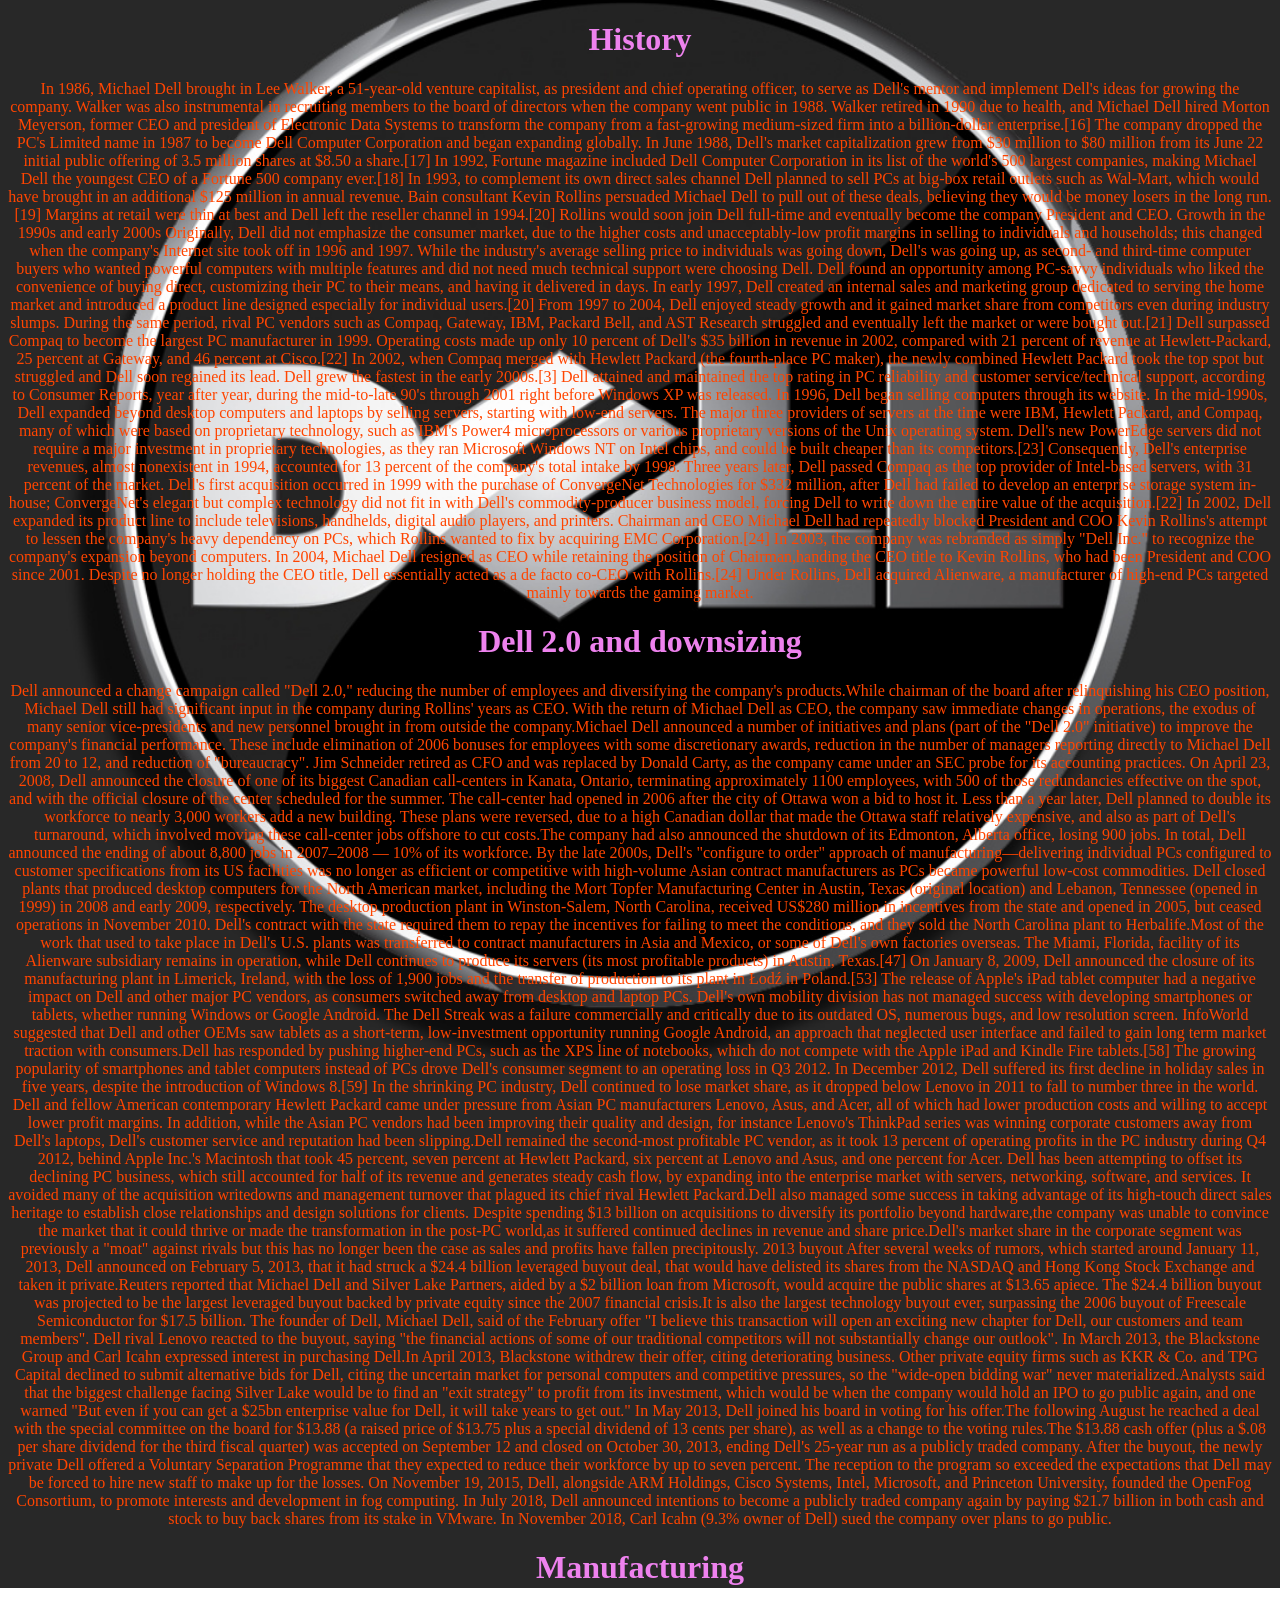
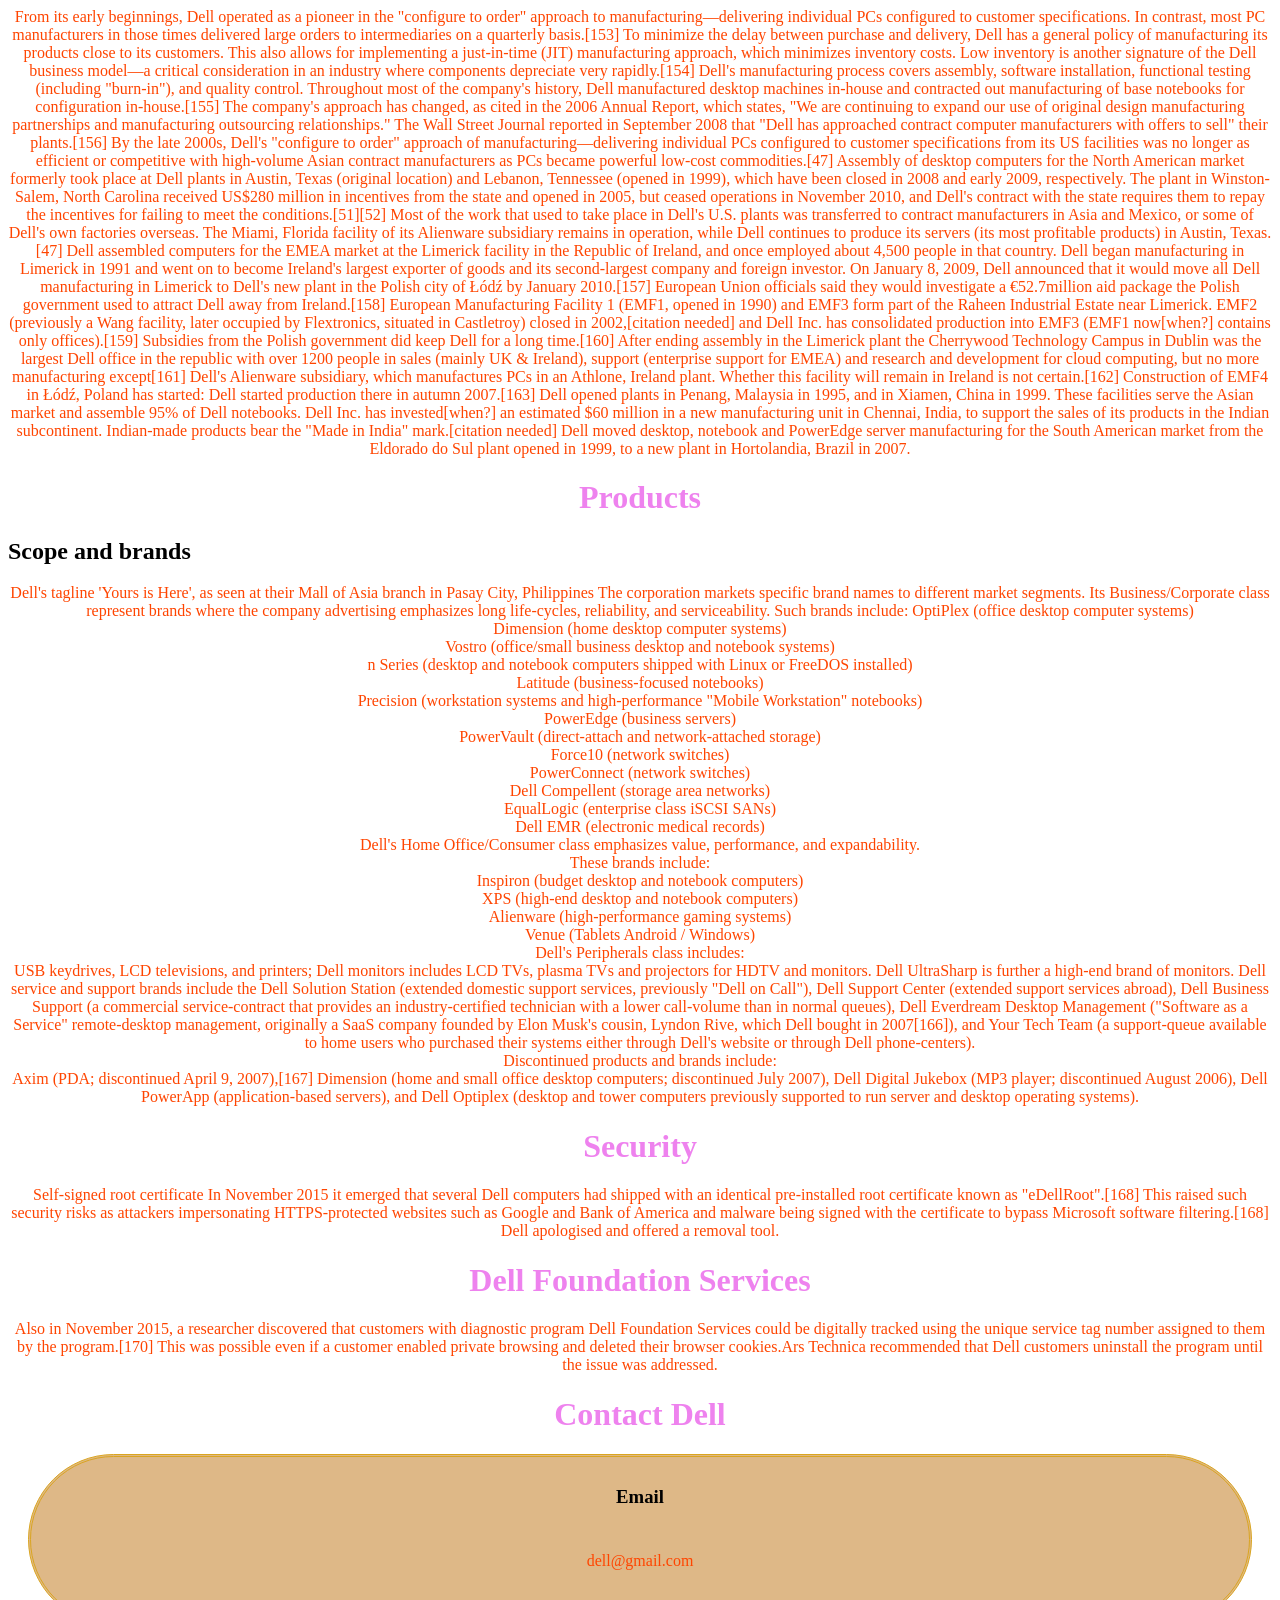
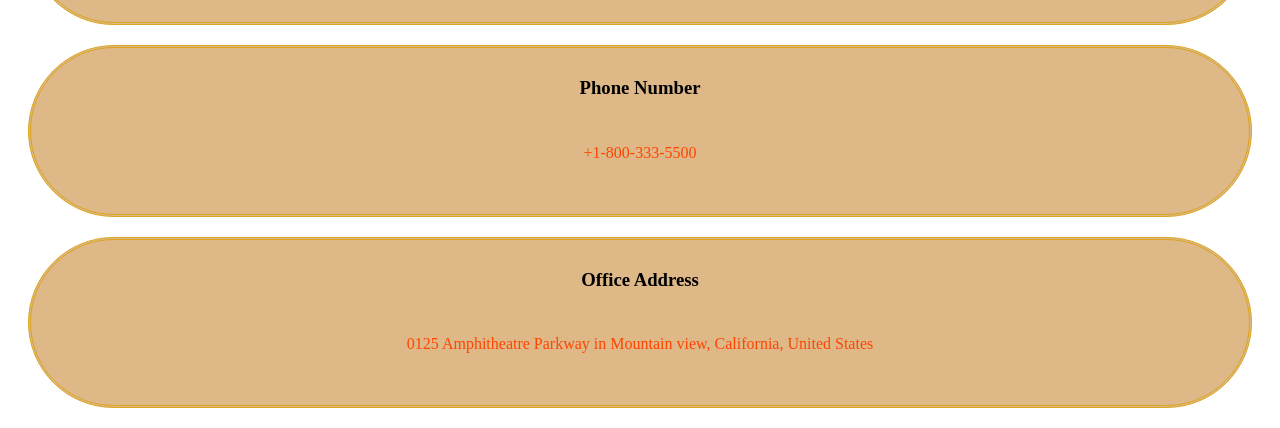
<file: Pages/Dell.html>
<!DOCTYPE html>
<html lang="en">
<head>
    <meta charset="UTF-8">
    <meta name="viewport" content="width=device-width, initial-scale=1.0">
    <link rel="stylesheet" href="Dell.css">
    <title>Dell</title>
</head>
<body>
    <h1>History</h1>
    <p>
In 1986, Michael Dell brought in Lee Walker, a 51-year-old venture capitalist, as president and chief operating officer, to serve as Dell's mentor and implement Dell's ideas for growing the company. Walker was also instrumental in recruiting members to the board of directors when the company went public in 1988. Walker retired in 1990 due to health, and Michael Dell hired Morton Meyerson, former CEO and president of Electronic Data Systems to transform the company from a fast-growing medium-sized firm into a billion-dollar enterprise.[16]
The company dropped the PC's Limited name in 1987 to become Dell Computer Corporation and began expanding globally. In June 1988, Dell's market capitalization grew from $30 million to $80 million from its June 22 initial public offering of 3.5 million shares at $8.50 a share.[17] In 1992, Fortune magazine included Dell Computer Corporation in its list of the world's 500 largest companies, making Michael Dell the youngest CEO of a Fortune 500 company ever.[18]
In 1993, to complement its own direct sales channel Dell planned to sell PCs at big-box retail outlets such as Wal-Mart, which would have brought in an additional $125 million in annual revenue. Bain consultant Kevin Rollins persuaded Michael Dell to pull out of these deals, believing they would be money losers in the long run.[19] Margins at retail were thin at best and Dell left the reseller channel in 1994.[20] Rollins would soon join Dell full-time and eventually become the company President and CEO.
Growth in the 1990s and early 2000s
Originally, Dell did not emphasize the consumer market, due to the higher costs and unacceptably-low profit margins in selling to individuals and households; this changed when the company's Internet site took off in 1996 and 1997. While the industry's average selling price to individuals was going down, Dell's was going up, as second- and third-time computer buyers who wanted powerful computers with multiple features and did not need much technical support were choosing Dell. Dell found an opportunity among PC-savvy individuals who liked the convenience of buying direct, customizing their PC to their means, and having it delivered in days. In early 1997, Dell created an internal sales and marketing group dedicated to serving the home market and introduced a product line designed especially for individual users.[20]
From 1997 to 2004, Dell enjoyed steady growth and it gained market share from competitors even during industry slumps. During the same period, rival PC vendors such as Compaq, Gateway, IBM, Packard Bell, and AST Research struggled and eventually left the market or were bought out.[21] Dell surpassed Compaq to become the largest PC manufacturer in 1999. Operating costs made up only 10 percent of Dell's $35 billion in revenue in 2002, compared with 21 percent of revenue at Hewlett-Packard, 25 percent at Gateway, and 46 percent at Cisco.[22] In 2002, when Compaq merged with Hewlett Packard (the fourth-place PC maker), the newly combined Hewlett Packard took the top spot but struggled and Dell soon regained its lead. Dell grew the fastest in the early 2000s.[3]
Dell attained and maintained the top rating in PC reliability and customer service/technical support, according to Consumer Reports, year after year, during the mid-to-late 90's through 2001 right before Windows XP was released.
In 1996, Dell began selling computers through its website.
In the mid-1990s, Dell expanded beyond desktop computers and laptops by selling servers, starting with low-end servers. The major three providers of servers at the time were IBM, Hewlett Packard, and Compaq, many of which were based on proprietary technology, such as IBM's Power4 microprocessors or various proprietary versions of the Unix operating system. Dell's new PowerEdge servers did not require a major investment in proprietary technologies, as they ran Microsoft Windows NT on Intel chips, and could be built cheaper than its competitors.[23] Consequently, Dell's enterprise revenues, almost nonexistent in 1994, accounted for 13 percent of the company's total intake by 1998. Three years later, Dell passed Compaq as the top provider of Intel-based servers, with 31 percent of the market. Dell's first acquisition occurred in 1999 with the purchase of ConvergeNet Technologies for $332 million, after Dell had failed to develop an enterprise storage system in-house; ConvergeNet's elegant but complex technology did not fit in with Dell's commodity-producer business model, forcing Dell to write down the entire value of the acquisition.[22]
In 2002, Dell expanded its product line to include televisions, handhelds, digital audio players, and printers. Chairman and CEO Michael Dell had repeatedly blocked President and COO Kevin Rollins's attempt to lessen the company's heavy dependency on PCs, which Rollins wanted to fix by acquiring EMC Corporation.[24]
In 2003, the company was rebranded as simply "Dell Inc." to recognize the company's expansion beyond computers.
In 2004, Michael Dell resigned as CEO while retaining the position of Chairman,handing the CEO title to Kevin Rollins, who had been President and COO since 2001. Despite no longer holding the CEO title, Dell essentially acted as a de facto co-CEO with Rollins.[24]
Under Rollins, Dell acquired Alienware, a manufacturer of high-end PCs targeted mainly towards the gaming market.
    </p>
<h1>Dell 2.0 and downsizing</h1>
<p>
Dell announced a change campaign called "Dell 2.0," reducing the number of employees and diversifying the company's products.While chairman of the board after relinquishing his CEO position, Michael Dell still had significant input in the company during Rollins' years as CEO. With the return of Michael Dell as CEO, the company saw immediate changes in operations, the exodus of many senior vice-presidents and new personnel brought in from outside the company.Michael Dell announced a number of initiatives and plans (part of the "Dell 2.0" initiative) to improve the company's financial performance. These include elimination of 2006 bonuses for employees with some discretionary awards, reduction in the number of managers reporting directly to Michael Dell from 20 to 12, and reduction of "bureaucracy". Jim Schneider retired as CFO and was replaced by Donald Carty, as the company came under an SEC probe for its accounting practices.
On April 23, 2008, Dell announced the closure of one of its biggest Canadian call-centers in Kanata, Ontario, terminating approximately 1100 employees, with 500 of those redundancies effective on the spot, and with the official closure of the center scheduled for the summer. The call-center had opened in 2006 after the city of Ottawa won a bid to host it. Less than a year later, Dell planned to double its workforce to nearly 3,000 workers add a new building. These plans were reversed, due to a high Canadian dollar that made the Ottawa staff relatively expensive, and also as part of Dell's turnaround, which involved moving these call-center jobs offshore to cut costs.The company had also announced the shutdown of its Edmonton, Alberta office, losing 900 jobs. In total, Dell announced the ending of about 8,800 jobs in 2007–2008 — 10% of its workforce.
By the late 2000s, Dell's "configure to order" approach of manufacturing—delivering individual PCs configured to customer specifications from its US facilities was no longer as efficient or competitive with high-volume Asian contract manufacturers as PCs became powerful low-cost commodities. Dell closed plants that produced desktop computers for the North American market, including the Mort Topfer Manufacturing Center in Austin, Texas (original location) and Lebanon, Tennessee (opened in 1999) in 2008 and early 2009, respectively. The desktop production plant in Winston-Salem, North Carolina, received US$280 million in incentives from the state and opened in 2005, but ceased operations in November 2010. Dell's contract with the state required them to repay the incentives for failing to meet the conditions, and they sold the North Carolina plant to Herbalife.Most of the work that used to take place in Dell's U.S. plants was transferred to contract manufacturers in Asia and Mexico, or some of Dell's own factories overseas. The Miami, Florida, facility of its Alienware subsidiary remains in operation, while Dell continues to produce its servers (its most profitable products) in Austin, Texas.[47] On January 8, 2009, Dell announced the closure of its manufacturing plant in Limerick, Ireland, with the loss of 1,900 jobs and the transfer of production to its plant in Łodź in Poland.[53]
The release of Apple's iPad tablet computer had a negative impact on Dell and other major PC vendors, as consumers switched away from desktop and laptop PCs. Dell's own mobility division has not managed success with developing smartphones or tablets, whether running Windows or Google Android. The Dell Streak was a failure commercially and critically due to its outdated OS, numerous bugs, and low resolution screen. InfoWorld suggested that Dell and other OEMs saw tablets as a short-term, low-investment opportunity running Google Android, an approach that neglected user interface and failed to gain long term market traction with consumers.Dell has responded by pushing higher-end PCs, such as the XPS line of notebooks, which do not compete with the Apple iPad and Kindle Fire tablets.[58] The growing popularity of smartphones and tablet computers instead of PCs drove Dell's consumer segment to an operating loss in Q3 2012. In December 2012, Dell suffered its first decline in holiday sales in five years, despite the introduction of Windows 8.[59]
In the shrinking PC industry, Dell continued to lose market share, as it dropped below Lenovo in 2011 to fall to number three in the world. Dell and fellow American contemporary Hewlett Packard came under pressure from Asian PC manufacturers Lenovo, Asus, and Acer, all of which had lower production costs and willing to accept lower profit margins. In addition, while the Asian PC vendors had been improving their quality and design, for instance Lenovo's ThinkPad series was winning corporate customers away from Dell's laptops, Dell's customer service and reputation had been slipping.Dell remained the second-most profitable PC vendor, as it took 13 percent of operating profits in the PC industry during Q4 2012, behind Apple Inc.'s Macintosh that took 45 percent, seven percent at Hewlett Packard, six percent at Lenovo and Asus, and one percent for Acer.
Dell has been attempting to offset its declining PC business, which still accounted for half of its revenue and generates steady cash flow, by expanding into the enterprise market with servers, networking, software, and services. It avoided many of the acquisition writedowns and management turnover that plagued its chief rival Hewlett Packard.Dell also managed some success in taking advantage of its high-touch direct sales heritage to establish close relationships and design solutions for clients. Despite spending $13 billion on acquisitions to diversify its portfolio beyond hardware,the company was unable to convince the market that it could thrive or made the transformation in the post-PC world,as it suffered continued declines in revenue and share price.Dell's market share in the corporate segment was previously a "moat" against rivals but this has no longer been the case as sales and profits have fallen precipitously.
2013 buyout 
After several weeks of rumors, which started around January 11, 2013, Dell announced on February 5, 2013, that it had struck a $24.4 billion leveraged buyout deal, that would have delisted its shares from the NASDAQ and Hong Kong Stock Exchange and taken it private.Reuters reported that Michael Dell and Silver Lake Partners, aided by a $2 billion loan from Microsoft, would acquire the public shares at $13.65 apiece. The $24.4 billion buyout was projected to be the largest leveraged buyout backed by private equity since the 2007 financial crisis.It is also the largest technology buyout ever, surpassing the 2006 buyout of Freescale Semiconductor for $17.5 billion.
The founder of Dell, Michael Dell, said of the February offer "I believe this transaction will open an exciting new chapter for Dell, our customers and team members". Dell rival Lenovo reacted to the buyout, saying "the financial actions of some of our traditional competitors will not substantially change our outlook".
In March 2013, the Blackstone Group and Carl Icahn expressed interest in purchasing Dell.In April 2013, Blackstone withdrew their offer, citing deteriorating business. Other private equity firms such as KKR & Co. and TPG Capital declined to submit alternative bids for Dell, citing the uncertain market for personal computers and competitive pressures, so the "wide-open bidding war" never materialized.Analysts said that the biggest challenge facing Silver Lake would be to find an "exit strategy" to profit from its investment, which would be when the company would hold an IPO to go public again, and one warned "But even if you can get a $25bn enterprise value for Dell, it will take years to get out."
In May 2013, Dell joined his board in voting for his offer.The following August he reached a deal with the special committee on the board for $13.88 (a raised price of $13.75 plus a special dividend of 13 cents per share), as well as a change to the voting rules.The $13.88 cash offer (plus a $.08 per share dividend for the third fiscal quarter) was accepted on September 12 and closed on October 30, 2013, ending Dell's 25-year run as a publicly traded company.
After the buyout, the newly private Dell offered a Voluntary Separation Programme that they expected to reduce their workforce by up to seven percent. The reception to the program so exceeded the expectations that Dell may be forced to hire new staff to make up for the losses.
On November 19, 2015, Dell, alongside ARM Holdings, Cisco Systems, Intel, Microsoft, and Princeton University, founded the OpenFog Consortium, to promote interests and development in fog computing.
In July 2018, Dell announced intentions to become a publicly traded company again by paying $21.7 billion in both cash and stock to buy back shares from its stake in VMware.
In November 2018, Carl Icahn (9.3% owner of Dell) sued the company over plans to go public.
</p>
<h1>Manufacturing</h1>
<p>
    From its early beginnings, Dell operated as a pioneer in the "configure to order" approach to manufacturing—delivering individual PCs configured to customer specifications. In contrast, most PC manufacturers in those times delivered large orders to intermediaries on a quarterly basis.[153]
To minimize the delay between purchase and delivery, Dell has a general policy of manufacturing its products close to its customers. This also allows for implementing a just-in-time (JIT) manufacturing approach, which minimizes inventory costs. Low inventory is another signature of the Dell business model—a critical consideration in an industry where components depreciate very rapidly.[154]
Dell's manufacturing process covers assembly, software installation, functional testing (including "burn-in"), and quality control. Throughout most of the company's history, Dell manufactured desktop machines in-house and contracted out manufacturing of base notebooks for configuration in-house.[155] The company's approach has changed, as cited in the 2006 Annual Report, which states, "We are continuing to expand our use of original design manufacturing partnerships and manufacturing outsourcing relationships." The Wall Street Journal reported in September 2008 that "Dell has approached contract computer manufacturers with offers to sell" their plants.[156] By the late 2000s, Dell's "configure to order" approach of manufacturing—delivering individual PCs configured to customer specifications from its US facilities was no longer as efficient or competitive with high-volume Asian contract manufacturers as PCs became powerful low-cost commodities.[47]
Assembly of desktop computers for the North American market formerly took place at Dell plants in Austin, Texas (original location) and Lebanon, Tennessee (opened in 1999), which have been closed in 2008 and early 2009, respectively. The plant in Winston-Salem, North Carolina received US$280 million in incentives from the state and opened in 2005, but ceased operations in November 2010, and Dell's contract with the state requires them to repay the incentives for failing to meet the conditions.[51][52] Most of the work that used to take place in Dell's U.S. plants was transferred to contract manufacturers in Asia and Mexico, or some of Dell's own factories overseas. The Miami, Florida facility of its Alienware subsidiary remains in operation, while Dell continues to produce its servers (its most profitable products) in Austin, Texas.[47]
Dell assembled computers for the EMEA market at the Limerick facility in the Republic of Ireland, and once employed about 4,500 people in that country. Dell began manufacturing in Limerick in 1991 and went on to become Ireland's largest exporter of goods and its second-largest company and foreign investor. On January 8, 2009, Dell announced that it would move all Dell manufacturing in Limerick to Dell's new plant in the Polish city of Łódź by January 2010.[157] European Union officials said they would investigate a €52.7million aid package the Polish government used to attract Dell away from Ireland.[158] European Manufacturing Facility 1 (EMF1, opened in 1990) and EMF3 form part of the Raheen Industrial Estate near Limerick. EMF2 (previously a Wang facility, later occupied by Flextronics, situated in Castletroy) closed in 2002,[citation needed] and Dell Inc. has consolidated production into EMF3 (EMF1 now[when?] contains only offices).[159] Subsidies from the Polish government did keep Dell for a long time.[160] After ending assembly in the Limerick plant the Cherrywood Technology Campus in Dublin was the largest Dell office in the republic with over 1200 people in sales (mainly UK & Ireland), support (enterprise support for EMEA) and research and development for cloud computing, but no more manufacturing except[161] Dell's Alienware subsidiary, which manufactures PCs in an Athlone, Ireland plant. Whether this facility will remain in Ireland is not certain.[162] Construction of EMF4 in Łódź, Poland has started: Dell started production there in autumn 2007.[163]
Dell opened plants in Penang, Malaysia in 1995, and in Xiamen, China in 1999. These facilities serve the Asian market and assemble 95% of Dell notebooks. Dell Inc. has invested[when?] an estimated $60 million in a new manufacturing unit in Chennai, India, to support the sales of its products in the Indian subcontinent. Indian-made products bear the "Made in India" mark.[citation needed]
Dell moved desktop, notebook and PowerEdge server manufacturing for the South American market from the Eldorado do Sul plant opened in 1999, to a new plant in Hortolandia, Brazil in 2007.
</p>
<h1>Products</h1>
<h2>Scope and brands</h2>
<p>
    Dell's tagline 'Yours is Here', as seen at their Mall of Asia branch in Pasay City, Philippines
The corporation markets specific brand names to different market segments.

Its Business/Corporate class represent brands where the company advertising emphasizes long life-cycles, reliability, and serviceability. Such brands include:

OptiPlex (office desktop computer systems) <br>
Dimension (home desktop computer systems) <br>
Vostro (office/small business desktop and notebook systems) <br>
n Series (desktop and notebook computers shipped with Linux or FreeDOS installed) <br>
Latitude (business-focused notebooks) <br>
Precision (workstation systems and high-performance "Mobile Workstation" notebooks) <br>
PowerEdge (business servers) <br>
PowerVault (direct-attach and network-attached storage) <br>
Force10 (network switches) <br>
PowerConnect (network switches) <br>
Dell Compellent (storage area networks) <br>
EqualLogic (enterprise class iSCSI SANs) <br>
Dell EMR (electronic medical records) <br>
Dell's Home Office/Consumer class emphasizes value, performance, and expandability. <br>
 These brands include: <br>
Inspiron (budget desktop and notebook computers) <br>
XPS (high-end desktop and notebook computers) <br>
Alienware (high-performance gaming systems) <br>
Venue (Tablets Android / Windows) <br>
Dell's Peripherals class includes: <br>
USB keydrives, LCD televisions, and printers; Dell monitors includes LCD TVs, plasma TVs and projectors for HDTV and monitors. Dell UltraSharp is further a high-end brand of monitors.
Dell service and support brands include the Dell Solution Station (extended domestic support services, previously "Dell on Call"), Dell Support Center (extended support services abroad), Dell Business Support (a commercial service-contract that provides an industry-certified technician with a lower call-volume than in normal queues), Dell Everdream Desktop Management ("Software as a Service" remote-desktop management, originally a SaaS company founded by Elon Musk's cousin, Lyndon Rive, which Dell bought in 2007[166]), and Your Tech Team (a support-queue available to home users who purchased their systems either through Dell's website or through Dell phone-centers).
<br>
Discontinued products and brands include: <br>
Axim (PDA; discontinued April 9, 2007),[167] Dimension (home and small office desktop computers; discontinued July 2007), Dell Digital Jukebox (MP3 player; discontinued August 2006), Dell PowerApp (application-based servers), and Dell Optiplex (desktop and tower computers previously supported to run server and desktop operating systems).
</p>
<h1>Security</h1>
<p>
Self-signed root certificate
In November 2015 it emerged that several Dell computers had shipped with an identical pre-installed root certificate known as "eDellRoot".[168] This raised such security risks as attackers impersonating HTTPS-protected websites such as Google and Bank of America and malware being signed with the certificate to bypass Microsoft software filtering.[168] Dell apologised and offered a removal tool.
</p>
<h1>Dell Foundation Services</h1>
<p>
Also in November 2015, a researcher discovered that customers with diagnostic program Dell Foundation Services could be digitally tracked using the unique service tag number assigned to them by the program.[170] This was possible even if a customer enabled private browsing and deleted their browser cookies.Ars Technica recommended that Dell customers uninstall the program until the issue was addressed.
</p>
<h1>Contact Dell</h1>
<div class="demo"> 
    <h3>Email</h3>
    <div class="demo2">
    <p>dell@gmail.com
    </div>
    </p>
</div>
<div class="demo">
 <h3>Phone Number</h3>
 <div class="demo2">
     <p>+1-800-333-5500
 </div>
</p>
</div>
<div class="demo">
 <h3>Office Address</h3>
 <div class="demo2">
 <p>0125 Amphitheatre Parkway in Mountain view, California, United States
 </div>
 </p>
</div>
</body>
</html>
</file>
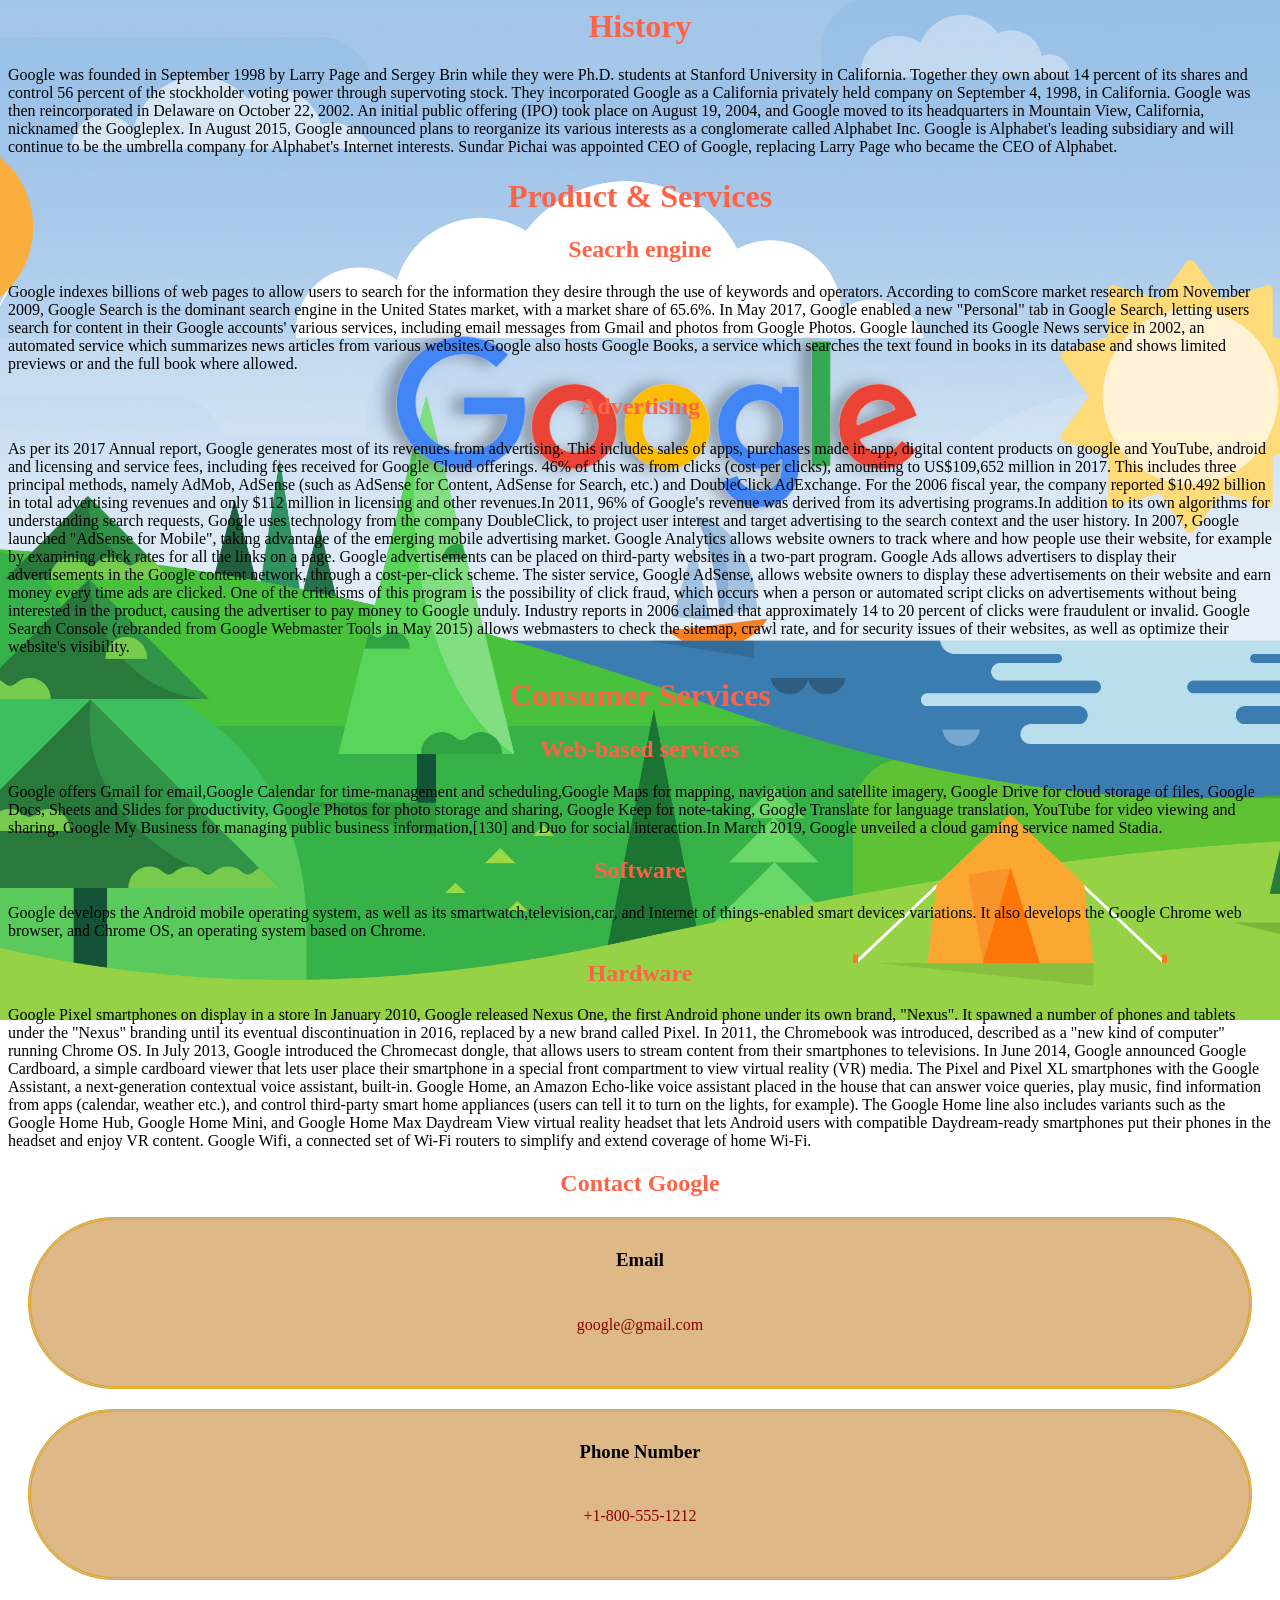
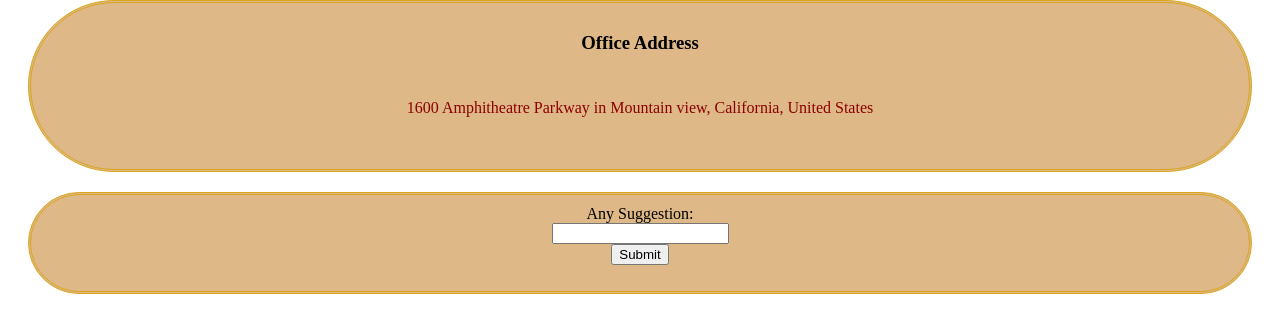
<file: Pages/google.html>
<html >
<head>
    <link rel="stylesheet" type="text/css" href="google.css">
    <title>Google</title>
</head>
<body>
    <h1>History</h1>
        <p>Google was founded in September 1998 by Larry Page and Sergey Brin while they were Ph.D. students at Stanford University in California. Together they own about 14 percent of its shares and control 56 percent of the stockholder voting power through supervoting stock. They incorporated Google as a California privately held company on September 4, 1998, in California. Google was then reincorporated in Delaware on October 22, 2002. An initial public offering (IPO) took place on August 19, 2004, and Google moved to its headquarters in Mountain View, California, nicknamed the Googleplex. In August 2015, Google announced plans to reorganize its various interests as a conglomerate called Alphabet Inc. Google is Alphabet's leading subsidiary and will continue to be the umbrella company for Alphabet's Internet interests. Sundar Pichai was appointed CEO of Google, replacing Larry Page who became the CEO of Alphabet.</p>  
        <h1>Product & Services</h1>
     <h2> Seacrh engine </h2>
    Google indexes billions of web pages to allow users to search for the information they desire through the use of keywords and operators. According to comScore market research from November 2009, Google Search is the dominant search engine in the United States market, with a market share of 65.6%. In May 2017, Google enabled a new "Personal" tab in Google Search, letting users search for content in their Google accounts' various services, including email messages from Gmail and photos from Google Photos.
    Google launched its Google News service in 2002, an automated service which summarizes news articles from various websites.Google also hosts Google Books, a service which searches the text found in books in its database and shows limited previews or and the full book where allowed.</p>
    <h2><b>Advertising</b></h2>
    <p>
            As per its 2017 Annual report, Google generates most of its revenues from advertising. This includes sales of apps, purchases made in-app, digital content products on google and YouTube, android and licensing and service fees, including fees received for Google Cloud offerings. 46% of this was from clicks (cost per clicks), amounting to US$109,652 million in 2017. This includes three principal methods, namely AdMob, AdSense (such as AdSense for Content, AdSense for Search, etc.) and DoubleClick AdExchange.
            For the 2006 fiscal year, the company reported $10.492 billion in total advertising revenues and only $112 million in licensing and other revenues.In 2011, 96% of Google's revenue was derived from its advertising programs.In addition to its own algorithms for understanding search requests, Google uses technology from the company DoubleClick, to project user interest and target advertising to the search context and the user history.
             In 2007, Google launched "AdSense for Mobile", taking advantage of the emerging mobile advertising market.
            Google Analytics allows website owners to track where and how people use their website, for example by examining click rates for all the links on a page. Google advertisements can be placed on third-party websites in a two-part program. Google Ads allows advertisers to display their advertisements in the Google content network, through a cost-per-click scheme. The sister service, Google AdSense, allows website owners to display these advertisements on their website and earn money every time ads are clicked. One of the criticisms of this program is the possibility of click fraud, which occurs when a person or automated script clicks on advertisements without being interested in the product, causing the advertiser to pay money to Google unduly. Industry reports in 2006 claimed that approximately 14 to 20 percent of clicks were fraudulent or invalid. Google Search Console (rebranded from Google Webmaster Tools in May 2015) allows webmasters to check the sitemap, crawl rate, and for security issues of their websites, as well as optimize their website's visibility.</p>
        <h1>Consumer Services</h1>
        <h2> Web-based services </h2>
        <p>
                 Google offers Gmail for email,Google Calendar for time-management and scheduling,Google Maps for mapping, navigation and satellite imagery, Google Drive for cloud storage of files, Google Docs, Sheets and Slides for productivity, Google Photos for photo storage and sharing, Google Keep for note-taking, Google Translate for language translation, YouTube for video viewing and sharing, Google My Business for managing public business information,[130] and Duo for social interaction.In March 2019, Google unveiled a cloud gaming service named Stadia.
        <h2>Software</h2> 
                Google develops the Android mobile operating system, as well as its smartwatch,television,car, and Internet of things-enabled smart devices variations.
                It also develops the Google Chrome web browser, and Chrome OS, an operating system based on Chrome.
            <h2> Hardware </h2>
                 Google Pixel smartphones on display in a store
                 In January 2010, Google released Nexus One, the first Android phone under its own brand, "Nexus". It spawned a number of phones and tablets under the "Nexus" branding until its eventual discontinuation in 2016, replaced by a new brand called Pixel.
                 In 2011, the Chromebook was introduced, described as a "new kind of computer" running Chrome OS.
                 In July 2013, Google introduced the Chromecast dongle, that allows users to stream content from their smartphones to televisions.
                 In June 2014, Google announced Google Cardboard, a simple cardboard viewer that lets user place their smartphone in a special front compartment to view virtual reality (VR) media.
                 The Pixel and Pixel XL smartphones with the Google Assistant, a next-generation contextual voice assistant, built-in.
                 Google Home, an Amazon Echo-like voice assistant placed in the house that can answer voice queries, play music, find information from apps (calendar, weather etc.), and control third-party smart home appliances (users can tell it to turn on the lights, for example). The Google Home line also includes variants such as the Google Home Hub, Google Home Mini, and Google Home Max
                 Daydream View virtual reality headset that lets Android users with compatible Daydream-ready smartphones put their phones in the headset and enjoy VR content.
                 Google Wifi, a connected set of Wi-Fi routers to simplify and extend coverage of home Wi-Fi.</p>
        <h2>Contact Google</h2>
       <div class="demo"> 
           <h3>Email</h3>
           <div class="demo2">
           <p>google@gmail.com
           </div>
           </p>
    </div>
    <div class="demo">
        <h3>Phone Number</h3>
        <div class="demo2">
            <p>+1-800-555-1212
        </div>
    </p>
    </div>
    <div class="demo">
        <h3>Office Address</h3>
        <div class="demo2">
        <p>1600 Amphitheatre Parkway in Mountain view, California, United States
        </div>
        </p>
    </div>
    <div class="demo3">
        <form action="FormData.php/html"method="get">
        <label>Any Suggestion:</label><br>
        <input type="text" width="50" height="50"><br>
        <button>Submit</button>
    </form>
    </div>
    </body>
</html>
</file>
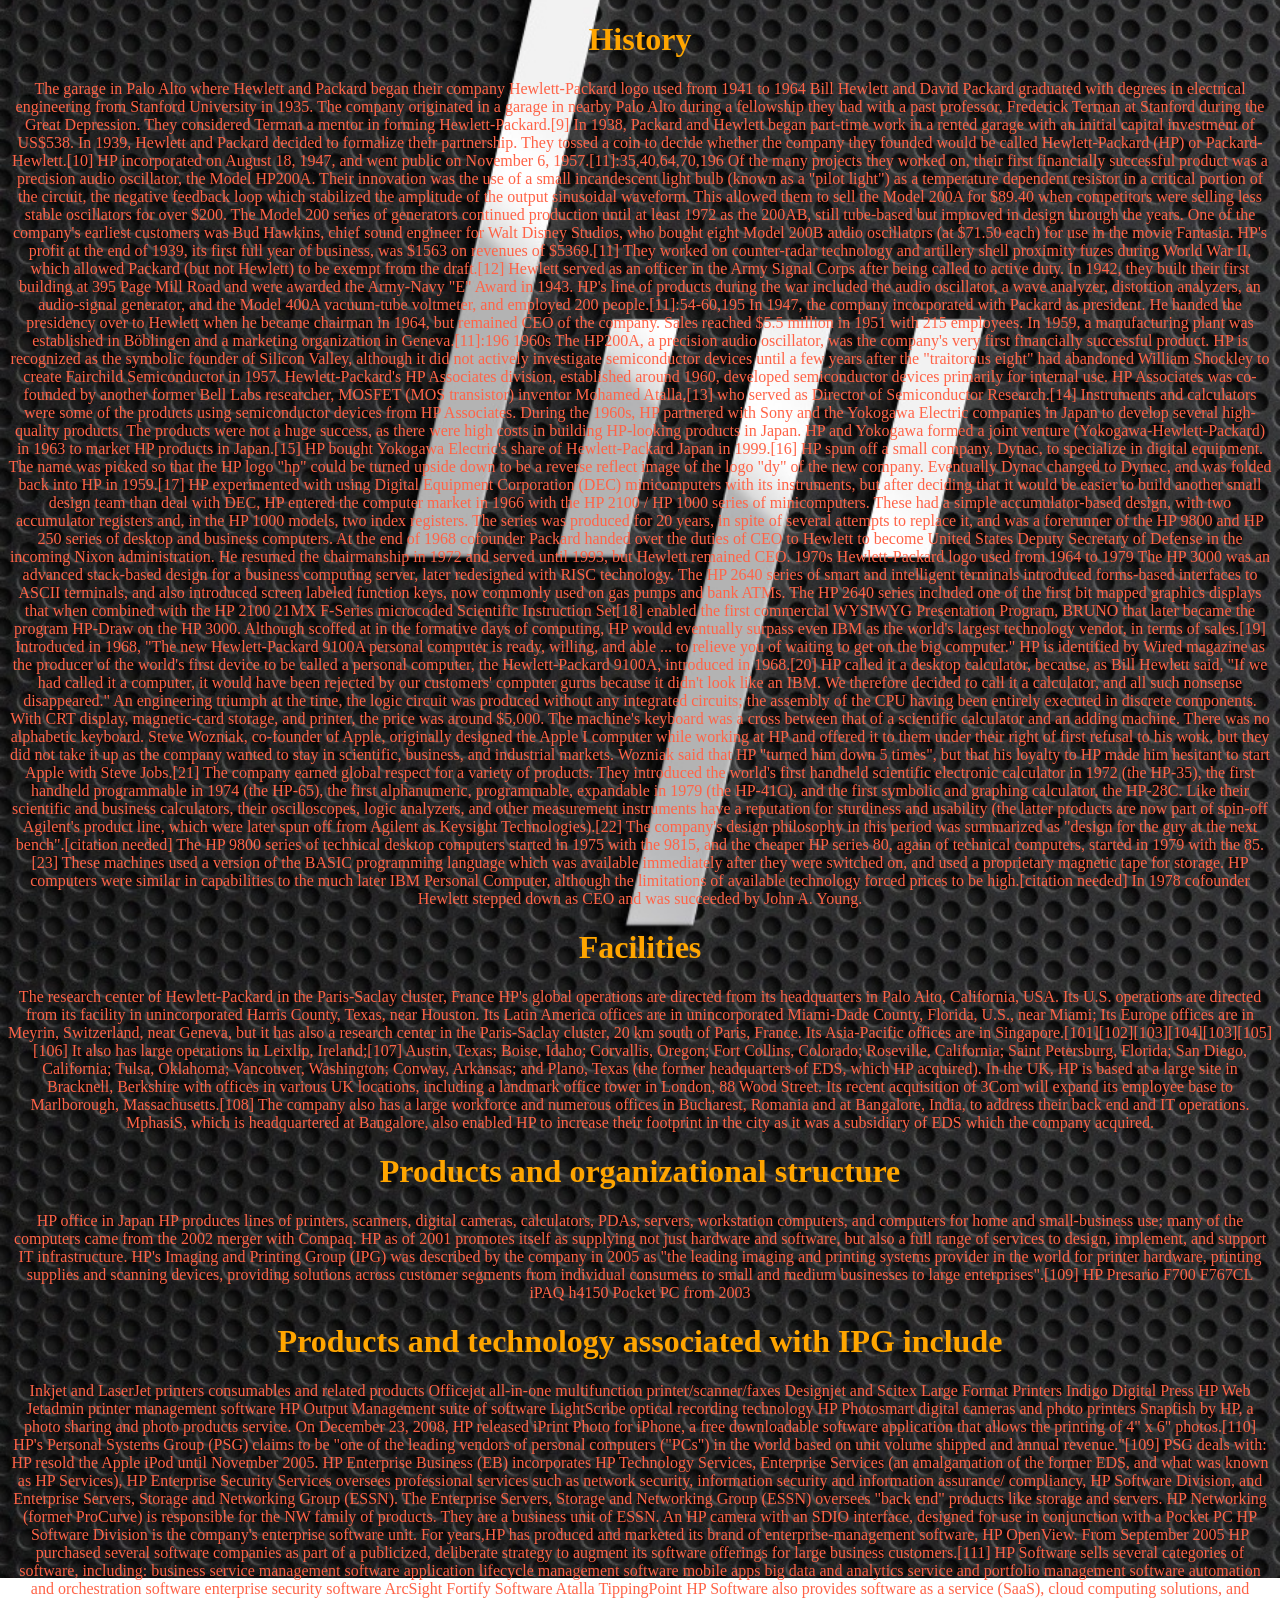
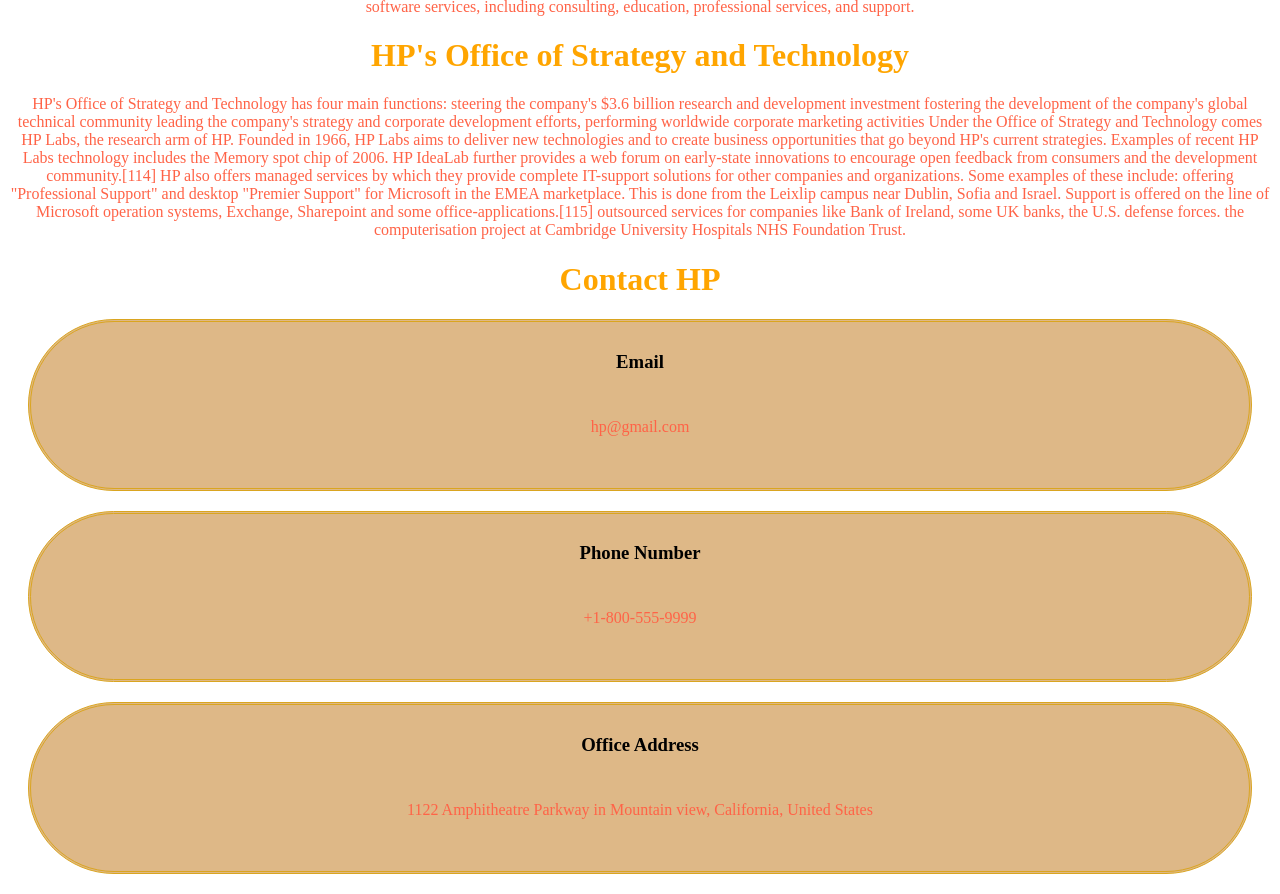
<file: Pages/hp.html>
<!DOCTYPE html>
<html lang="en">
<head>
    <meta charset="UTF-8">
    <meta name="viewport" content="width=device-width, initial-scale=1.0">
    <link rel="stylesheet" href="hp.css">
    <title>Document</title>
</head>
<body>
    <h1>History</h1>
    <p>
        
The garage in Palo Alto where Hewlett and Packard began their company

Hewlett-Packard logo used from 1941 to 1964
Bill Hewlett and David Packard graduated with degrees in electrical engineering from Stanford University in 1935. The company originated in a garage in nearby Palo Alto during a fellowship they had with a past professor, Frederick Terman at Stanford during the Great Depression. They considered Terman a mentor in forming Hewlett-Packard.[9] In 1938, Packard and Hewlett began part-time work in a rented garage with an initial capital investment of US$538. In 1939, Hewlett and Packard decided to formalize their partnership. They tossed a coin to decide whether the company they founded would be called Hewlett-Packard (HP) or Packard-Hewlett.[10] HP incorporated on August 18, 1947, and went public on November 6, 1957.[11]:35,40,64,70,196

Of the many projects they worked on, their first financially successful product was a precision audio oscillator, the Model HP200A. Their innovation was the use of a small incandescent light bulb (known as a "pilot light") as a temperature dependent resistor in a critical portion of the circuit, the negative feedback loop which stabilized the amplitude of the output sinusoidal waveform. This allowed them to sell the Model 200A for $89.40 when competitors were selling less stable oscillators for over $200. The Model 200 series of generators continued production until at least 1972 as the 200AB, still tube-based but improved in design through the years.

One of the company's earliest customers was Bud Hawkins, chief sound engineer for Walt Disney Studios, who bought eight Model 200B audio oscillators (at $71.50 each) for use in the movie Fantasia. HP's profit at the end of 1939, its first full year of business, was $1563 on revenues of $5369.[11]

They worked on counter-radar technology and artillery shell proximity fuzes during World War II, which allowed Packard (but not Hewlett) to be exempt from the draft.[12] Hewlett served as an officer in the Army Signal Corps after being called to active duty. In 1942, they built their first building at 395 Page Mill Road and were awarded the Army-Navy "E" Award in 1943. HP's line of products during the war included the audio oscillator, a wave analyzer, distortion analyzers, an audio-signal generator, and the Model 400A vacuum-tube voltmeter, and employed 200 people.[11]:54-60,195

In 1947, the company incorporated with Packard as president. He handed the presidency over to Hewlett when he became chairman in 1964, but remained CEO of the company.

Sales reached $5.5 million in 1951 with 215 employees. In 1959, a manufacturing plant was established in Böblingen and a marketing organization in Geneva.[11]:196

1960s

The HP200A, a precision audio oscillator, was the company's very first financially successful product.
HP is recognized as the symbolic founder of Silicon Valley, although it did not actively investigate semiconductor devices until a few years after the "traitorous eight" had abandoned William Shockley to create Fairchild Semiconductor in 1957. Hewlett-Packard's HP Associates division, established around 1960, developed semiconductor devices primarily for internal use. HP Associates was co-founded by another former Bell Labs researcher, MOSFET (MOS transistor) inventor Mohamed Atalla,[13] who served as Director of Semiconductor Research.[14] Instruments and calculators were some of the products using semiconductor devices from HP Associates.

During the 1960s, HP partnered with Sony and the Yokogawa Electric companies in Japan to develop several high-quality products. The products were not a huge success, as there were high costs in building HP-looking products in Japan. HP and Yokogawa formed a joint venture (Yokogawa-Hewlett-Packard) in 1963 to market HP products in Japan.[15] HP bought Yokogawa Electric's share of Hewlett-Packard Japan in 1999.[16]

HP spun off a small company, Dynac, to specialize in digital equipment. The name was picked so that the HP logo "hp" could be turned upside down to be a reverse reflect image of the logo "dy" of the new company. Eventually Dynac changed to Dymec, and was folded back into HP in 1959.[17] HP experimented with using Digital Equipment Corporation (DEC) minicomputers with its instruments, but after deciding that it would be easier to build another small design team than deal with DEC, HP entered the computer market in 1966 with the HP 2100 / HP 1000 series of minicomputers. These had a simple accumulator-based design, with two accumulator registers and, in the HP 1000 models, two index registers. The series was produced for 20 years, in spite of several attempts to replace it, and was a forerunner of the HP 9800 and HP 250 series of desktop and business computers.

At the end of 1968 cofounder Packard handed over the duties of CEO to Hewlett to become United States Deputy Secretary of Defense in the incoming Nixon administration. He resumed the chairmanship in 1972 and served until 1993, but Hewlett remained CEO.

1970s

Hewlett-Packard logo used from 1964 to 1979
The HP 3000 was an advanced stack-based design for a business computing server, later redesigned with RISC technology. The HP 2640 series of smart and intelligent terminals introduced forms-based interfaces to ASCII terminals, and also introduced screen labeled function keys, now commonly used on gas pumps and bank ATMs. The HP 2640 series included one of the first bit mapped graphics displays that when combined with the HP 2100 21MX F-Series microcoded Scientific Instruction Set[18] enabled the first commercial WYSIWYG Presentation Program, BRUNO that later became the program HP-Draw on the HP 3000. Although scoffed at in the formative days of computing, HP would eventually surpass even IBM as the world's largest technology vendor, in terms of sales.[19]


Introduced in 1968, "The new Hewlett-Packard 9100A personal computer is ready, willing, and able ... to relieve you of waiting to get on the big computer."
HP is identified by Wired magazine as the producer of the world's first device to be called a personal computer, the Hewlett-Packard 9100A, introduced in 1968.[20] HP called it a desktop calculator, because, as Bill Hewlett said, "If we had called it a computer, it would have been rejected by our customers' computer gurus because it didn't look like an IBM. We therefore decided to call it a calculator, and all such nonsense disappeared." An engineering triumph at the time, the logic circuit was produced without any integrated circuits; the assembly of the CPU having been entirely executed in discrete components. With CRT display, magnetic-card storage, and printer, the price was around $5,000. The machine's keyboard was a cross between that of a scientific calculator and an adding machine. There was no alphabetic keyboard.

Steve Wozniak, co-founder of Apple, originally designed the Apple I computer while working at HP and offered it to them under their right of first refusal to his work, but they did not take it up as the company wanted to stay in scientific, business, and industrial markets. Wozniak said that HP "turned him down 5 times", but that his loyalty to HP made him hesitant to start Apple with Steve Jobs.[21]

The company earned global respect for a variety of products. They introduced the world's first handheld scientific electronic calculator in 1972 (the HP-35), the first handheld programmable in 1974 (the HP-65), the first alphanumeric, programmable, expandable in 1979 (the HP-41C), and the first symbolic and graphing calculator, the HP-28C. Like their scientific and business calculators, their oscilloscopes, logic analyzers, and other measurement instruments have a reputation for sturdiness and usability (the latter products are now part of spin-off Agilent's product line, which were later spun off from Agilent as Keysight Technologies).[22] The company's design philosophy in this period was summarized as "design for the guy at the next bench".[citation needed]

The HP 9800 series of technical desktop computers started in 1975 with the 9815, and the cheaper HP series 80, again of technical computers, started in 1979 with the 85.[23] These machines used a version of the BASIC programming language which was available immediately after they were switched on, and used a proprietary magnetic tape for storage. HP computers were similar in capabilities to the much later IBM Personal Computer, although the limitations of available technology forced prices to be high.[citation needed]

In 1978 cofounder Hewlett stepped down as CEO and was succeeded by John A. Young.

    </p>
    <h1>Facilities</h1>
    <p>
        The research center of Hewlett-Packard in the Paris-Saclay cluster, France
HP's global operations are directed from its headquarters in Palo Alto, California, USA. Its U.S. operations are directed from its facility in unincorporated Harris County, Texas, near Houston. Its Latin America offices are in unincorporated Miami-Dade County, Florida, U.S., near Miami; Its Europe offices are in Meyrin, Switzerland, near Geneva, but it has also a research center in the Paris-Saclay cluster, 20 km south of Paris, France. Its Asia-Pacific offices are in Singapore.[101][102][103][104][103][105][106]

It also has large operations in Leixlip, Ireland;[107] Austin, Texas; Boise, Idaho; Corvallis, Oregon; Fort Collins, Colorado; Roseville, California; Saint Petersburg, Florida; San Diego, California; Tulsa, Oklahoma; Vancouver, Washington; Conway, Arkansas; and Plano, Texas (the former headquarters of EDS, which HP acquired). In the UK, HP is based at a large site in Bracknell, Berkshire with offices in various UK locations, including a landmark office tower in London, 88 Wood Street. Its recent acquisition of 3Com will expand its employee base to Marlborough, Massachusetts.[108] The company also has a large workforce and numerous offices in Bucharest, Romania and at Bangalore, India, to address their back end and IT operations. MphasiS, which is headquartered at Bangalore, also enabled HP to increase their footprint in the city as it was a subsidiary of EDS which the company acquired.
    </p>
    <h1>Products and organizational structure</h1>
    <p>
        HP office in Japan
HP produces lines of printers, scanners, digital cameras, calculators, PDAs, servers, workstation computers, and computers for home and small-business use; many of the computers came from the 2002 merger with Compaq. HP as of 2001 promotes itself as supplying not just hardware and software, but also a full range of services to design, implement, and support IT infrastructure.
HP's Imaging and Printing Group (IPG) was described by the company in 2005 as "the leading imaging and printing systems provider in the world for printer hardware, printing supplies and scanning devices, providing solutions across customer segments from individual consumers to small and medium businesses to large enterprises".[109]
HP Presario F700 F767CL
iPAQ h4150 Pocket PC from 2003
    </p>
    <h1>Products and technology associated with IPG include</h1>
    <p>
        Inkjet and LaserJet printers
consumables and related products
Officejet all-in-one multifunction printer/scanner/faxes
Designjet and Scitex Large Format Printers
Indigo Digital Press
HP Web Jetadmin printer management software
HP Output Management suite of software
LightScribe optical recording technology
HP Photosmart digital cameras and photo printers
Snapfish by HP, a photo sharing and photo products service.
On December 23, 2008, HP released iPrint Photo for iPhone, a free downloadable software application that allows the printing of 4" x 6" photos.[110]
HP's Personal Systems Group (PSG) claims to be "one of the leading vendors of personal computers ("PCs") in the world based on unit volume shipped and annual revenue."[109] PSG deals with:
HP resold the Apple iPod until November 2005.
HP Enterprise Business (EB) incorporates HP Technology Services, Enterprise Services (an amalgamation of the former EDS, and what was known as HP Services), HP Enterprise Security Services oversees professional services such as network security, information security and information assurance/ compliancy, HP Software Division, and Enterprise Servers, Storage and Networking Group (ESSN). The Enterprise Servers, Storage and Networking Group (ESSN) oversees "back end" products like storage and servers. HP Networking (former ProCurve) is responsible for the NW family of products. They are a business unit of ESSN.
An HP camera with an SDIO interface, designed for use in conjunction with a Pocket PC
HP Software Division is the company's enterprise software unit. For years,HP has produced and marketed its brand of enterprise-management software, HP OpenView. From September 2005 HP purchased several software companies as part of a publicized, deliberate strategy to augment its software offerings for large business customers.[111] HP Software sells several categories of software, including:
business service management software
application lifecycle management software
mobile apps
big data and analytics
service and portfolio management software
automation and orchestration software
enterprise security software
ArcSight
Fortify Software
Atalla
TippingPoint
HP Software also provides software as a service (SaaS), cloud computing solutions, and software services, including consulting, education, professional services, and support.
    </p>
    <h1>HP's Office of Strategy and Technology</h1>
    <p>
HP's Office of Strategy and Technology has four main functions:
steering the company's $3.6 billion research and development investment
fostering the development of the company's global technical community
leading the company's strategy and corporate development efforts,
performing worldwide corporate marketing activities
Under the Office of Strategy and Technology comes HP Labs, the research arm of HP. Founded in 1966, HP Labs aims to deliver new technologies and to create business opportunities that go beyond HP's current strategies. Examples of recent HP Labs technology includes the Memory spot chip of 2006. HP IdeaLab further provides a web forum on early-state innovations to encourage open feedback from consumers and the development community.[114]
HP also offers managed services by which they provide complete IT-support solutions for other companies and organizations. Some examples of these include:
offering "Professional Support" and desktop "Premier Support" for Microsoft in the EMEA marketplace. This is done from the Leixlip campus near Dublin, Sofia and Israel. Support is offered on the line of Microsoft operation systems, Exchange, Sharepoint and some office-applications.[115]
outsourced services for companies like Bank of Ireland, some UK banks, the U.S. defense forces.
the computerisation project at Cambridge University Hospitals NHS Foundation Trust.
    </p>
    <h1>Contact HP</h1>
    <div class="demo"> 
        <h3>Email</h3>
        <div class="demo2">
        <p>hp@gmail.com
        </div>
        </p>
 </div>
 <div class="demo">
     <h3>Phone Number</h3>
     <div class="demo2">
         <p>+1-800-555-9999
     </div>
 </p>
 </div>
 <div class="demo">
     <h3>Office Address</h3>
     <div class="demo2">
     <p>1122 Amphitheatre Parkway in Mountain view, California, United States
     </div>
     </p>
 </div>
</body>
</html>
</file>
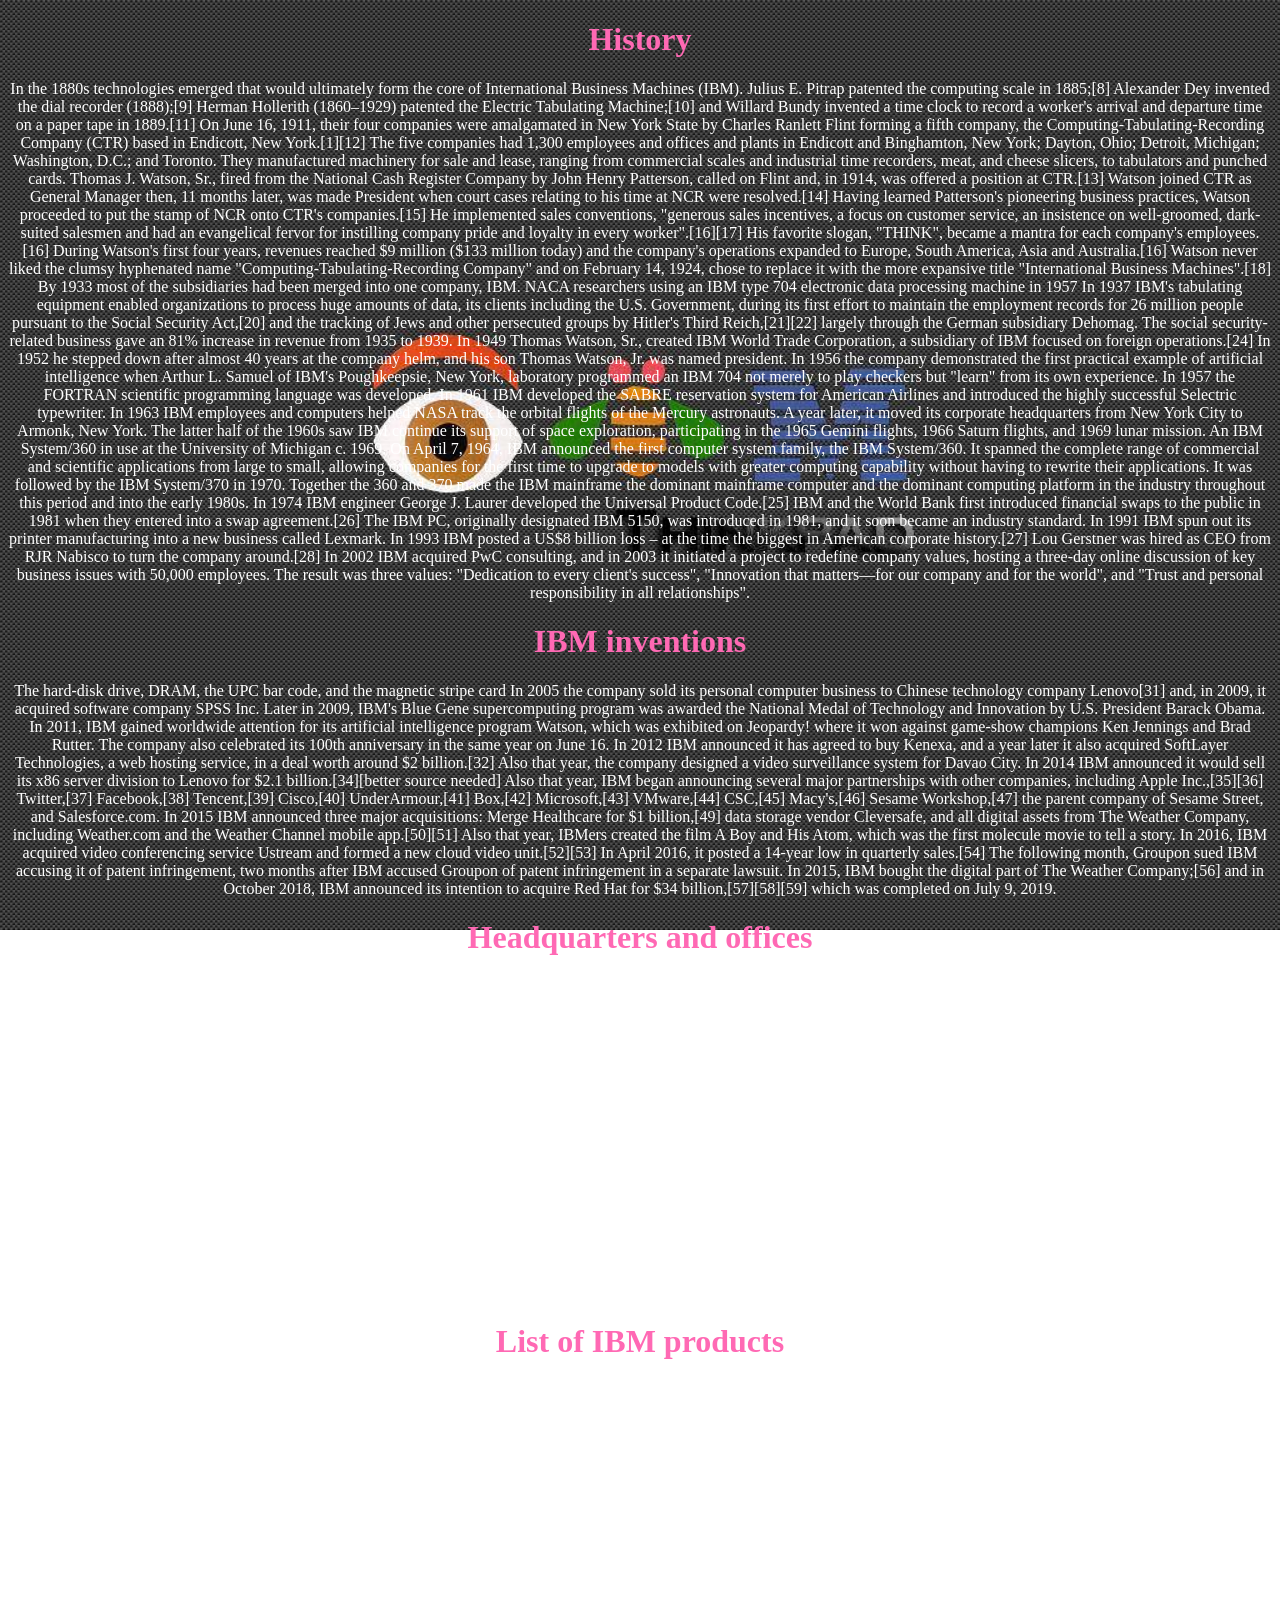
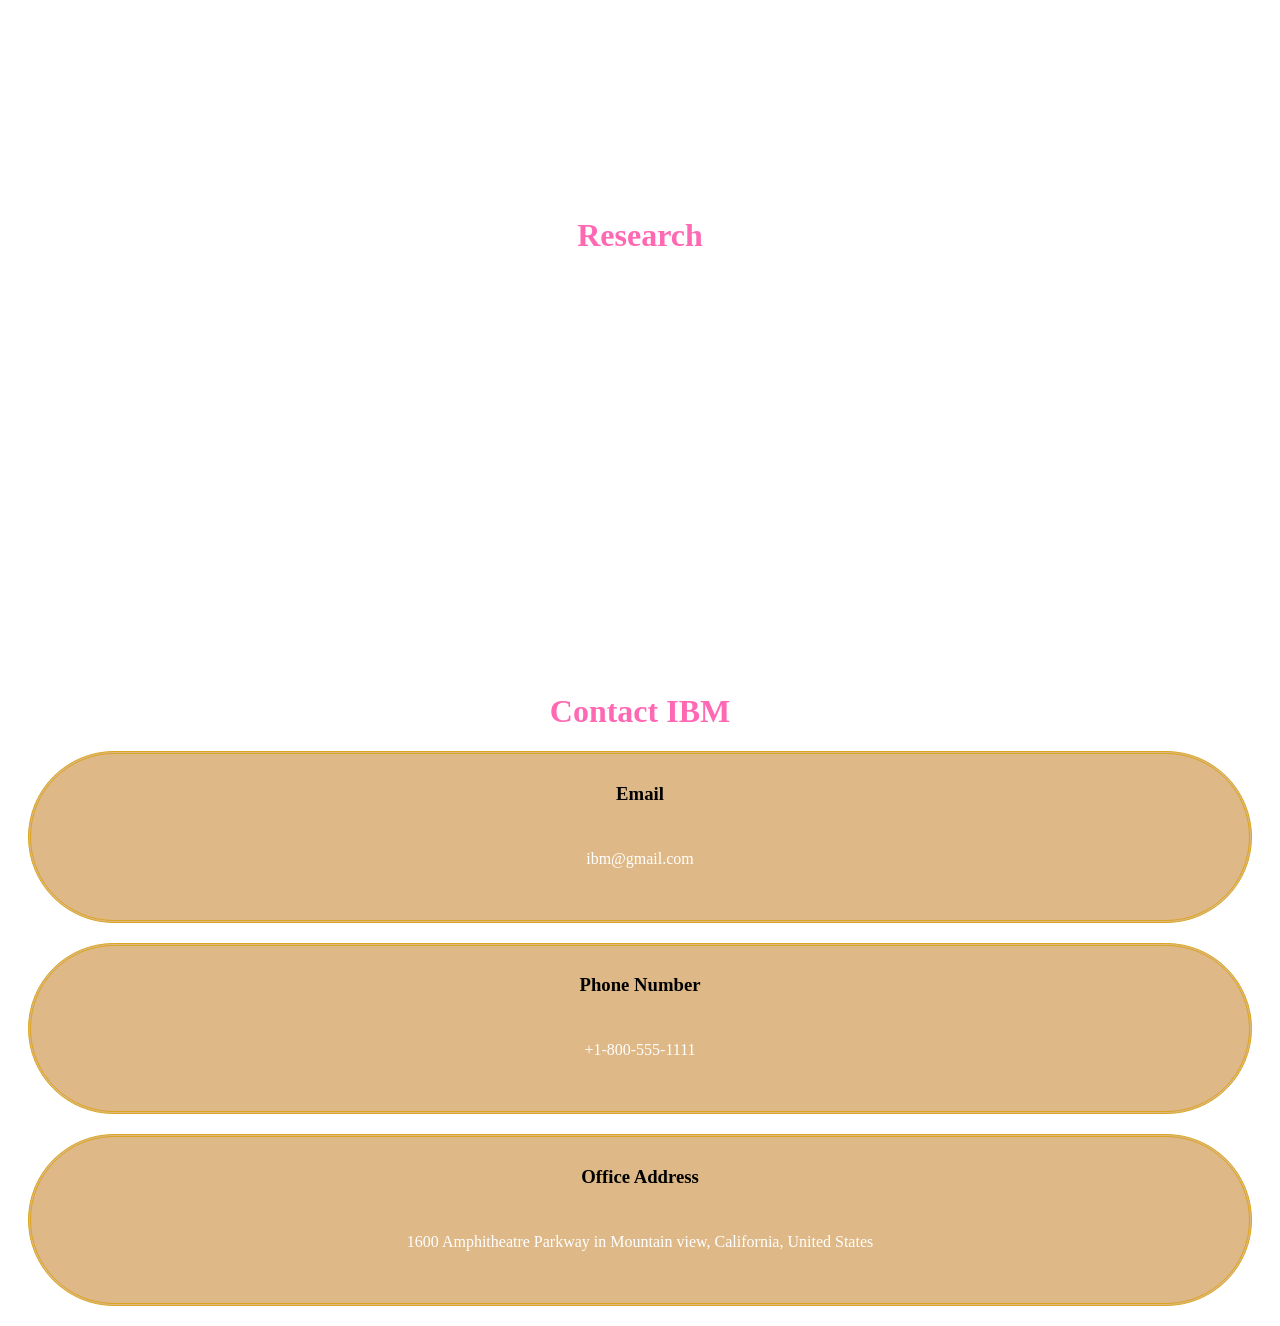
<file: Pages/ibm.html>
<!DOCTYPE html>
<html lang="en">
<head>
    <link rel="stylesheet" href="ibm.css">
    <title>Document</title>
</head>
<body>
    <h1>History</h1>
    <p>
        In the 1880s technologies emerged that would ultimately form the core of International Business Machines (IBM). Julius E. Pitrap patented the computing scale in 1885;[8] Alexander Dey invented the dial recorder (1888);[9] Herman Hollerith (1860–1929) patented the Electric Tabulating Machine;[10] and Willard Bundy invented a time clock to record a worker's arrival and departure time on a paper tape in 1889.[11] On June 16, 1911, their four companies were amalgamated in New York State by Charles Ranlett Flint forming a fifth company, the Computing-Tabulating-Recording Company (CTR) based in Endicott, New York.[1][12] The five companies had 1,300 employees and offices and plants in Endicott and Binghamton, New York; Dayton, Ohio; Detroit, Michigan; Washington, D.C.; and Toronto.
They manufactured machinery for sale and lease, ranging from commercial scales and industrial time recorders, meat, and cheese slicers, to tabulators and punched cards. Thomas J. Watson, Sr., fired from the National Cash Register Company by John Henry Patterson, called on Flint and, in 1914, was offered a position at CTR.[13] Watson joined CTR as General Manager then, 11 months later, was made President when court cases relating to his time at NCR were resolved.[14] Having learned Patterson's pioneering business practices, Watson proceeded to put the stamp of NCR onto CTR's companies.[15] He implemented sales conventions, "generous sales incentives, a focus on customer service, an insistence on well-groomed, dark-suited salesmen and had an evangelical fervor for instilling company pride and loyalty in every worker".[16][17] His favorite slogan, "THINK", became a mantra for each company's employees.[16] During Watson's first four years, revenues reached $9 million ($133 million today) and the company's operations expanded to Europe, South America, Asia and Australia.[16] Watson never liked the clumsy hyphenated name "Computing-Tabulating-Recording Company" and on February 14, 1924, chose to replace it with the more expansive title "International Business Machines".[18] By 1933 most of the subsidiaries had been merged into one company, IBM.
NACA researchers using an IBM type 704 electronic data processing machine in 1957
In 1937 IBM's tabulating equipment enabled organizations to process huge amounts of data, its clients including the U.S. Government, during its first effort to maintain the employment records for 26 million people pursuant to the Social Security Act,[20] and the tracking of Jews and other persecuted groups by Hitler's Third Reich,[21][22] largely through the German subsidiary Dehomag. The social security-related business gave an 81% increase in revenue from 1935 to 1939.
In 1949 Thomas Watson, Sr., created IBM World Trade Corporation, a subsidiary of IBM focused on foreign operations.[24] In 1952 he stepped down after almost 40 years at the company helm, and his son Thomas Watson, Jr. was named president. In 1956 the company demonstrated the first practical example of artificial intelligence when Arthur L. Samuel of IBM's Poughkeepsie, New York, laboratory programmed an IBM 704 not merely to play checkers but "learn" from its own experience. In 1957 the FORTRAN scientific programming language was developed. In 1961 IBM developed the SABRE reservation system for American Airlines and introduced the highly successful Selectric typewriter. In 1963 IBM employees and computers helped NASA track the orbital flights of the Mercury astronauts. A year later, it moved its corporate headquarters from New York City to Armonk, New York. The latter half of the 1960s saw IBM continue its support of space exploration, participating in the 1965 Gemini flights, 1966 Saturn flights, and 1969 lunar mission.
An IBM System/360 in use at the University of Michigan c. 1969.
On April 7, 1964, IBM announced the first computer system family, the IBM System/360. It spanned the complete range of commercial and scientific applications from large to small, allowing companies for the first time to upgrade to models with greater computing capability without having to rewrite their applications. It was followed by the IBM System/370 in 1970. Together the 360 and 370 made the IBM mainframe the dominant mainframe computer and the dominant computing platform in the industry throughout this period and into the early 1980s.
In 1974 IBM engineer George J. Laurer developed the Universal Product Code.[25] IBM and the World Bank first introduced financial swaps to the public in 1981 when they entered into a swap agreement.[26] The IBM PC, originally designated IBM 5150, was introduced in 1981, and it soon became an industry standard. In 1991 IBM spun out its printer manufacturing into a new business called Lexmark.
In 1993 IBM posted a US$8 billion loss – at the time the biggest in American corporate history.[27] Lou Gerstner was hired as CEO from RJR Nabisco to turn the company around.[28] In 2002 IBM acquired PwC consulting, and in 2003 it initiated a project to redefine company values, hosting a three-day online discussion of key business issues with 50,000 employees. The result was three values: "Dedication to every client's success", "Innovation that matters—for our company and for the world", and "Trust and personal responsibility in all relationships".
    </p>
    <h1>IBM inventions</h1>
    <p>
        The hard-disk drive, DRAM, the UPC bar code, and the magnetic stripe card
In 2005 the company sold its personal computer business to Chinese technology company Lenovo[31] and, in 2009, it acquired software company SPSS Inc. Later in 2009, IBM's Blue Gene supercomputing program was awarded the National Medal of Technology and Innovation by U.S. President Barack Obama. In 2011, IBM gained worldwide attention for its artificial intelligence program Watson, which was exhibited on Jeopardy! where it won against game-show champions Ken Jennings and Brad Rutter. The company also celebrated its 100th anniversary in the same year on June 16. In 2012 IBM announced it has agreed to buy Kenexa, and a year later it also acquired SoftLayer Technologies, a web hosting service, in a deal worth around $2 billion.[32] Also that year, the company designed a video surveillance system for Davao City.
In 2014 IBM announced it would sell its x86 server division to Lenovo for $2.1 billion.[34][better source needed] Also that year, IBM began announcing several major partnerships with other companies, including Apple Inc.,[35][36] Twitter,[37] Facebook,[38] Tencent,[39] Cisco,[40] UnderArmour,[41] Box,[42] Microsoft,[43] VMware,[44] CSC,[45] Macy's,[46] Sesame Workshop,[47] the parent company of Sesame Street, and Salesforce.com.
In 2015 IBM announced three major acquisitions: Merge Healthcare for $1 billion,[49] data storage vendor Cleversafe, and all digital assets from The Weather Company, including Weather.com and the Weather Channel mobile app.[50][51] Also that year, IBMers created the film A Boy and His Atom, which was the first molecule movie to tell a story. In 2016, IBM acquired video conferencing service Ustream and formed a new cloud video unit.[52][53] In April 2016, it posted a 14-year low in quarterly sales.[54] The following month, Groupon sued IBM accusing it of patent infringement, two months after IBM accused Groupon of patent infringement in a separate lawsuit.
In 2015, IBM bought the digital part of The Weather Company;[56] and in October 2018, IBM announced its intention to acquire Red Hat for $34 billion,[57][58][59] which was completed on July 9, 2019.
    </p>
    <h1>Headquarters and offices</h1>
    <p>
        IBM CHQ in Armonk, New York in 2014

Pangu Plaza, one of IBM's offices in Beijing, China
IBM is headquartered in Armonk, New York, a community 37 miles (60 km) north of Midtown Manhattan.[61] A nickname for the company is the "Colossus of Armonk".[62] Its principal building, referred to as CHQ, is a 283,000-square-foot (26,300 m2) glass and stone edifice on a 25-acre (10 ha) parcel amid a 432-acre former apple orchard the company purchased in the mid-1950s.[63] There are two other IBM buildings within walking distance of CHQ: the North Castle office, which previously served as IBM's headquarters; and the Louis V. Gerstner, Jr., Center for Learning[64] (formerly known as IBM Learning Center (ILC)), a resort hotel and training center, which has 182 guest rooms, 31 meeting rooms, and various amenities.[65]

IBM operates in 174 countries as of 2016,[2] with mobility centers in smaller markets areas and major campuses in the larger ones. In New York City, IBM has several offices besides CHQ, including the IBM Watson headquarters at Astor Place in Manhattan. Outside of New York, major campuses in the United States include Austin, Texas; Research Triangle Park (Raleigh-Durham), North Carolina; Rochester, Minnesota; and Silicon Valley, California.

IBM's real estate holdings are varied and globally diverse. Towers occupied by IBM include 1250 René-Lévesque (Montreal, Canada) and One Atlantic Center (Atlanta, Georgia, USA). In Beijing, China, IBM occupies Pangu Plaza,[66] the city's seventh tallest building and overlooking Beijing National Stadium ("Bird's Nest"), home to the 2008 Summer Olympics.

IBM India Private Limited is the Indian subsidiary of IBM, which is headquartered at Bengaluru, Karnataka. It has facilities in Bengaluru, Ahmedabad, Delhi, Kolkata, Mumbai, Chennai, Pune, Gurugram, Noida, Bhubaneshwar, Coimbatore, Visakhapatnam and Hyderabad.

Other notable buildings include the IBM Rome Software Lab (Rome, Italy), the Hursley House (Winchester, UK), 330 North Wabash (Chicago, Illinois, United States), the Cambridge Scientific Center (Cambridge, Massachusetts, United States), the IBM Toronto Software Lab (Toronto, Canada), the IBM Building, Johannesburg (Johannesburg, South Africa), the IBM Building (Seattle) (Seattle, Washington, United States), the IBM Hakozaki Facility (Tokyo, Japan), the IBM Yamato Facility (Yamato, Japan), the IBM Canada Head Office Building (Ontario, Canada) and the Watson IoT Headquarters[67] (Munich, Germany). Defunct IBM campuses include the IBM Somers Office Complex (Somers, New York) and Tour Descartes (Paris, France). The company's contributions to industrial architecture and design include works by Marcel Breuer, Eero Saarinen, Ludwig Mies van der Rohe and I.M. Pei. Van der Rohe's building in Chicago was recognized with the 1990 Honor Award from the National Building Museum.[68]

IBM was recognized as one of the Top 20 Best Workplaces for Commuters by the United States Environmental Protection Agency (EPA) in 2005, which recognized Fortune 500 companies that provided employees with excellent commuter benefits to help reduce traffic and air pollution.[69] In 2004, concerns were raised related to IBM's contribution in its early days to pollution in its original location in Endicott, New York.
   </p>
   <h1> List of IBM products</h1>
   <p>
    Blue Gene was awarded the National Medal of Technology and Innovation in 2009.
    IBM has a large and diverse portfolio of products and services. As of 2016, these offerings fall into the categories of cloud computing, Artificial intelligence, commerce, data and analytics, Internet of Things (IoT),[74] IT infrastructure, mobile, Digital workplace[75] and security.[76]
    
    IBM Cloud includes infrastructure as a service (IaaS), software as a service (SaaS) and platform as a service (PaaS) offered through public, private and hybrid cloud delivery models. For instance, the IBM Bluemix PaaS enables developers to quickly create complex websites on a pay-as-you-go model. IBM SoftLayer is a dedicated server, managed hosting and cloud computing provider, which in 2011 reported hosting more than 81,000 servers for more than 26,000 customers.[77] IBM also provides Cloud Data Encryption Services (ICDES), using cryptographic splitting to secure customer data.[78]
    
    IBM also hosts the industry-wide cloud computing and mobile technologies conference InterConnect each year.[79]
    
    Hardware designed by IBM for these categories include IBM's POWER microprocessors, which are employed inside many console gaming systems, including Xbox 360,[80] PlayStation 3, and Nintendo's Wii U.[81][82] IBM Secure Blue is encryption hardware that can be built into microprocessors,[83] and in 2014, the company revealed TrueNorth, a neuromorphic CMOS integrated circuit and announced a $3 billion investment over the following five years to design a neural chip that mimics the human brain, with 10 billion neurons and 100 trillion synapses, but that uses just 1 kilowatt of power.[84] In 2016, the company launched all-flash arrays designed for small and midsized companies, which includes software for data compression, provisioning, and snapshots across various systems.[85]
    
    IT outsourcing also represents a major service provided by IBM, with more than 60 data centers worldwide.[86] alphaWorks is IBM's source for emerging software technologies, and SPSS is a software package used for statistical analysis. IBM's Kenexa suite provides employment and retention solutions, and includes the BrassRing, an applicant tracking system used by thousands of companies for recruiting.[87] IBM also owns The Weather Company, which provides weather forecasting and includes weather.com and Weather Underground.[88]
    
    Smarter Planet is an initiative that seeks to achieve economic growth, near-term efficiency, sustainable development, and societal progress,[89][90] targeting opportunities such as smart grids,[91] water management systems,[92] solutions to traffic congestion,[93] and greener buildings.[94]
    
    Services provisions include Redbooks, which are publicly available online books about best practices with IBM products, and developerWorks, a website for software developers and IT professionals with how-to articles and tutorials, as well as software downloads, code samples, discussion forums, podcasts, blogs, wikis, and other resources for developers and technical professionals.[95]
    
    IBM Watson is a technology platform that uses natural language processing and machine learning to reveal insights from large amounts of unstructured data.[96] Watson was debuted in 2011 on the American game-show Jeopardy!, where it competed against champions Ken Jennings and Brad Rutter in a three-game tournament and won. Watson has since been applied to business, healthcare, developers, and universities. For example, IBM has partnered with Memorial Sloan Kettering Cancer Center to assist with considering treatment options for oncology patients and for doing melanoma screenings.[97] Also, several companies have begun using Watson for call centers, either replacing or assisting customer service agents.[98]
    
    In January 2019, IBM introduced its first commercial quantum computer IBM Q System One.[99]
    
    IBM also provides infrastructure for the New York City Police Department through their IBM Cognos Analytics to perform data visualizations of CompStat crime data.[100]
    
    In March 2020 it was announced that IBM will build the first quantum computer in Germany. The computer should allow researchers to harness the technology without falling foul of the EU’s increasingly assertive stance on data sovereignty.[101]
    
   </p>
   <h1>Research</h1>
   <p>
    The Thomas J. Watson Research Center in Yorktown Heights, New York, is one of 12 IBM research labs worldwide.

    IBM Fellow Benoit Mandelbrot discusses fractal geometry, 2010.
    Research has been a part of IBM since its founding, and its organized efforts trace their roots back to 1945, when the Watson Scientific Computing Laboratory was founded at Columbia University in New York City, converting a renovated fraternity house on Manhattan's West Side into IBM's first laboratory. Now, IBM Research constitutes the largest industrial research organization in the world, with 12 labs on 6 continents.[102] IBM Research is headquartered at the Thomas J. Watson Research Center in New York, and facilities include the Almaden lab in California, Austin lab in Texas, Australia lab in Melbourne, Brazil lab in São Paulo and Rio de Janeiro, China lab in Beijing and Shanghai, Ireland lab in Dublin, Haifa lab in Israel, India lab in Delhi and Bangalore, Tokyo lab, Zurich lab and Africa lab in Nairobi.
    
    In terms of investment, IBM's R&D expenditure totals several billion dollars each year. In 2012, that expenditure was approximately US$6.9 billion.[103] Recent allocations have included $1 billion to create a business unit for Watson in 2014, and $3 billion to create a next-gen semiconductor along with $4 billion towards growing the company's "strategic imperatives" (cloud, analytics, mobile, security, social) in 2015.[104]
    
    IBM has been a leading proponent of the Open Source Initiative, and began supporting Linux in 1998.[105] The company invests billions of dollars in services and software based on Linux through the IBM Linux Technology Center, which includes over 300 Linux kernel developers.[106] IBM has also released code under different open source licenses, such as the platform-independent software framework Eclipse (worth approximately US$ million at the time of the donation),[107] the three-sentence International Components for Unicode (ICU) license, and the Java-based relational database management system (RDBMS) Apache Derby. IBM's open source involvement has not been trouble-free, however (see SCO v. IBM).
    
    Famous inventions and developments by IBM include: the Automated teller machine (ATM), Dynamic random access memory (DRAM), the electronic keypunch, the financial swap, the floppy disk, the hard disk drive, the magnetic stripe card, the relational database, RISC, the SABRE airline reservation system, SQL, the Universal Product Code (UPC) bar code, and the virtual machine. Additionally, in 1990 company scientists used a scanning tunneling microscope to arrange 35 individual xenon atoms to spell out the company acronym, marking the first structure assembled one atom at a time.[108] A major part of IBM research is the generation of patents. Since its first patent for a traffic signaling device, IBM has been one of the world's most prolific patent sources. In 2018, the company holds the record for most patents generated by a business, marking 25 consecutive years for the achievement.[6]
    
    Five IBMers have received the Nobel Prize: Leo Esaki, of the Thomas J. Watson Research Center in Yorktown Heights, N.Y., in 1973, for work in semiconductors; Gerd Binnig and Heinrich Rohrer, of the Zurich Research Center, in 1986, for the scanning tunneling microscope;[109] and Georg Bednorz and Alex Müller, also of Zurich, in 1987, for research in superconductivity. Several IBMers have also won the Turing Award, including the first female recipient Frances E. Allen.[110]
    
    Current research includes a collaboration with the University of Michigan to see computers act as an academic advisor for undergraduate computer science and engineering students at the university,[111] and a partnership with AT&T, combining their cloud and Internet of Things (IoT) platforms to make them interoperable and to provide developers with easier tools.[112]
    
    The company is also involved in research into advanced algorithms and machine learning and their decision-making processes.[113] To that end, the company recently released an analysis tool for how and why algorithms make decisions while scanning for biases in automated decision-making.[114]
    
   </p>
   <h1>Contact IBM</h1>
       <div class="demo"> 
           <h3>Email</h3>
           <div class="demo2">
           <p>ibm@gmail.com
           </div>
           </p>
    </div>
    <div class="demo">
        <h3>Phone Number</h3>
        <div class="demo2">
            <p>+1-800-555-1111
        </div>
    </p>
    </div>
    <div class="demo">
        <h3>Office Address</h3>
        <div class="demo2">
        <p>1600 Amphitheatre Parkway in Mountain view, California, United States
        </div>
        </p>
    </div>
</body>
</html>
</file>
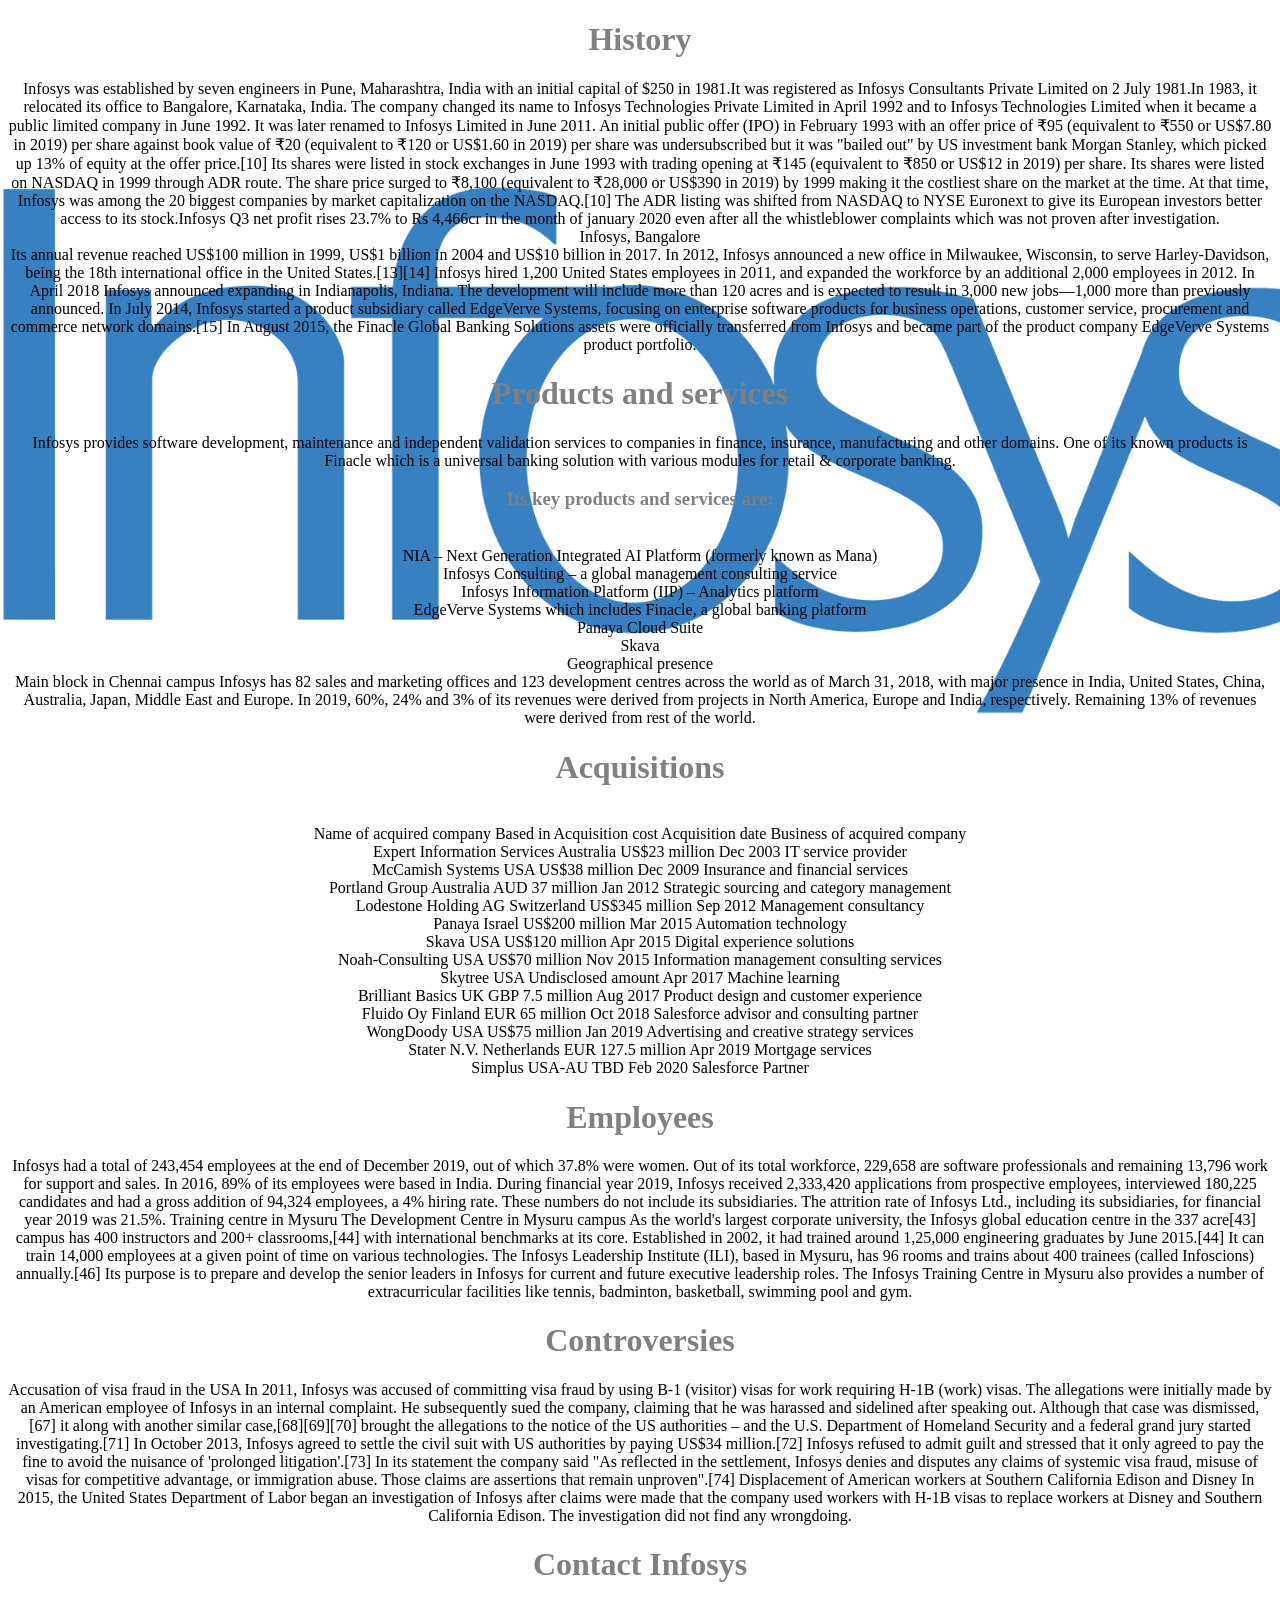
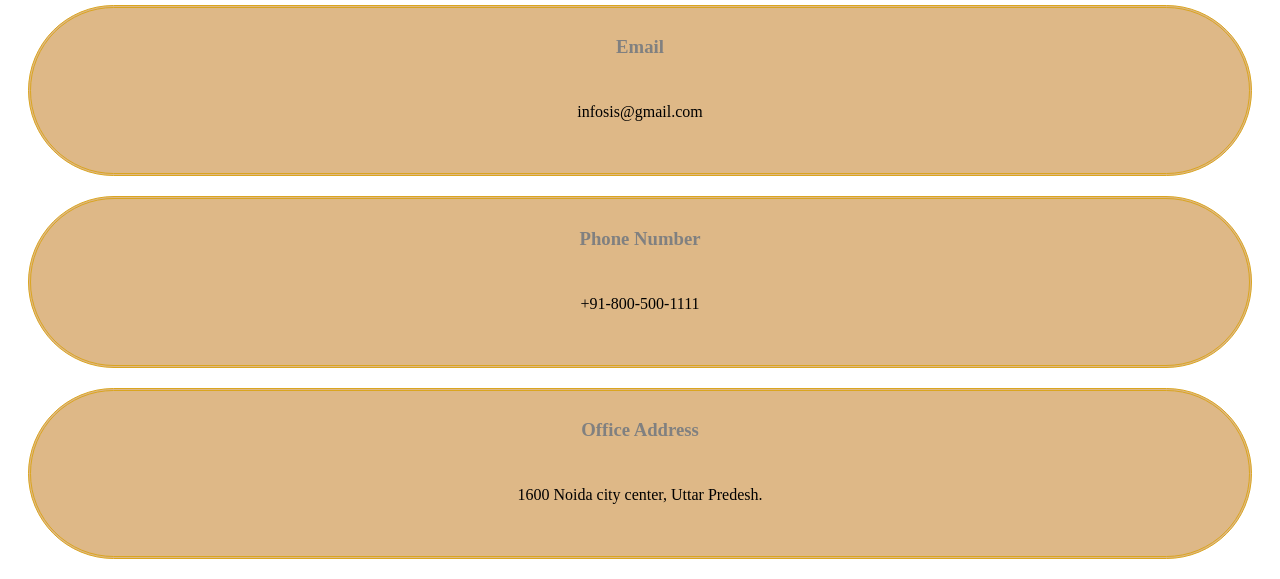
<file: Pages/infosis.html>
<!DOCTYPE html>
<html lang="en">
<head>
    <meta charset="UTF-8">
    <meta name="viewport" content="width=device-width, initial-scale=1.0">
    <link rel="stylesheet" href="infosis.css">
    <title>Document</title>
</head>
<body>
    <h1>History</h1>
    <p>
Infosys was established by seven engineers in Pune, Maharashtra, India with an initial capital of $250 in 1981.It was registered as Infosys Consultants Private Limited on 2 July 1981.In 1983, it relocated its office to Bangalore, Karnataka, India.
The company changed its name to Infosys Technologies Private Limited in April 1992 and to Infosys Technologies Limited when it became a public limited company in June 1992. It was later renamed to Infosys Limited in June 2011.
An initial public offer (IPO) in February 1993 with an offer price of ₹95 (equivalent to ₹550 or US$7.80 in 2019) per share against book value of ₹20 (equivalent to ₹120 or US$1.60 in 2019) per share was undersubscribed but it was "bailed out" by US investment bank Morgan Stanley, which picked up 13% of equity at the offer price.[10] Its shares were listed in stock exchanges in June 1993 with trading opening at ₹145 (equivalent to ₹850 or US$12 in 2019) per share.
Its shares were listed on NASDAQ in 1999 through ADR route. The share price surged to ₹8,100 (equivalent to ₹28,000 or US$390 in 2019) by 1999 making it the costliest share on the market at the time. At that time, Infosys was among the 20 biggest companies by market capitalization on the NASDAQ.[10] The ADR listing was shifted from NASDAQ to NYSE Euronext to give its European investors better access to its stock.Infosys Q3 net profit rises 23.7% to Rs 4,466cr in the month of january 2020 even after all the whistleblower complaints which was not proven after investigation.
<br>
Infosys, Bangalore <br>
Its annual revenue reached US$100 million in 1999, US$1 billion in 2004 and US$10 billion in 2017.
In 2012, Infosys announced a new office in Milwaukee, Wisconsin, to serve Harley-Davidson, being the 18th international office in the United States.[13][14] Infosys hired 1,200 United States employees in 2011, and expanded the workforce by an additional 2,000 employees in 2012. In April 2018 Infosys announced expanding in Indianapolis, Indiana. The development will include more than 120 acres and is expected to result in 3,000 new jobs—1,000 more than previously announced.
In July 2014, Infosys started a product subsidiary called EdgeVerve Systems, focusing on enterprise software products for business operations, customer service, procurement and commerce network domains.[15] In August 2015, the Finacle Global Banking Solutions assets were officially transferred from Infosys and became part of the product company EdgeVerve Systems product portfolio.
    </p>
    <h1>Products and services</h1>
    <p>
        Infosys provides software development, maintenance and independent validation services to companies in finance, insurance, manufacturing and other domains.
One of its known products is Finacle which is a universal banking solution with various modules for retail & corporate banking.
    </p>
    <h3>Its key products and services are:</h3>
    <p>
        <br>
NIA – Next Generation Integrated AI Platform (formerly known as Mana) <br>
Infosys Consulting – a global management consulting service <br>
Infosys Information Platform (IIP) – Analytics platform <br>
EdgeVerve Systems which includes Finacle, a global banking platform <br>
Panaya Cloud Suite <br>
Skava <br>
Geographical presence <br>
Main block in Chennai campus
Infosys has 82 sales and marketing offices and 123 development centres across the world as of March 31, 2018, with major presence in India, United States, China, Australia, Japan, Middle East and Europe.
In 2019, 60%, 24% and 3% of its revenues were derived from projects in North America, Europe and India, respectively. Remaining 13% of revenues were derived from rest of the world.
    </p>
    <h1>Acquisitions</h1>
    <p> <br>
 Name of acquired company	Based in	Acquisition cost	Acquisition date	Business of acquired company <br>
Expert Information Services	Australia	US$23 million	Dec 2003 IT service provider <br>
McCamish Systems	USA	US$38 million	Dec 2009	Insurance and financial services <br>
Portland Group	Australia	AUD 37 million	Jan 2012	Strategic sourcing and category management <br>
Lodestone Holding AG	Switzerland	US$345 million	Sep 2012	Management consultancy <br>
Panaya	Israel	US$200 million	Mar 2015	Automation technology <br>
Skava	USA	US$120 million	Apr 2015	Digital experience solutions <br>
Noah-Consulting	USA	US$70 million	Nov 2015	Information management consulting services <br>
Skytree	USA	Undisclosed amount	Apr 2017	Machine learning <br>
Brilliant Basics	UK	GBP 7.5 million	Aug 2017 Product design and customer experience <br>
Fluido Oy	Finland	EUR 65 million	Oct 2018	Salesforce advisor and consulting partner <br>
WongDoody	USA	US$75 million	Jan 2019 Advertising and creative strategy services <br>
Stater N.V.	Netherlands	EUR 127.5 million	Apr 2019	Mortgage services <br>
Simplus	USA-AU	TBD	Feb 2020	Salesforce Partner <br>
    </p>
    <h1>Employees</h1>
    <p>
        Infosys had a total of 243,454 employees at the end of December 2019, out of which 37.8% were women. Out of its total workforce, 229,658 are software professionals and remaining 13,796 work for support and sales. In 2016, 89% of its employees were based in India.
During financial year 2019, Infosys received 2,333,420 applications from prospective employees, interviewed 180,225 candidates and had a gross addition of 94,324 employees, a 4% hiring rate. These numbers do not include its subsidiaries.
The attrition rate of Infosys Ltd., including its subsidiaries, for financial year 2019 was 21.5%.
Training centre in Mysuru
The Development Centre in Mysuru campus
As the world's largest corporate university, the Infosys global education centre in the 337 acre[43] campus has 400 instructors and 200+ classrooms,[44] with international benchmarks at its core. Established in 2002, it had trained around 1,25,000 engineering graduates by June 2015.[44] It can train 14,000 employees at a given point of time on various technologies.
The Infosys Leadership Institute (ILI), based in Mysuru, has 96 rooms and trains about 400 trainees (called Infoscions) annually.[46] Its purpose is to prepare and develop the senior leaders in Infosys for current and future executive leadership roles.
The Infosys Training Centre in Mysuru also provides a number of extracurricular facilities like tennis, badminton, basketball, swimming pool and gym.
    </p>
    <h1>Controversies</h1>
    <p>Accusation of visa fraud in the USA
In 2011, Infosys was accused of committing visa fraud by using B-1 (visitor) visas for work requiring H-1B (work) visas. The allegations were initially made by an American employee of Infosys in an internal complaint. He subsequently sued the company, claiming that he was harassed and sidelined after speaking out. Although that case was dismissed,[67] it along with another similar case,[68][69][70] brought the allegations to the notice of the US authorities – and the U.S. Department of Homeland Security and a federal grand jury started investigating.[71]
In October 2013, Infosys agreed to settle the civil suit with US authorities by paying US$34 million.[72] Infosys refused to admit guilt and stressed that it only agreed to pay the fine to avoid the nuisance of 'prolonged litigation'.[73] In its statement the company said "As reflected in the settlement, Infosys denies and disputes any claims of systemic visa fraud, misuse of visas for competitive advantage, or immigration abuse. Those claims are assertions that remain unproven".[74]
Displacement of American workers at Southern California Edison and Disney
In 2015, the United States Department of Labor began an investigation of Infosys after claims were made that the company used workers with H-1B visas to replace workers at Disney and Southern California Edison. The investigation did not find any wrongdoing.
    </p>
    <h1>Contact Infosys</h1>
    <div class="demo"> 
        <h3>Email</h3>
        <div class="demo2">
        <p>infosis@gmail.com
        </div>
        </p>
 </div>
 <div class="demo">
     <h3>Phone Number</h3>
     <div class="demo2">
         <p>+91-800-500-1111
     </div>
 </p>
 </div>
 <div class="demo">
     <h3>Office Address</h3>
     <div class="demo2">
     <p>1600 Noida city center, Uttar Predesh.
     </div>
     </p>
 </div>
</body>
</html>
</file>
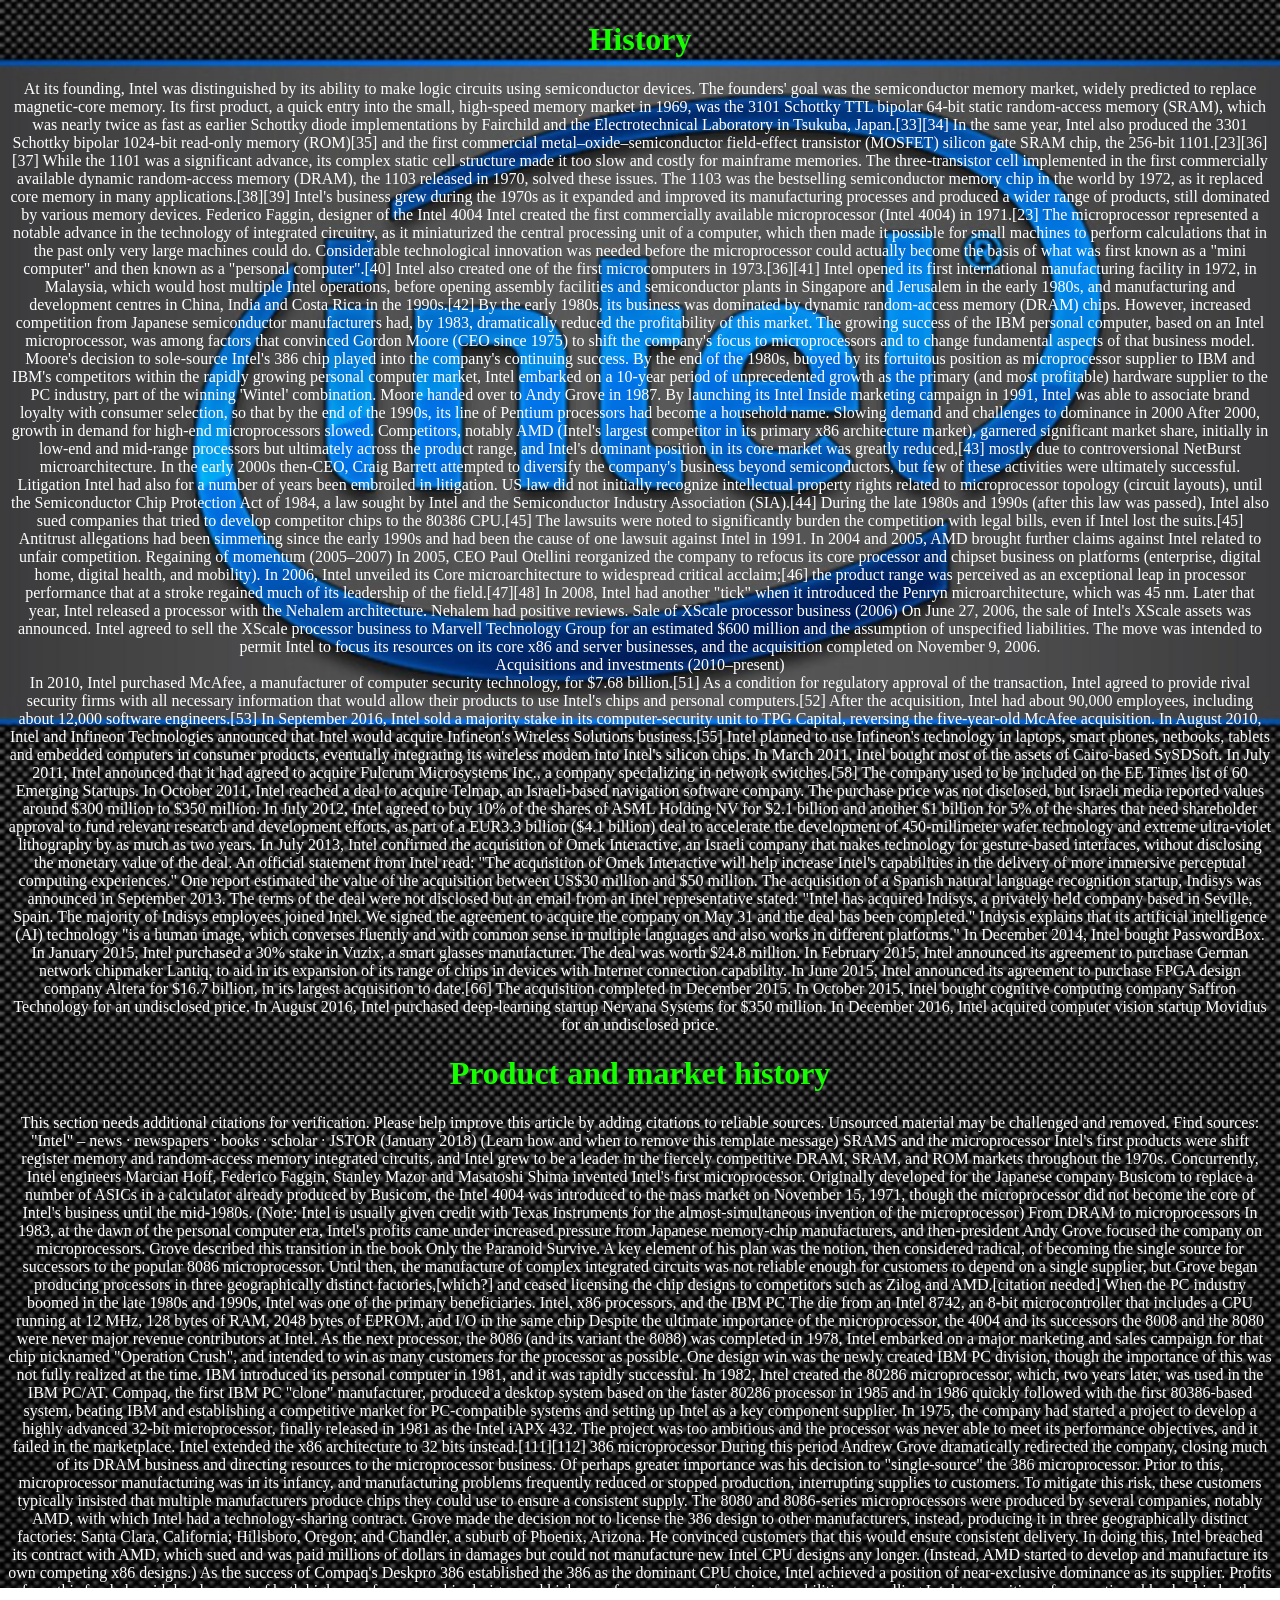
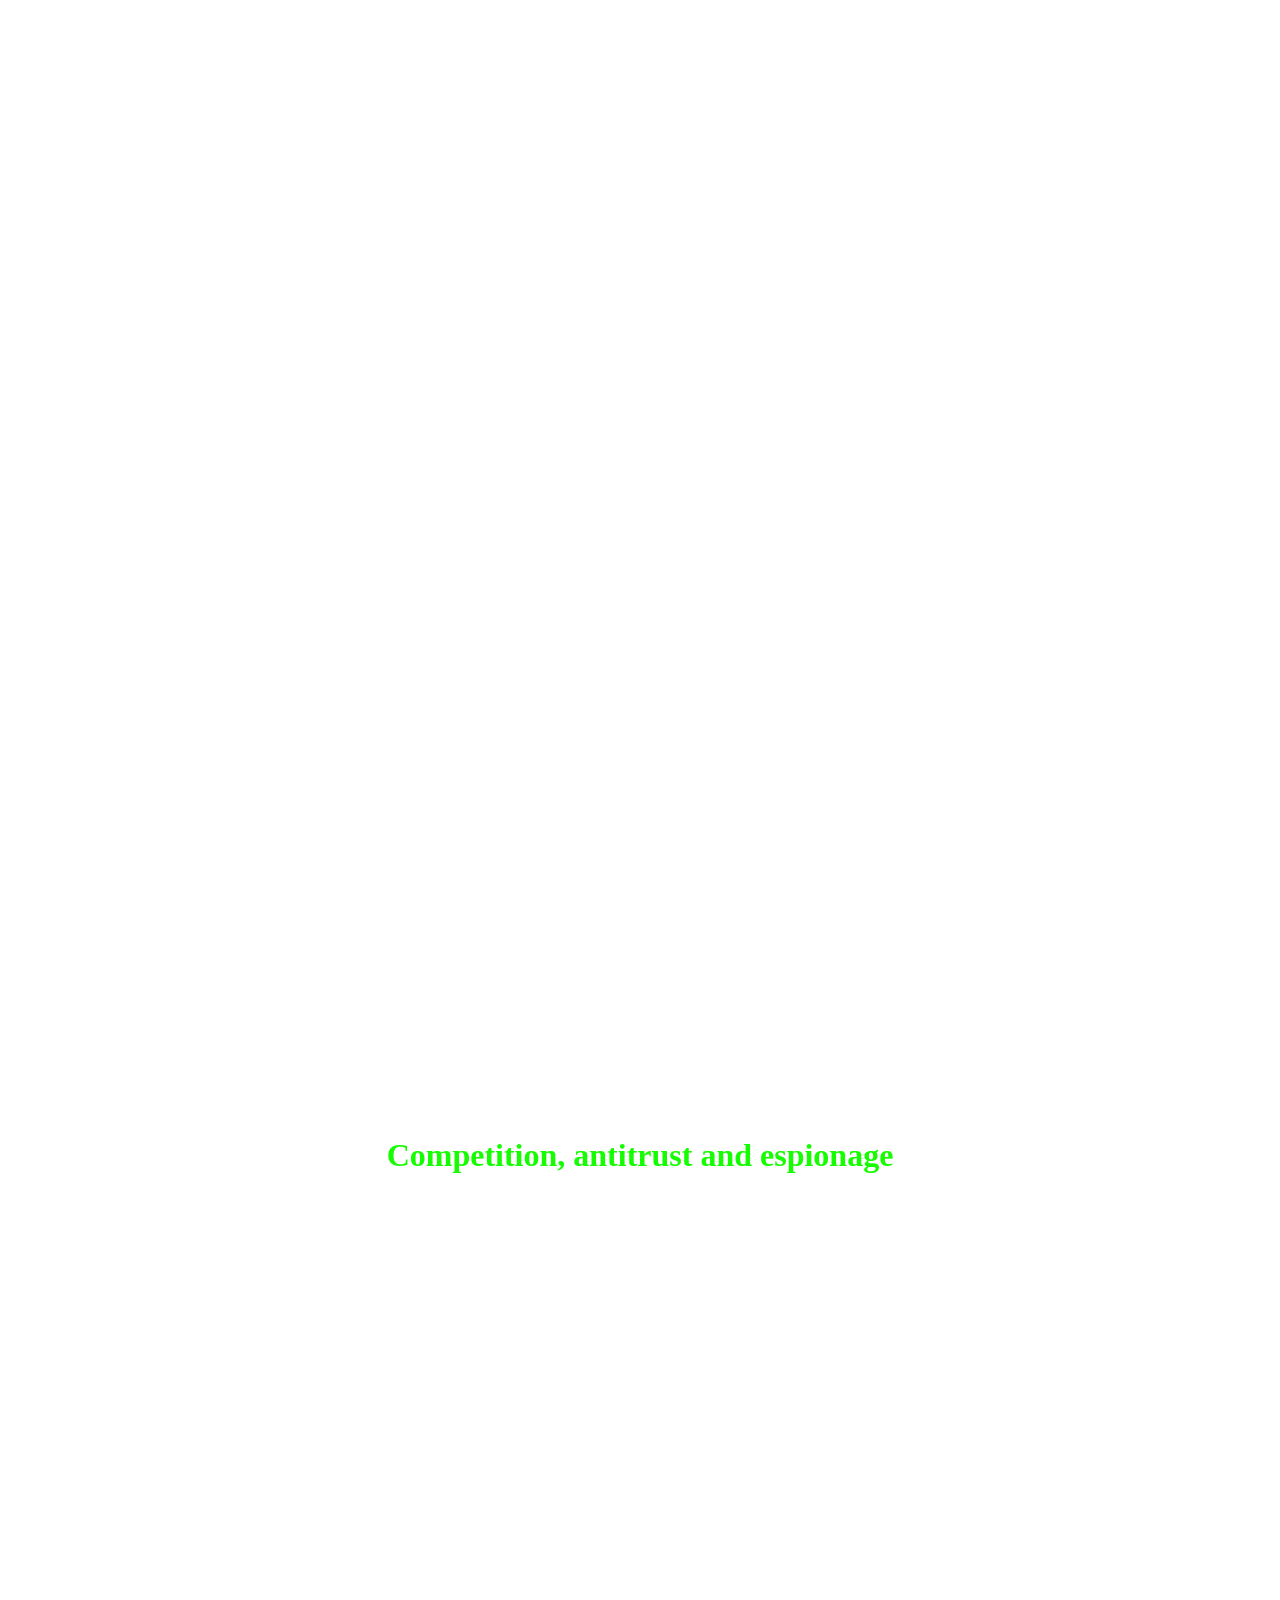
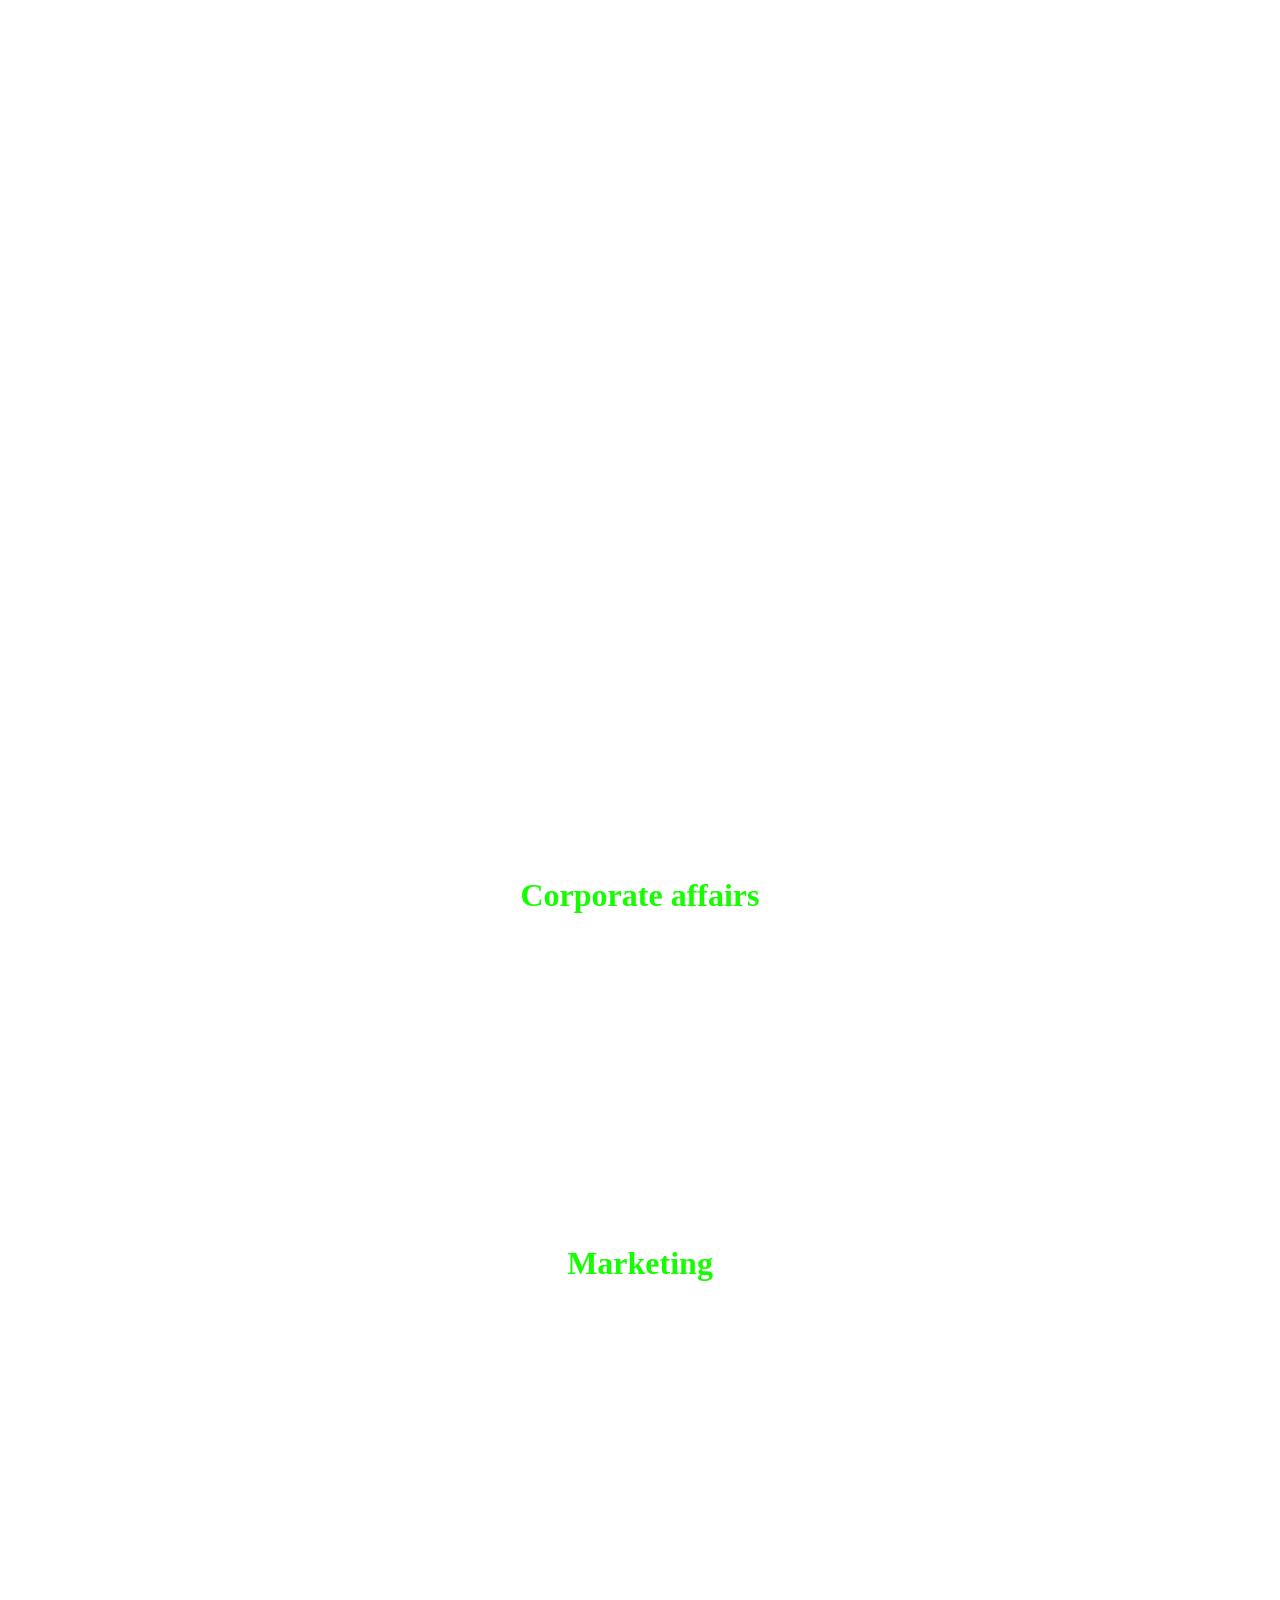
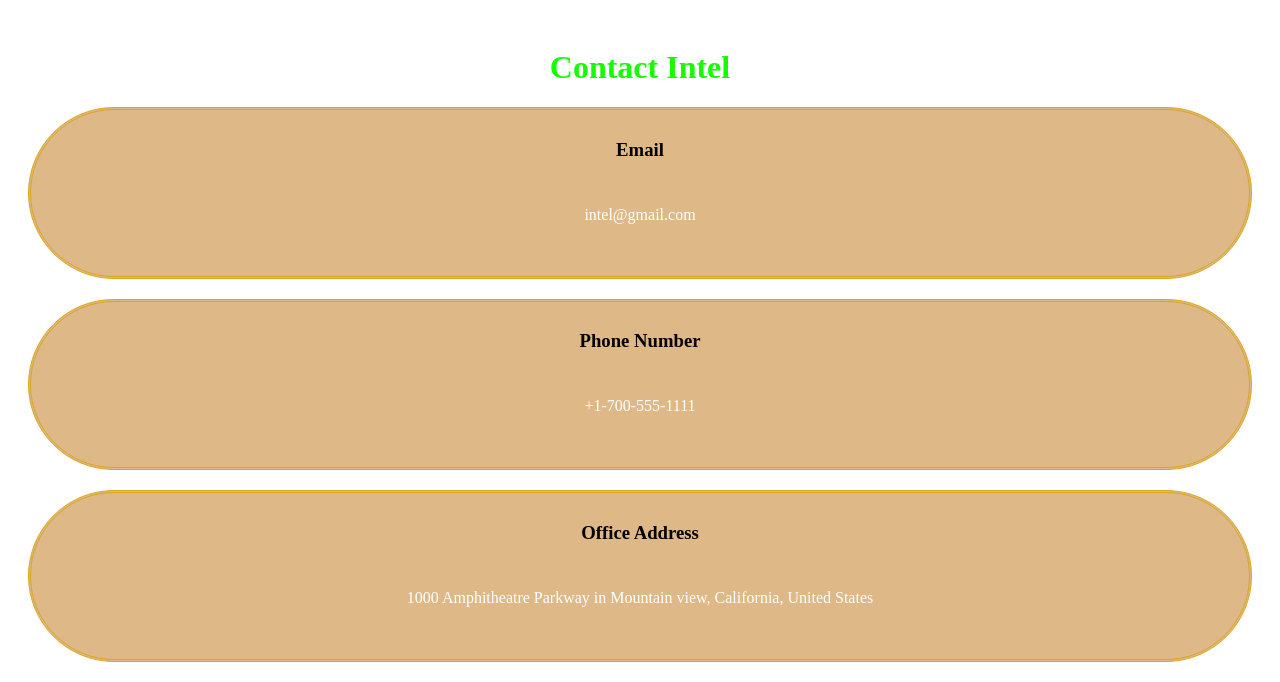
<file: Pages/intel.html>
<!DOCTYPE html>
<html lang="en">
<head>
    <meta charset="UTF-8">
    <meta name="viewport" content="width=device-width, initial-scale=1.0">
    <link rel="stylesheet" href="intel.css">
    <title>Document</title>
</head>
<body>
    <h1>History</h1>
    <p>
        At its founding, Intel was distinguished by its ability to make logic circuits using semiconductor devices. The founders' goal was the semiconductor memory market, widely predicted to replace magnetic-core memory. Its first product, a quick entry into the small, high-speed memory market in 1969, was the 3101 Schottky TTL bipolar 64-bit static random-access memory (SRAM), which was nearly twice as fast as earlier Schottky diode implementations by Fairchild and the Electrotechnical Laboratory in Tsukuba, Japan.[33][34] In the same year, Intel also produced the 3301 Schottky bipolar 1024-bit read-only memory (ROM)[35] and the first commercial metal–oxide–semiconductor field-effect transistor (MOSFET) silicon gate SRAM chip, the 256-bit 1101.[23][36][37] While the 1101 was a significant advance, its complex static cell structure made it too slow and costly for mainframe memories. The three-transistor cell implemented in the first commercially available dynamic random-access memory (DRAM), the 1103 released in 1970, solved these issues. The 1103 was the bestselling semiconductor memory chip in the world by 1972, as it replaced core memory in many applications.[38][39] Intel's business grew during the 1970s as it expanded and improved its manufacturing processes and produced a wider range of products, still dominated by various memory devices.
Federico Faggin, designer of the Intel 4004
Intel created the first commercially available microprocessor (Intel 4004) in 1971.[23] The microprocessor represented a notable advance in the technology of integrated circuitry, as it miniaturized the central processing unit of a computer, which then made it possible for small machines to perform calculations that in the past only very large machines could do. Considerable technological innovation was needed before the microprocessor could actually become the basis of what was first known as a "mini computer" and then known as a "personal computer".[40] Intel also created one of the first microcomputers in 1973.[36][41] Intel opened its first international manufacturing facility in 1972, in Malaysia, which would host multiple Intel operations, before opening assembly facilities and semiconductor plants in Singapore and Jerusalem in the early 1980s, and manufacturing and development centres in China, India and Costa Rica in the 1990s.[42] By the early 1980s, its business was dominated by dynamic random-access memory (DRAM) chips. However, increased competition from Japanese semiconductor manufacturers had, by 1983, dramatically reduced the profitability of this market. The growing success of the IBM personal computer, based on an Intel microprocessor, was among factors that convinced Gordon Moore (CEO since 1975) to shift the company's focus to microprocessors and to change fundamental aspects of that business model. Moore's decision to sole-source Intel's 386 chip played into the company's continuing success.
By the end of the 1980s, buoyed by its fortuitous position as microprocessor supplier to IBM and IBM's competitors within the rapidly growing personal computer market, Intel embarked on a 10-year period of unprecedented growth as the primary (and most profitable) hardware supplier to the PC industry, part of the winning 'Wintel' combination. Moore handed over to Andy Grove in 1987. By launching its Intel Inside marketing campaign in 1991, Intel was able to associate brand loyalty with consumer selection, so that by the end of the 1990s, its line of Pentium processors had become a household name.
Slowing demand and challenges to dominance in 2000
After 2000, growth in demand for high-end microprocessors slowed. Competitors, notably AMD (Intel's largest competitor in its primary x86 architecture market), garnered significant market share, initially in low-end and mid-range processors but ultimately across the product range, and Intel's dominant position in its core market was greatly reduced,[43] mostly due to controversional NetBurst microarchitecture. In the early 2000s then-CEO, Craig Barrett attempted to diversify the company's business beyond semiconductors, but few of these activities were ultimately successful.
Litigation
Intel had also for a number of years been embroiled in litigation. US law did not initially recognize intellectual property rights related to microprocessor topology (circuit layouts), until the Semiconductor Chip Protection Act of 1984, a law sought by Intel and the Semiconductor Industry Association (SIA).[44] During the late 1980s and 1990s (after this law was passed), Intel also sued companies that tried to develop competitor chips to the 80386 CPU.[45] The lawsuits were noted to significantly burden the competition with legal bills, even if Intel lost the suits.[45] Antitrust allegations had been simmering since the early 1990s and had been the cause of one lawsuit against Intel in 1991. In 2004 and 2005, AMD brought further claims against Intel related to unfair competition.
Regaining of momentum (2005–2007)
In 2005, CEO Paul Otellini reorganized the company to refocus its core processor and chipset business on platforms (enterprise, digital home, digital health, and mobility).
In 2006, Intel unveiled its Core microarchitecture to widespread critical acclaim;[46] the product range was perceived as an exceptional leap in processor performance that at a stroke regained much of its leadership of the field.[47][48] In 2008, Intel had another "tick" when it introduced the Penryn microarchitecture, which was 45 nm. Later that year, Intel released a processor with the Nehalem architecture. Nehalem had positive reviews.
Sale of XScale processor business (2006)
On June 27, 2006, the sale of Intel's XScale assets was announced. Intel agreed to sell the XScale processor business to Marvell Technology Group for an estimated $600 million and the assumption of unspecified liabilities. The move was intended to permit Intel to focus its resources on its core x86 and server businesses, and the acquisition completed on November 9, 2006.
<br> Acquisitions and investments (2010–present) <br>
In 2010, Intel purchased McAfee, a manufacturer of computer security technology, for $7.68 billion.[51] As a condition for regulatory approval of the transaction, Intel agreed to provide rival security firms with all necessary information that would allow their products to use Intel's chips and personal computers.[52] After the acquisition, Intel had about 90,000 employees, including about 12,000 software engineers.[53] In September 2016, Intel sold a majority stake in its computer-security unit to TPG Capital, reversing the five-year-old McAfee acquisition.
In August 2010, Intel and Infineon Technologies announced that Intel would acquire Infineon's Wireless Solutions business.[55] Intel planned to use Infineon's technology in laptops, smart phones, netbooks, tablets and embedded computers in consumer products, eventually integrating its wireless modem into Intel's silicon chips.
In March 2011, Intel bought most of the assets of Cairo-based SySDSoft.
In July 2011, Intel announced that it had agreed to acquire Fulcrum Microsystems Inc., a company specializing in network switches.[58] The company used to be included on the EE Times list of 60 Emerging Startups.
In October 2011, Intel reached a deal to acquire Telmap, an Israeli-based navigation software company. The purchase price was not disclosed, but Israeli media reported values around $300 million to $350 million.
In July 2012, Intel agreed to buy 10% of the shares of ASML Holding NV for $2.1 billion and another $1 billion for 5% of the shares that need shareholder approval to fund relevant research and development efforts, as part of a EUR3.3 billion ($4.1 billion) deal to accelerate the development of 450-millimeter wafer technology and extreme ultra-violet lithography by as much as two years.
In July 2013, Intel confirmed the acquisition of Omek Interactive, an Israeli company that makes technology for gesture-based interfaces, without disclosing the monetary value of the deal. An official statement from Intel read: "The acquisition of Omek Interactive will help increase Intel's capabilities in the delivery of more immersive perceptual computing experiences." One report estimated the value of the acquisition between US$30 million and $50 million.
The acquisition of a Spanish natural language recognition startup, Indisys was announced in September 2013. The terms of the deal were not disclosed but an email from an Intel representative stated: "Intel has acquired Indisys, a privately held company based in Seville, Spain. The majority of Indisys employees joined Intel. We signed the agreement to acquire the company on May 31 and the deal has been completed." Indysis explains that its artificial intelligence (AI) technology "is a human image, which converses fluently and with common sense in multiple languages and also works in different platforms."
In December 2014, Intel bought PasswordBox.
In January 2015, Intel purchased a 30% stake in Vuzix, a smart glasses manufacturer. The deal was worth $24.8 million.
In February 2015, Intel announced its agreement to purchase German network chipmaker Lantiq, to aid in its expansion of its range of chips in devices with Internet connection capability.
In June 2015, Intel announced its agreement to purchase FPGA design company Altera for $16.7 billion, in its largest acquisition to date.[66] The acquisition completed in December 2015.
In October 2015, Intel bought cognitive computing company Saffron Technology for an undisclosed price.
In August 2016, Intel purchased deep-learning startup Nervana Systems for $350 million.
In December 2016, Intel acquired computer vision startup Movidius for an undisclosed price.
    </p>
    <h1>Product and market history</h1>
    <p>
        This section needs additional citations for verification. Please help improve this article by adding citations to reliable sources. Unsourced material may be challenged and removed.
Find sources: "Intel" – news · newspapers · books · scholar · JSTOR (January 2018) (Learn how and when to remove this template message)
SRAMS and the microprocessor
Intel's first products were shift register memory and random-access memory integrated circuits, and Intel grew to be a leader in the fiercely competitive DRAM, SRAM, and ROM markets throughout the 1970s. Concurrently, Intel engineers Marcian Hoff, Federico Faggin, Stanley Mazor and Masatoshi Shima invented Intel's first microprocessor. Originally developed for the Japanese company Busicom to replace a number of ASICs in a calculator already produced by Busicom, the Intel 4004 was introduced to the mass market on November 15, 1971, though the microprocessor did not become the core of Intel's business until the mid-1980s. (Note: Intel is usually given credit with Texas Instruments for the almost-simultaneous invention of the microprocessor)
From DRAM to microprocessors
In 1983, at the dawn of the personal computer era, Intel's profits came under increased pressure from Japanese memory-chip manufacturers, and then-president Andy Grove focused the company on microprocessors. Grove described this transition in the book Only the Paranoid Survive. A key element of his plan was the notion, then considered radical, of becoming the single source for successors to the popular 8086 microprocessor.
Until then, the manufacture of complex integrated circuits was not reliable enough for customers to depend on a single supplier, but Grove began producing processors in three geographically distinct factories,[which?] and ceased licensing the chip designs to competitors such as Zilog and AMD.[citation needed] When the PC industry boomed in the late 1980s and 1990s, Intel was one of the primary beneficiaries.
Intel, x86 processors, and the IBM PC
The die from an Intel 8742, an 8-bit microcontroller that includes a CPU running at 12 MHz, 128 bytes of RAM, 2048 bytes of EPROM, and I/O in the same chip
Despite the ultimate importance of the microprocessor, the 4004 and its successors the 8008 and the 8080 were never major revenue contributors at Intel. As the next processor, the 8086 (and its variant the 8088) was completed in 1978, Intel embarked on a major marketing and sales campaign for that chip nicknamed "Operation Crush", and intended to win as many customers for the processor as possible. One design win was the newly created IBM PC division, though the importance of this was not fully realized at the time.
IBM introduced its personal computer in 1981, and it was rapidly successful. In 1982, Intel created the 80286 microprocessor, which, two years later, was used in the IBM PC/AT. Compaq, the first IBM PC "clone" manufacturer, produced a desktop system based on the faster 80286 processor in 1985 and in 1986 quickly followed with the first 80386-based system, beating IBM and establishing a competitive market for PC-compatible systems and setting up Intel as a key component supplier.
In 1975, the company had started a project to develop a highly advanced 32-bit microprocessor, finally released in 1981 as the Intel iAPX 432. The project was too ambitious and the processor was never able to meet its performance objectives, and it failed in the marketplace. Intel extended the x86 architecture to 32 bits instead.[111][112]
386 microprocessor
During this period Andrew Grove dramatically redirected the company, closing much of its DRAM business and directing resources to the microprocessor business. Of perhaps greater importance was his decision to "single-source" the 386 microprocessor. Prior to this, microprocessor manufacturing was in its infancy, and manufacturing problems frequently reduced or stopped production, interrupting supplies to customers. To mitigate this risk, these customers typically insisted that multiple manufacturers produce chips they could use to ensure a consistent supply. The 8080 and 8086-series microprocessors were produced by several companies, notably AMD, with which Intel had a technology-sharing contract. Grove made the decision not to license the 386 design to other manufacturers, instead, producing it in three geographically distinct factories: Santa Clara, California; Hillsboro, Oregon; and Chandler, a suburb of Phoenix, Arizona. He convinced customers that this would ensure consistent delivery. In doing this, Intel breached its contract with AMD, which sued and was paid millions of dollars in damages but could not manufacture new Intel CPU designs any longer. (Instead, AMD started to develop and manufacture its own competing x86 designs.) As the success of Compaq's Deskpro 386 established the 386 as the dominant CPU choice, Intel achieved a position of near-exclusive dominance as its supplier. Profits from this funded rapid development of both higher-performance chip designs and higher-performance manufacturing capabilities, propelling Intel to a position of unquestioned leadership by the early 1990s.
486, Pentium, and Itanium
Intel introduced the 486 microprocessor in 1989, and in 1990 established a second design team, designing the processors code-named "P5" and "P6" in parallel and committing to a major new processor every two years, versus the four or more years such designs had previously taken. Engineers Vinod Dham and Rajeev Chandrasekhar (Member of Parliament, India) were key figures on the core team that invented the 486 chip and later, Intel's signature Pentium chip. The P5 project was earlier known as "Operation Bicycle," referring to the cycles of the processor through two parallel execution pipelines. The P5 was introduced in 1993 as the Intel Pentium, substituting a registered trademark name for the former part number (numbers, such as 486, cannot be legally registered as trademarks in the United States). The P6 followed in 1995 as the Pentium Pro and improved into the Pentium II in 1997. New architectures were developed alternately in Santa Clara, California and Hillsboro, Oregon.
The Santa Clara design team embarked in 1993 on a successor to the x86 architecture, codenamed "P7". The first attempt was dropped a year later but quickly revived in a cooperative program with Hewlett-Packard engineers, though Intel soon took over primary design responsibility. The resulting implementation of the IA-64 64-bit architecture was the Itanium, finally introduced in June 2001. The Itanium's performance running legacy x86 code did not meet expectations, and it failed to compete effectively with x86-64, which was AMD's 64-bit extension of the 32-bit x86 architecture (Intel uses the name Intel 64, previously EM64T). In 2017, Intel announced that the Itanium 9700 series (Kittson) would be the last Itanium chips produced.[113][114]
The Hillsboro team designed the Willamette processors (initially code-named P68), which were marketed as the Pentium 4.
<br>
Pentium flaw
<br>
In June 1994, Intel engineers discovered a flaw in the floating-point math subsection of the P5 Pentium microprocessor. Under certain data-dependent conditions, the low-order bits of the result of a floating-point division would be incorrect. The error could compound in subsequent calculations. Intel corrected the error in a future chip revision, and under public pressure it issued a total recall and replaced the defective Pentium CPUs (which were limited to some 60, 66, 75, 90, and 100 MHz models[115]) on customer request.
The bug was discovered independently in October 1994 by Thomas Nicely, Professor of Mathematics at Lynchburg College. He contacted Intel but received no response. On October 30, he posted a message about his finding on the Internet.[116] Word of the bug spread quickly and reached the industry press. The bug was easy to replicate; a user could enter specific numbers into the calculator on the operating system. Consequently, many users did not accept Intel's statements that the error was minor and "not even an erratum." During Thanksgiving, in 1994, The New York Times ran a piece by journalist John Markoff spotlighting the error. Intel changed its position and offered to replace every chip, quickly putting in place a large end-user support organization. This resulted in a $475 million charge against Intel's 1994 revenue.[117] Dr. Nicely later learned that Intel had discovered the FDIV bug in its own testing a few months before him (but had decided not to inform customers).[118]
The "Pentium flaw" incident, Intel's response to it, and the surrounding media coverage propelled Intel from being a technology supplier generally unknown to most computer users to a household name. Dovetailing with an uptick in the "Intel Inside" campaign, the episode is considered to have been a positive event for Intel, changing some of its business practices to be more end-user focused and generating substantial public awareness, while avoiding a lasting negative impression.[119]
"Intel Inside" and other campaigns
The "Intel Inside" logo used from 1991 to 2005
During this period, Intel undertook two major supporting advertising campaigns. The first campaign, the 1991 "Intel Inside" marketing and branding campaign, is widely known and has become synonymous with Intel itself. The idea of "ingredient branding" was new at the time, with only NutraSweet and a few others making attempts to do so.[120] This campaign established Intel, which had been a component supplier little-known outside the PC industry, as a household name.
The second campaign, Intel's Systems Group, which began in the early 1990s, showcased manufacturing of PC motherboards, the main board component of a personal computer, and the one into which the processor (CPU) and memory (RAM) chips are plugged.[121] The Systems Group campaign was lesser known than the Intel Inside campaign.
Shortly after, Intel began manufacturing fully configured "white box" systems for the dozens of PC clone companies that rapidly sprang up.[citation needed] At its peak in the mid-1990s, Intel manufactured over 15% of all PCs, making it the third-largest supplier at the time.[citation needed]
During the 1990s, Intel Architecture Labs (IAL) was responsible for many of the hardware innovations for the PC, including the PCI Bus, the PCI Express (PCIe) bus, and Universal Serial Bus (USB). IAL's software efforts met with a more mixed fate; its video and graphics software was important in the development of software digital video,[citation needed] but later its efforts were largely overshadowed by competition from Microsoft. The competition between Intel and Microsoft was revealed in testimony by then IAL Vice-President Steven McGeady at the Microsoft antitrust trial (United States v. Microsoft Corp.).
2018–2020 security flaws <br>
Meltdown (security vulnerability) and Spectre (security vulnerability) <br>
In early January 2018, it was reported that all Intel processors made since 1995[122][123] (besides Intel Itanium and pre-2013 Intel Atom) have been subject to two security flaws dubbed Meltdown and Spectre.[124][125]
The impact on performance resulting from software patches is "workload-dependent". Several procedures to help protect home computers and related devices from the Spectre and Meltdown security vulnerabilities have been published.[126][127][128][129] Spectre patches have been reported to significantly slow down performance, especially on older computers; on the newer 8th generation Core platforms, benchmark performance drops of 2–14 percent have been measured.[130] Meltdown patches may also produce performance loss.[131][132][133] It is believed that "hundreds of millions" of systems could be affected by these flaws.[123][134]
On March 15, 2018, Intel reported that it will redesign its CPU processors (performance losses to be determined) to protect against the Spectre security vulnerability, and expects to release the newly redesigned processors later in 2018.[135][136]
On May 3, 2018, eight additional Spectre-class flaws were reported. Intel reported that they are preparing new patches to mitigate these flaws.[137]
On August 14, 2018, Intel disclosed three additional chip flaws referred to as L1 Terminal Fault (L1TF). They reported that previously released microcode updates, along with new, pre-release microcode updates can be used to mitigate these flaws.[138][139]
On January 18, 2019, Intel disclosed three new vulnerabilities affecting all Intel CPUs, named "Fallout", "RIDL", and "ZombieLoad", allowing a program to read information recently wrote, read data in the line-fill buffers and load ports, and leak information from other processes and virtual machines.[140][141][142] Recent Coffeelake-series CPUs are even more vulnerable, due to hardware mitigations for Spectre.[citation needed]
On March 5, 2020, computer security experts reported another Intel chip security flaw, besides the Meltdown and Spectre flaws, with the systematic name CVE-2019-0090 (or, "Intel CSME Bug").[143] This newly found flaw is not fixable with a firmware update, and affects nearly "all Intel chips released in the past five years".[144][145][146]
<br>
Remote Keyboard Android App <br>
Intel has decided to discontinue with their recent Intel Remote Keyboard Android app after encountering several security bugs. This app was launched in early 2015 to help users control Intel single-board computers and Intel NUC. The company has asked Remote Keyboard Users to delete the app at their first convenience.
<br>
An Intel X25-M SSD <br>
In 2008, Intel began shipping mainstream solid-state drives (SSDs) with up to 160 GB storage capacities.[148] As with their CPUs, Intel develops SSD chips using ever-smaller nanometer processes. These SSDs make use of industry standards such as NAND flash,[149] mSATA,[150] PCIe, and NVMe. In 2017, Intel introduced SSDs based on 3D XPoint technology under the Optane brand name.[151]
<br>
Supercomputers <br>
The Intel Scientific Computers division was founded in 1984 by Justin Rattner, to design and produce parallel computers based on Intel microprocessors connected in hypercube internetwork topology.[152] In 1992, the name was changed to the Intel Supercomputing Systems Division, and development of the iWarp architecture was also subsumed.[153] The division designed several supercomputer systems, including the Intel iPSC/1, iPSC/2, iPSC/860, Paragon and ASCI Red. In November 2014, Intel revealed that it is going to use light beams to speed up supercomputers.[154]
<br>
Mobile Linux software <br>
In 2007, Intel formed the Moblin project to create an open source Linux operating system for x86-based mobile devices. Following the success of Google's Android platform which ran exclusively on ARM processors, Intel announced on February 15, 2010, that it would partner with Nokia and merge Moblin with Nokia's ARM-based Maemo project to create MeeGo.[155] MeeGo was supported by the Linux Foundation.[156]
In February 2011, Nokia left the project after partnering with Microsoft, leaving Intel in sole charge of MeeGo. An Intel spokeswoman said it was "disappointed" by Nokia's decision but that Intel was committed to MeeGo.[157] In September 2011 Intel stopped working on MeeGo and partnered with Samsung to create Tizen, a new project hosted by the Linux Foundation.[158] Intel has since been co-developing the Tizen operating system which runs on several Samsung devices.
    </p>
    <h1>Competition, antitrust and espionage</h1>
    <p>
        Two factors combined to end this dominance: the slowing of PC demand growth beginning in 2000 and the rise of the low-cost PC. By the end of the 1990s, microprocessor performance had outstripped software demand for that CPU power. Aside from high-end server systems and software, whose demand dropped with the end of the "dot-com bubble", consumer systems ran effectively on increasingly low-cost systems after 2000. Intel's strategy of producing ever-more-powerful processors and obsoleting their predecessors stumbled,[citation needed] leaving an opportunity for rapid gains by competitors, notably AMD. This, in turn, lowered the profitability[citation needed] of the processor line and ended an era of unprecedented dominance of the PC hardware by Intel.[citation needed]

Intel's dominance in the x86 microprocessor market led to numerous charges of antitrust violations over the years, including FTC investigations in both the late 1980s and in 1999, and civil actions such as the 1997 suit by Digital Equipment Corporation (DEC) and a patent suit by Intergraph. Intel's market dominance (at one time[when?] it controlled over 85% of the market for 32-bit x86 microprocessors) combined with Intel's own hardball legal tactics (such as its infamous 338 patent suit versus PC manufacturers)[159] made it an attractive target for litigation, but few of the lawsuits ever amounted to anything.[clarification needed]

A case of industrial espionage arose in 1995 that involved both Intel and AMD. Bill Gaede, an Argentine formerly employed both at AMD and at Intel's Arizona plant, was arrested for attempting in 1993 to sell the i486 and P5 Pentium designs to AMD and to certain foreign powers.[160] Gaede videotaped data from his computer screen at Intel and mailed it to AMD, which immediately alerted Intel and authorities, resulting in Gaede's arrest. Gaede was convicted and sentenced to 33 months in prison in June 1996.[161][162]
<br>
Use of Intel products by Apple Computer <br>

On June 6, 2005, Steve Jobs, then CEO of Apple, announced that Apple would be transitioning from its long favored PowerPC architecture to the Intel x86 architecture because the future PowerPC road map was unable to satisfy Apple's needs. The first Macintosh computers containing Intel CPUs were announced on January 10, 2006, and Apple had its entire line of consumer Macs running on Intel processors by early August 2006. The Apple Xserve server was updated to Intel Xeon processors from November 2006 and was offered in a configuration similar to Apple's Mac Pro.[163]
<br>
Core 2 Duo advertisement controversy <br>
In July 2007, the company released a print advertisement for its Intel Core 2 Duo processor featuring six black runners appearing to bow down to a Caucasian male inside of an office setting (due to the posture taken by runners on starting blocks). According to Nancy Bhagat, Vice President of Intel Corporate Marketing, viewers found the ad to be "insensitive and insulting", and several Intel executives made public apologies.[164]
<br>
Introduction of Classmate PC <br>
The Classmate PC is the company's first low-cost netbook computer.[165] In 2014, the company released an updated version of the Classmate PC.[166]
<br>
Introduction of new mobile processor technology <br>
In June 2011, Intel introduced the first Pentium mobile processor based on the Sandy Bridge core. The B940, clocked at 2 GHz, is faster than existing or upcoming mobile Celerons, although it is almost identical to dual-core Celeron CPUs in all other aspects.[167] According to IHS iSuppli's report on September 28, 2011, Sandy Bridge chips have helped Intel increase its market share in global processor market to 81.8%, while AMD's market share dropped to 10.4%.[168]

Intel planned to introduce Medfield – a processor for tablets and smartphones – to the market in 2012, as an effort to compete with ARM.[169] As a 32-nanometer processor, Medfield is designed to be energy-efficient, which is one of the core features in ARM's chips.[170]

At the Intel Developers Forum (IDF) 2011 in San Francisco, Intel's partnership with Google was announced. By January 2012, Google's Android 2.3 will use Intel's Atom microprocessor.[171][172][173]
<br>
Update to server chips <br>
In July 2011, Intel announced that its server chips, the Xeon series, will use new sensors that can improve data center cooling efficiency.[174]
<br>
Introduction of Ivy Bridge 22 nm processors (2011)
<br>
In 2011, Intel announced the Ivy Bridge processor family at the Intel Developer Forum.[175] Ivy Bridge supports both DDR3 memory and DDR3L chips.
<br>
Development of Personal Office Energy Monitor <br>
As part of its efforts in the Positive Energy Buildings Consortium, Intel has been developing an application, called Personal Office Energy Monitor (POEM), to help office buildings to be more energy-efficient. With this application, employees can get the power consumption info for their office machines, so that they can figure out a better way to save energy in their working environment.[176]
<br>
IT Manager series <br>
Intel has introduced some simulation games, starting in 2009 with web-based IT Manager 3: Unseen Forces. In it, the player manages a company's IT department. The goal is to apply technology and skill to enable the company to grow from a small business into a global enterprise.[177][better source needed] The game has since been discontinued and succeeded in 2012 by the web-based multiplayer game IT Manager: Duels, which is no longer available.[citation needed]
<br>
Car Security System <br>
In 2011, Intel announced that it is working on a car security system that connects to smartphones via an application. The application works by streaming video to a cloud service if a car armed with the system is broken into.[178]
<br>
High-Bandwidth Digital Content Protection <br>
Intel also developed High-Bandwidth Digital Content Protection (HDCP) to prevent access of digital audio and video content as it travels across connections.
<br>
Move from intel desktop to open mobile platforms <br>
In 2013, Intel's Kirk Skaugen said that Intel's exclusive focus on Microsoft platforms was a thing of the past and that they would now support all "tier-one operating systems" such as Linux, Android, iOS, and Chrome.[179]

In 2014, Intel cut thousands of employees in response to "evolving market trends",[180] and offered to subsidize manufacturers for the extra costs involved in using Intel chips in their tablets.[181]
<br>
Introduction of Haswell processors (2013) <br>
In June 2013, Intel unveiled its fourth generation of Intel Core processors (Haswell) in an event named Computex in Taipei.[182]
<br>
Wearable fashion <br>
On January 6, 2014, Intel announced that it was "teaming with the Council of Fashion Designers of America, Barneys New York and Opening Ceremony around the wearable tech field."[183]

Intel developed a reference design for wearable smart earbuds that provide biometric and fitness information. The Intel smart earbuds provide full stereo audio, and monitor heart rate, while the applications on the user's phone keep track of run distance and calories burned.

CNBC reported that Intel eliminated the division that worked on health wearables in 2017.[184]
<br>
Fog computing <br>
On November 19, 2015, Intel, alongside ARM Holdings, Dell, Cisco Systems, Microsoft, and Princeton University, founded the OpenFog Consortium, to promote interests and development in fog computing.[185] Intel's Chief Strategist for the IoT Strategy and Technology Office, Jeff Faders, became the consortium's first president.[186]
<br>
Conflict-free production <br>
In 2009, Intel announced that it planned to undertake an effort to remove conflict resources—materials sourced from mines whose profits are used to fund armed militant groups, particularly within the Democratic Republic of the Congo—from its supply chain. Intel sought conflict-free sources of the precious metals common to electronics from within the country, using a system of first- and third-party audits, as well as input from the Enough Project and other organizations. During a keynote address at Consumer Electronics Show 2014, Intel CEO at the time, Brian Krzanich, announced that the company's microprocessors would henceforth be conflict free. In 2016, Intel stated that it had expected its entire supply chain to be conflict-free by the end of the year.[187][188][189]
<br>
Self-driving cars <br>
Intel is one of the biggest stakeholders in the self-driving car industry, having joined the race in mid 2017[190] after joining forces with Mobileye.[191] The company is also one of the first in the sector to research consumer acceptance, after an AAA report quoted a 78% nonacceptance rate of the technology in the US.[192]
Safety levels of the technology, the thought of abandoning control to a machine, and psychological comfort of passengers in such situations were the major discussion topics initially. The commuters also stated that they did not want to see everything the car was doing. This was primarily a referral to the auto-steering wheel with no one sitting in the driving seat. Intel also learned that voice control regulator is vital, and the interface between the humans and machine eases the discomfort condition, and brings some sense of control back.[193] It is important to mention that Intel included only 10 people in this study, which makes the study less credible.[192] In a video posted on YouTube,[194] Intel accepted this fact and called for further testing.
    </p>
    <h1>Corporate affairs</h1>
    <p>
        Paul Otellini, Craig Barrett and Sean Maloney (2006)
Robert Noyce was Intel's CEO at its founding in 1968, followed by co-founder Gordon Moore in 1975. Andy Grove became the company's president in 1979 and added the CEO title in 1987 when Moore became chairman. In 1998, Grove succeeded Moore as Chairman, and Craig Barrett, already company president, took over. On May 18, 2005, Barrett handed the reins of the company over to Paul Otellini, who had been the company president and COO and who was responsible for Intel's design win in the original IBM PC. The board of directors elected Otellini as President and CEO, and Barrett replaced Grove as Chairman of the Board. Grove stepped down as chairman but is retained as a special adviser. In May 2009, Barrett stepped down as chairman of the Board and was succeeded by Jane Shaw. In May 2012, Intel vice chairman Andy Bryant, who had held the posts of CFO (1994) and Chief Administrative Officer (2007) at Intel, succeeded Shaw as executive chairman.
In November 2012, president and CEO Paul Otellini announced that he would step down in May 2013 at the age of 62, three years before the company's mandatory retirement age. During a six-month transition period, Intel's board of directors commenced a search process for the next CEO, in which it considered both internal managers and external candidates such as Sanjay Jha and Patrick Gelsinger.[196] Financial results revealed that, under Otellini, Intel's revenue increased by 55.8 percent (US$34.2 to 53.3 billion), while its net income increased by 46.7% (US$7.5 billion to 11 billion).
On May 2, 2013, Executive Vice President and COO Brian Krzanich was elected as Intel's sixth CEO,[198] a selection that became effective on May 16, 2013, at the company's annual meeting. Reportedly, the board concluded that an insider could proceed with the role and exert an impact more quickly, without the need to learn Intel's processes, and Krzanich was selected on such a basis.[199] Intel's software head Renée James was selected as president of the company, a role that is second to the CEO position.
As of May 2013, Intel's board of directors consists of Andy Bryant, John Donahoe, Frank Yeary, Ambassador Charlene Barshefsky, Susan Decker, Reed Hundt, Paul Otellini, James Plummer, David Pottruck, and David Yoffie and Creative director will.i.am. The board was described by former Financial Times journalist Tom Foremski as "an exemplary example of corporate governance of the highest order" and received a rating of ten from GovernanceMetrics International, a form of recognition that has only been awarded to twenty-one other corporate boards worldwide.
On June 21, 2018, Intel announced the resignation of Brian Krzanich as CEO, with the exposure of a relationship he had with an employee. Bob Swan was named interim CEO, as the Board began a search for a permanent CEO.
On January 31, 2019, Swan transitioned from his role as CFO and interim CEO and was named by the Board as the 7th CEO to lead the company.
    </p>
    <h1>Marketing</h1>
    <p>
        Intel Inside
Intel has become one of the world's most recognizable computer brands following its long-running Intel Inside campaign. The idea for "Intel Inside" came out of a meeting between Intel and one of the major computer resellers, MicroAge.
In the late 1980s, Intel's market share was being seriously eroded by upstart competitors such as Advanced Micro Devices (now AMD), Zilog, and others who had started to sell their less expensive microprocessors to computer manufacturers. This was because, by using cheaper processors, manufacturers could make cheaper computers and gain more market share in an increasingly price-sensitive market. In 1989, Intel's Dennis Carter visited MicroAge's headquarters in Tempe, Arizona, to meet with MicroAge's VP of Marketing, Ron Mion. MicroAge had become one of the largest distributors of Compaq, IBM, HP, and others and thus was a primary – although indirect – driver of demand for microprocessors. Intel wanted MicroAge to petition its computer suppliers to favor Intel chips. However, Mion felt that the marketplace should decide which processors they wanted. Intel's counterargument was that it would be too difficult to educate PC buyers on why Intel microprocessors were worth paying more for ... and they were right.[235] But Mion felt that the public didn't really need to fully understand why Intel chips were better, they just needed to feel they were better. So Mion proposed a market test. Intel would pay for a MicroAge billboard somewhere saying, "If you're buying a personal computer, make sure it has Intel inside." In turn, MicroAge would put "Intel Inside" stickers on the Intel-based computers in their stores in that area. To make the test easier to monitor, Mion decided to do the test in Boulder, Colorado, where it had a single store. Virtually overnight, the sales of personal computers in that store dramatically shifted to Intel-based PCs. Intel very quickly adopted "Intel Inside" as its primary branding and rolled it out worldwide.
As is often the case with computer lore, other tidbits have been combined to explain how things evolved. "Intel Inside" has not escaped that tendency and there are other "explanations" that had been floating around.
Intel's branding campaign started with "The Computer Inside" tagline in 1990 in the US and Europe. The Japan chapter of Intel proposed an "Intel in it" tagline and kicked off the Japanese campaign by hosting EKI-KON (meaning "Station Concert" in Japanese) at the Tokyo railway station dome on Christmas Day, December 25, 1990. Several months later, "The Computer Inside" incorporated the Japan idea to become "Intel Inside" which eventually elevated to the worldwide branding campaign in 1991, by Intel marketing manager Dennis Carter.[236] A case study, "Inside Intel Inside", was put together by Harvard Business School.[237] The five-note jingle was introduced in 1994 and by its tenth anniversary was being heard in 130 countries around the world. The initial branding agency for the "Intel Inside" campaign was DahlinSmithWhite Advertising of Salt Lake City. The Intel swirl logo was the work of DahlinSmithWhite art director Steve Grigg under the direction of Intel president and CEO Andy Grove.
The Intel Inside advertising campaign sought public brand loyalty and awareness of Intel processors in consumer computers.[238] Intel paid some of the advertiser's costs for an ad that used the Intel Inside logo and xylo-marimba jingle.
    </p>
    <h1>Contact Intel</h1>
    <div class="demo"> 
        <h3>Email</h3>
        <div class="demo2">
        <p>intel@gmail.com
        </div>
        </p>
 </div>
 <div class="demo">
     <h3>Phone Number</h3>
     <div class="demo2">
         <p>+1-700-555-1111
     </div>
 </p>
 </div>
 <div class="demo">
     <h3>Office Address</h3>
     <div class="demo2">
     <p>1000 Amphitheatre Parkway in Mountain view, California, United States
     </div>
     </p>
 </div>
</body>
</html>
</file>
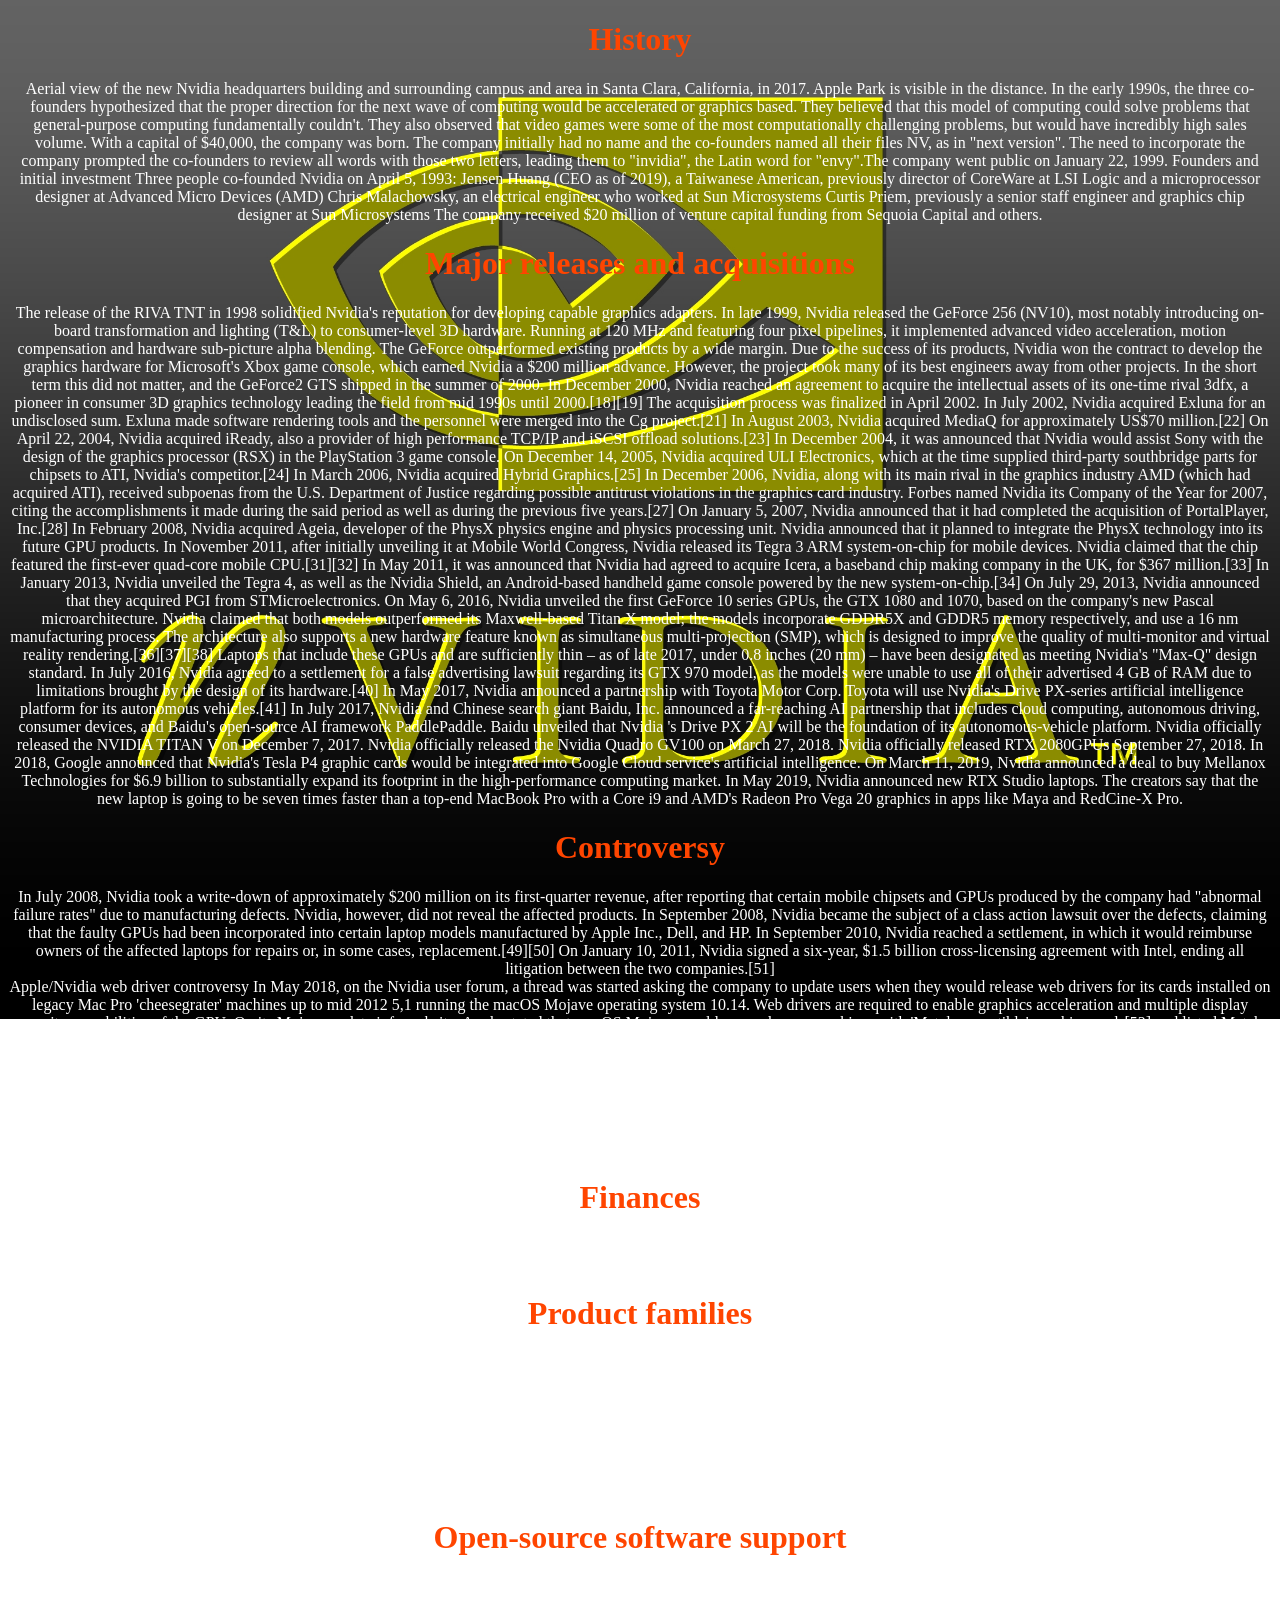
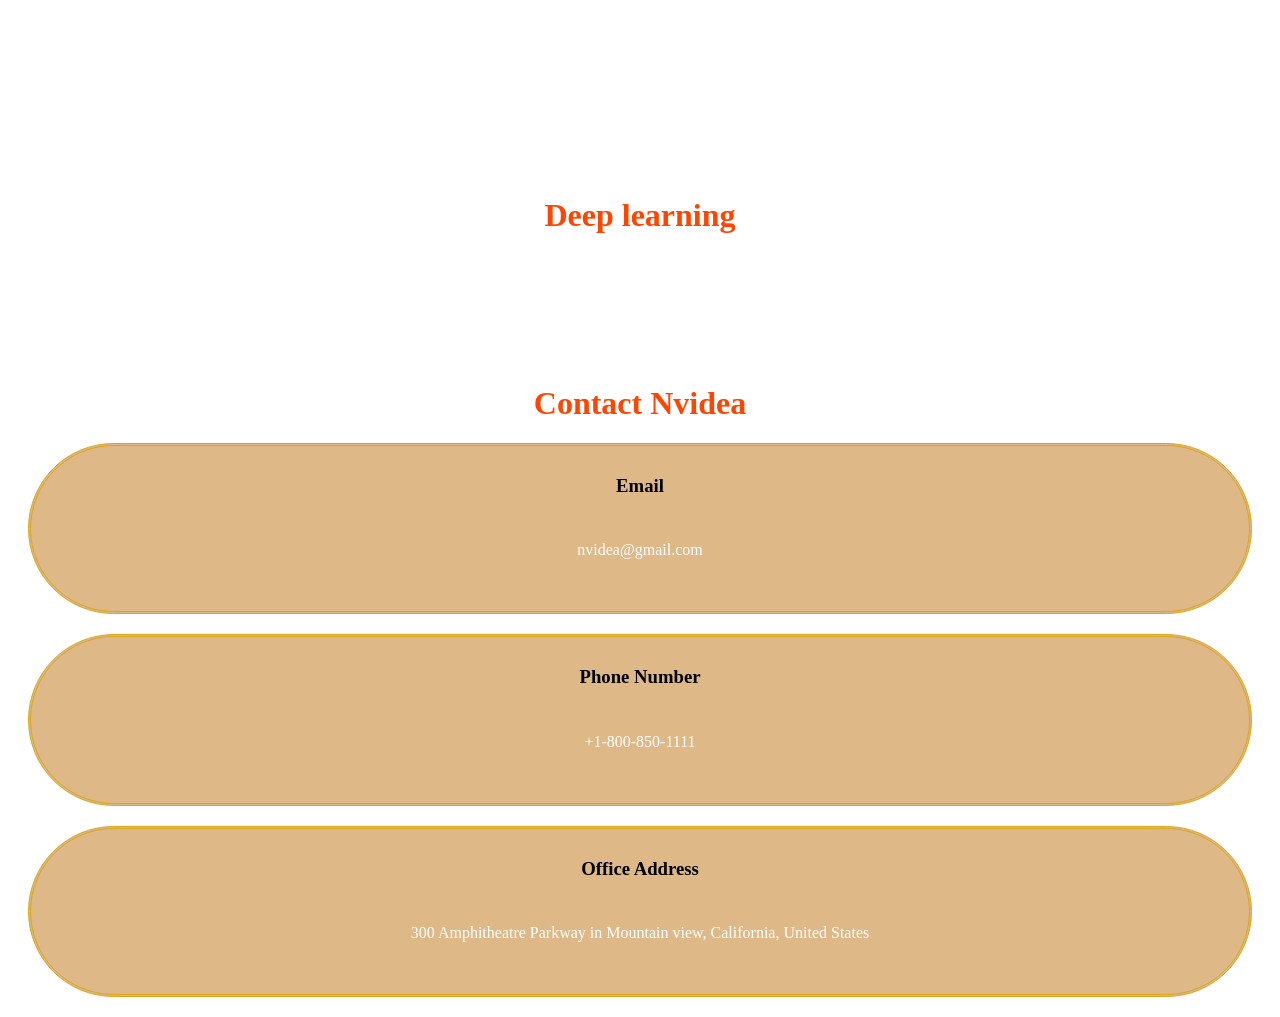
<file: Pages/Nvidea.html>
<!DOCTYPE html>
<html lang="en">
<head>
    <meta charset="UTF-8">
    <meta name="viewport" content="width=device-width, initial-scale=1.0">
    <link rel="stylesheet" href="Nvidea.css">
    <title>Document</title>
</head>
<body>
    <h1>History</h1>
    <p>
        Aerial view of the new Nvidia headquarters building and surrounding campus and area in Santa Clara, California, in 2017. Apple Park is visible in the distance.
In the early 1990s, the three co-founders hypothesized that the proper direction for the next wave of computing would be accelerated or graphics based. They believed that this model of computing could solve problems that general-purpose computing fundamentally couldn't. They also observed that video games were some of the most computationally challenging problems, but would have incredibly high sales volume. With a capital of $40,000, the company was born. The company initially had no name and the co-founders named all their files NV, as in "next version". The need to incorporate the company prompted the co-founders to review all words with those two letters, leading them to "invidia", the Latin word for "envy".The company went public on January 22, 1999.
Founders and initial investment
Three people co-founded Nvidia on April 5, 1993:
Jensen Huang (CEO as of 2019), a Taiwanese American, previously director of CoreWare at LSI Logic and a microprocessor designer at Advanced Micro Devices (AMD)
Chris Malachowsky, an electrical engineer who worked at Sun Microsystems
Curtis Priem, previously a senior staff engineer and graphics chip designer at Sun Microsystems
The company received $20 million of venture capital funding from Sequoia Capital and others.
</p>
<h1>Major releases and acquisitions</h1>
<p>
    The release of the RIVA TNT in 1998 solidified Nvidia's reputation for developing capable graphics adapters. In late 1999, Nvidia released the GeForce 256 (NV10), most notably introducing on-board transformation and lighting (T&L) to consumer-level 3D hardware. Running at 120 MHz and featuring four pixel pipelines, it implemented advanced video acceleration, motion compensation and hardware sub-picture alpha blending. The GeForce outperformed existing products by a wide margin.
Due to the success of its products, Nvidia won the contract to develop the graphics hardware for Microsoft's Xbox game console, which earned Nvidia a $200 million advance. However, the project took many of its best engineers away from other projects. In the short term this did not matter, and the GeForce2 GTS shipped in the summer of 2000. In December 2000, Nvidia reached an agreement to acquire the intellectual assets of its one-time rival 3dfx, a pioneer in consumer 3D graphics technology leading the field from mid 1990s until 2000.[18][19] The acquisition process was finalized in April 2002.
In July 2002, Nvidia acquired Exluna for an undisclosed sum. Exluna made software rendering tools and the personnel were merged into the Cg project.[21] In August 2003, Nvidia acquired MediaQ for approximately US$70 million.[22] On April 22, 2004, Nvidia acquired iReady, also a provider of high performance TCP/IP and iSCSI offload solutions.[23] In December 2004, it was announced that Nvidia would assist Sony with the design of the graphics processor (RSX) in the PlayStation 3 game console. On December 14, 2005, Nvidia acquired ULI Electronics, which at the time supplied third-party southbridge parts for chipsets to ATI, Nvidia's competitor.[24] In March 2006, Nvidia acquired Hybrid Graphics.[25] In December 2006, Nvidia, along with its main rival in the graphics industry AMD (which had acquired ATI), received subpoenas from the U.S. Department of Justice regarding possible antitrust violations in the graphics card industry.
Forbes named Nvidia its Company of the Year for 2007, citing the accomplishments it made during the said period as well as during the previous five years.[27] On January 5, 2007, Nvidia announced that it had completed the acquisition of PortalPlayer, Inc.[28] In February 2008, Nvidia acquired Ageia, developer of the PhysX physics engine and physics processing unit. Nvidia announced that it planned to integrate the PhysX technology into its future GPU products.
In November 2011, after initially unveiling it at Mobile World Congress, Nvidia released its Tegra 3 ARM system-on-chip for mobile devices. Nvidia claimed that the chip featured the first-ever quad-core mobile CPU.[31][32] In May 2011, it was announced that Nvidia had agreed to acquire Icera, a baseband chip making company in the UK, for $367 million.[33] In January 2013, Nvidia unveiled the Tegra 4, as well as the Nvidia Shield, an Android-based handheld game console powered by the new system-on-chip.[34] On July 29, 2013, Nvidia announced that they acquired PGI from STMicroelectronics.
On May 6, 2016, Nvidia unveiled the first GeForce 10 series GPUs, the GTX 1080 and 1070, based on the company's new Pascal microarchitecture. Nvidia claimed that both models outperformed its Maxwell-based Titan X model; the models incorporate GDDR5X and GDDR5 memory respectively, and use a 16 nm manufacturing process. The architecture also supports a new hardware feature known as simultaneous multi-projection (SMP), which is designed to improve the quality of multi-monitor and virtual reality rendering.[36][37][38] Laptops that include these GPUs and are sufficiently thin – as of late 2017, under 0.8 inches (20 mm) – have been designated as meeting Nvidia's "Max-Q" design standard.
In July 2016, Nvidia agreed to a settlement for a false advertising lawsuit regarding its GTX 970 model, as the models were unable to use all of their advertised 4 GB of RAM due to limitations brought by the design of its hardware.[40] In May 2017, Nvidia announced a partnership with Toyota Motor Corp. Toyota will use Nvidia's Drive PX-series artificial intelligence platform for its autonomous vehicles.[41] In July 2017, Nvidia and Chinese search giant Baidu, Inc. announced a far-reaching AI partnership that includes cloud computing, autonomous driving, consumer devices, and Baidu's open-source AI framework PaddlePaddle. Baidu unveiled that Nvidia 's Drive PX 2 AI will be the foundation of its autonomous-vehicle platform.
Nvidia officially released the NVIDIA TITAN V on December 7, 2017.
Nvidia officially released the Nvidia Quadro GV100 on March 27, 2018.
Nvidia officially released RTX 2080GPUs September 27, 2018.
In 2018, Google announced that Nvidia's Tesla P4 graphic cards would be integrated into Google Cloud service's artificial intelligence.
On March 11, 2019, Nvidia announced a deal to buy Mellanox Technologies for $6.9 billion to substantially expand its footprint in the high-performance computing market.
In May 2019, Nvidia announced new RTX Studio laptops. The creators say that the new laptop is going to be seven times faster than a top-end MacBook Pro with a Core i9 and AMD's Radeon Pro Vega 20 graphics in apps like Maya and RedCine-X Pro.
</p>
<h1>Controversy</h1>
<p>
In July 2008, Nvidia took a write-down of approximately $200 million on its first-quarter revenue, after reporting that certain mobile chipsets and GPUs produced by the company had "abnormal failure rates" due to manufacturing defects. Nvidia, however, did not reveal the affected products. In September 2008, Nvidia became the subject of a class action lawsuit over the defects, claiming that the faulty GPUs had been incorporated into certain laptop models manufactured by Apple Inc., Dell, and HP. In September 2010, Nvidia reached a settlement, in which it would reimburse owners of the affected laptops for repairs or, in some cases, replacement.[49][50] On January 10, 2011, Nvidia signed a six-year, $1.5 billion cross-licensing agreement with Intel, ending all litigation between the two companies.[51]
<br>
Apple/Nvidia web driver controversy
In May 2018, on the Nvidia user forum, a thread was started asking the company to update users when they would release web drivers for its cards installed on legacy Mac Pro 'cheesegrater' machines up to mid 2012 5,1 running the macOS Mojave operating system 10.14. Web drivers are required to enable graphics acceleration and multiple display monitor capabilities of the GPU. On its Mojave update info website, Apple stated that macOS Mojave would run on legacy machines with 'Metal compatible' graphics cards[53] and listed Metal compatible GPUs, including some manufactured by Nvidia.[54] However, this list did not include metal compatible cards that currently work in macOS High Sierra using Nvidia developed web drivers. In September, Nvidia responded, "Apple fully control drivers for Mac OS. But if Apple allows, our engineers are ready and eager to help Apple deliver great drivers for Mac OS 10.14 (Mojave)."[55] In October, Nvidia followed this up with another public announcement, "Apple fully controls drivers for Mac OS. Unfortunately, Nvidia currently cannot release a driver unless it is approved by Apple,"[56] suggesting a possible rift between the two companies.[57] By January 2019, with still no sign of the enabling web drivers, Apple Insider weighed into the controversy with a claim that Apple management "doesn't want Nvidia support in macOS".[58] The following month, Apple Insider followed this up with another claim that Nvidia support was abandoned because of "relational issues in the past",[59] and that Apple was developing its own GPU technology.[60] Without Apple approved Nvidia web drivers, Apple users are faced with replacing their Nvidia cards with a competing supported brand, such as AMD Radeon from the list recommended by Apple.
</p>
<h1>Finances</h1>
<p>
    For the fiscal year 2018, Nvidia reported earnings of US$3.047 billion, with an annual revenue of US$9.714 billion, an increase of 40.6% over the previous fiscal cycle. Nvidia's shares traded at over $245 per share, and its market capitalization was valued at over US$120.6 billion in September 2018.
</p>
<h1>Product families</h1>
<p>
    An Nvidia Shield Tablet
Nvidia's family includes primarily graphics, wireless communication, PC processors and automotive hardware/software. <br>
Some families are listed below: <br>
GeForce, consumer-oriented graphics processing products
Quadro, computer-aided design and digital content creation workstation graphics processing products
NVS, multi-display business graphics solution
Tegra, a system on a chip series for mobile devices
Tesla, dedicated general purpose GPU for high-end image generation applications in professional and scientific fields
nForce, a motherboard chipset created by Nvidia for Intel (Celeron, Pentium and Core 2) and AMD (Athlon and Duron) microprocessors
Nvidia Grid, a set of hardware and services by Nvidia for graphics virtualization
Nvidia Shield, a range of gaming hardware including the Shield Portable, Shield Tablet and, most recently, the Shield Android TV
Nvidia Drive automotive solutions, a range of hardware and software products for assisting car drivers. The Drive PX-series is a high performance computer platform aimed at autonomous driving through deep learning,[66] while Driveworks is an operating system for driverless cars.
</p>
<h1>Open-source software support</h1>
<p>
    Free and open-source graphics device driver, Mesa 3D, and nouveau (software)
Until September 23, 2013, Nvidia had not published any documentation for its hardware, meaning that programmers could not write free and open-source device driver for its products without resorting to (clean room) reverse engineering.
Instead, Nvidia provides its own binary GeForce graphics drivers for X.Org and an open-source library that interfaces with the Linux, FreeBSD or Solaris kernels and the proprietary graphics software. Nvidia also provided but stopped supporting an obfuscated open-source driver that only supports two-dimensional hardware acceleration and ships with the X.Org distribution.[69]
The proprietary nature of Nvidia's drivers has generated dissatisfaction within free-software communities. Some Linux and BSD users insist on using only open-source drivers and regard Nvidia's insistence on providing nothing more than a binary-only driver as inadequate, given that competing manufacturers such as Intel offer support and documentation for open-source developers and that others (like AMD) release partial documentation and provide some active development.[71][72]
Because of the closed nature of the drivers, Nvidia video cards cannot deliver adequate features on some platforms and architectures given that the company only provides x86/x64 and ARMv7-A driver builds. As a result, support for 3D graphics acceleration in Linux on PowerPC does not exist, nor does support for Linux on the hypervisor-restricted PlayStation 3 console.
Some users claim that Nvidia's Linux drivers impose artificial restrictions, like limiting the number of monitors that can be used at the same time, but the company has not commented on these accusations.
In 2014, with Maxwell GPUs, Nvidia started to require firmware by them to unlock all features of its graphics cards. Up to now this state did not change and makes writing open source drivers difficult.
</p>
<h1>Deep learning</h1>
<p>
Nvidia GPUs are used in deep learning, artificial intelligence, and accelerated analytics. The company developed GPU-based deep learning in order to use artificial intelligence to approach problems like cancer detection, weather prediction, and self-driving vehicles.[78] They are included in all Tesla vehicles.[79] The purpose is to help networks learn to “think”.[80] According to TechRepublic, Nvidia GPUs "work well for deep learning tasks because they are designed for parallel computing and do well to handle the vector and matrix operations that are prevalent in deep learning".[81] These GPUs are used by researchers, laboratories, tech companies and enterprise companies.[82] In 2009, Nvidia was involved in what was called the "big bang" of deep learning, "as deep-learning neural networks were combined with Nvidia graphics processing units (GPUs)".[83] That year, the Google Brain used Nvidia GPUs to create Deep Neural Networks capable of machine learning, where Andrew Ng determined that GPUs could increase the speed of deep-learning systems by about 100 times.
</p>
<h1>Contact Nvidea</h1>
<div class="demo"> 
    <h3>Email</h3>
    <div class="demo2">
    <p>nvidea@gmail.com
    </div>
    </p>
</div>
<div class="demo">
 <h3>Phone Number</h3>
 <div class="demo2">
     <p>+1-800-850-1111
 </div>
</p>
</div>
<div class="demo">
 <h3>Office Address</h3>
 <div class="demo2">
 <p>300 Amphitheatre Parkway in Mountain view, California, United States
 </div>
 </p>
</div>
</body>
</html>
</file>
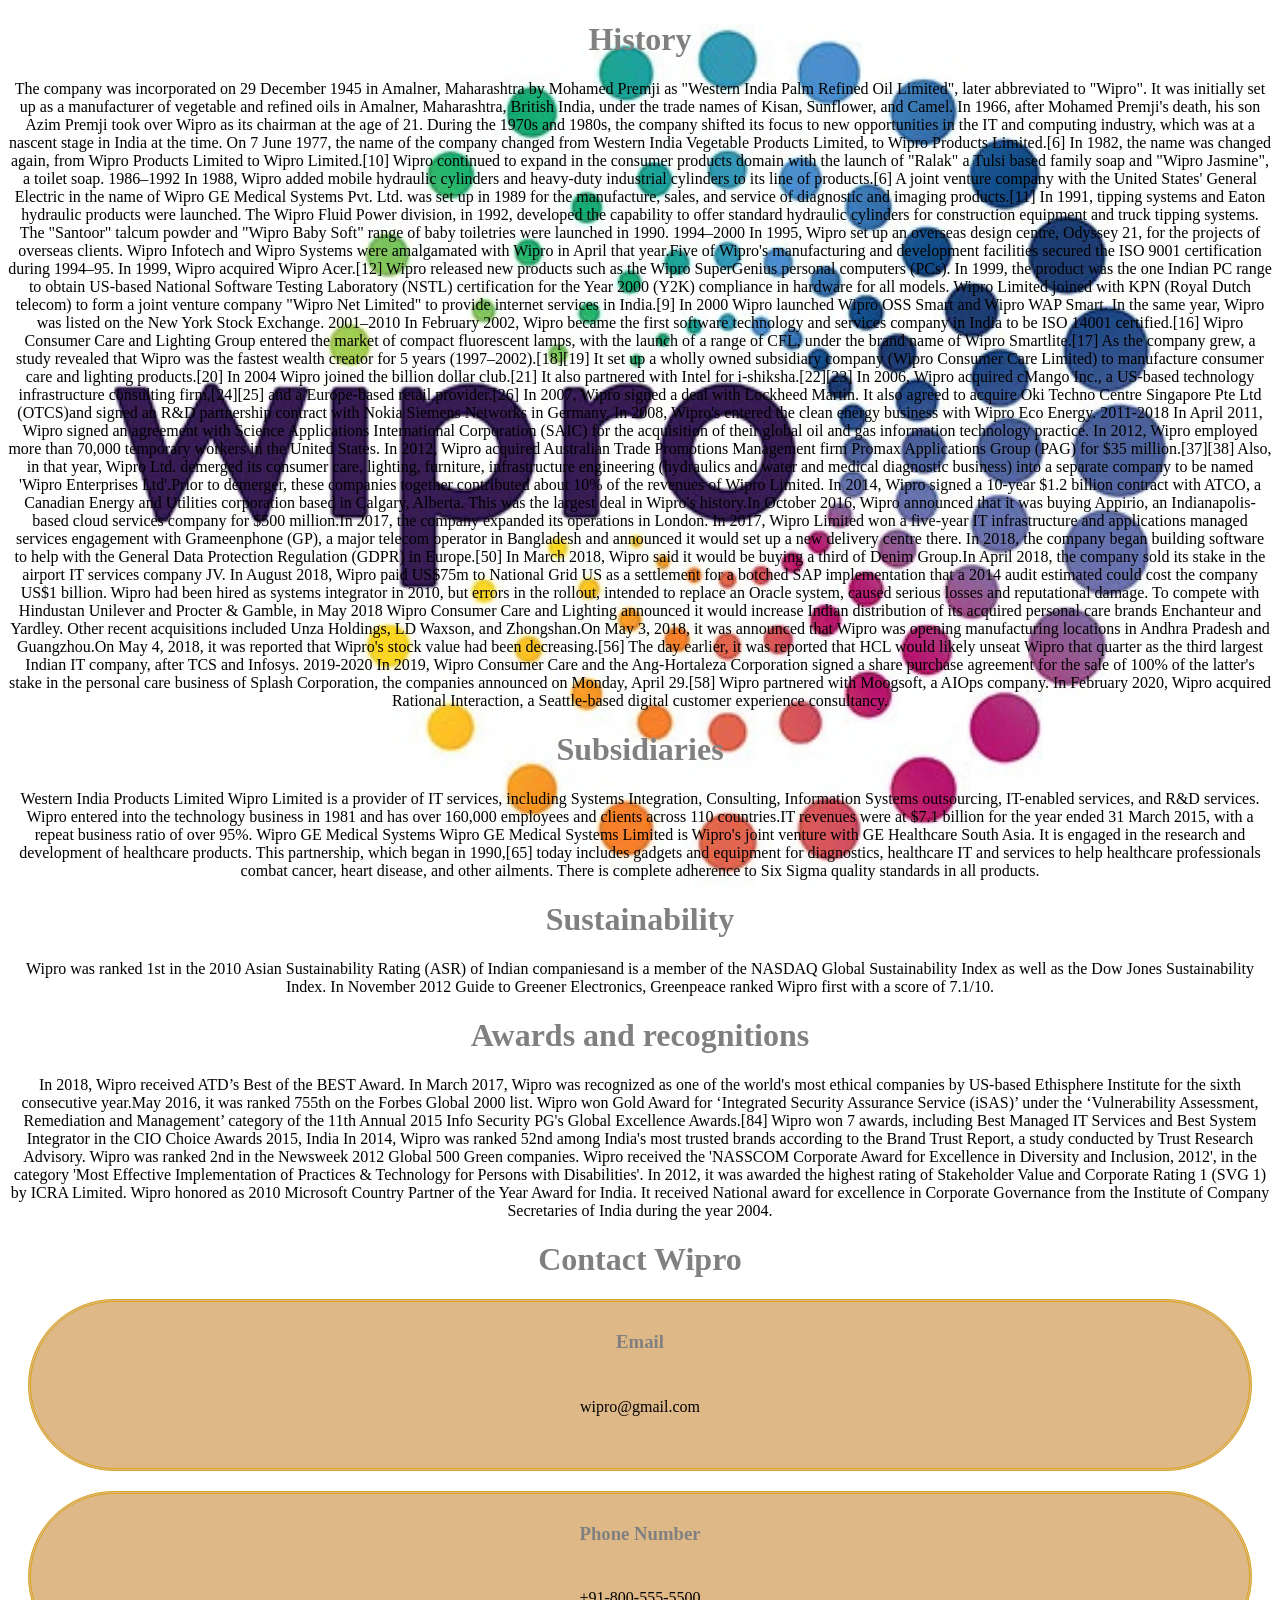
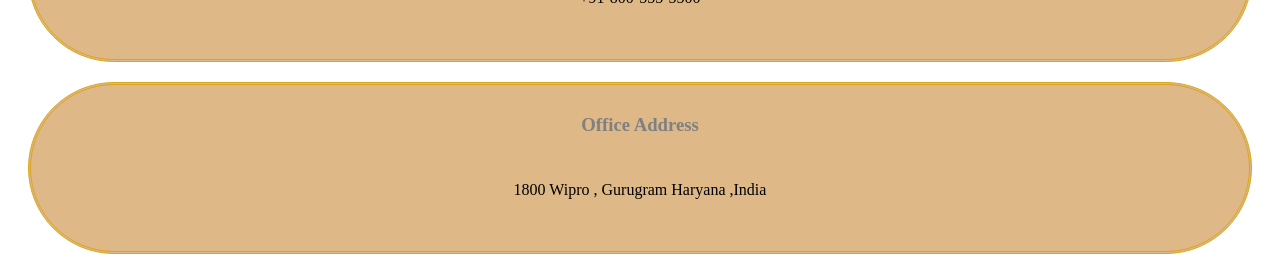
<file: Pages/wipro.html>
<!DOCTYPE html>
<html lang="en">
<head>
    <meta charset="UTF-8">
    <meta name="viewport" content="width=device-width, initial-scale=1.0">
    <link rel="stylesheet" href="wipro.css">
    <title>Document</title>
</head>
<body>
    <h1>History</h1>
    <p>
        The company was incorporated on 29 December 1945 in Amalner, Maharashtra by Mohamed Premji as "Western India Palm Refined Oil Limited", later abbreviated to "Wipro". It was initially set up as a manufacturer of vegetable and refined oils in Amalner, Maharashtra, British India, under the trade names of Kisan, Sunflower, and Camel.
In 1966, after Mohamed Premji's death, his son Azim Premji took over Wipro as its chairman at the age of 21.
During the 1970s and 1980s, the company shifted its focus to new opportunities in the IT and computing industry, which was at a nascent stage in India at the time. On 7 June 1977, the name of the company changed from Western India Vegetable Products Limited, to Wipro Products Limited.[6] In 1982, the name was changed again, from Wipro Products Limited to Wipro Limited.[10] Wipro continued to expand in the consumer products domain with the launch of "Ralak" a Tulsi based family soap and "Wipro Jasmine", a toilet soap.
1986–1992
In 1988, Wipro added mobile hydraulic cylinders and heavy-duty industrial cylinders to its line of products.[6] A joint venture company with the United States' General Electric in the name of Wipro GE Medical Systems Pvt. Ltd. was set up in 1989 for the manufacture, sales, and service of diagnostic and imaging products.[11] In 1991, tipping systems and Eaton hydraulic products were launched. The Wipro Fluid Power division, in 1992, developed the capability to offer standard hydraulic cylinders for construction equipment and truck tipping systems. The "Santoor" talcum powder and "Wipro Baby Soft" range of baby toiletries were launched in 1990.
1994–2000
In 1995, Wipro set up an overseas design centre, Odyssey 21, for the projects of overseas clients. Wipro Infotech and Wipro Systems were amalgamated with Wipro in April that year.Five of Wipro's manufacturing and development facilities secured the ISO 9001 certification during 1994–95.
In 1999, Wipro acquired Wipro Acer.[12] Wipro released new products such as the Wipro SuperGenius personal computers (PCs). In 1999, the product was the one Indian PC range to obtain US-based National Software Testing Laboratory (NSTL) certification for the Year 2000 (Y2K) compliance in hardware for all models.
Wipro Limited joined with KPN (Royal Dutch telecom) to form a joint venture company "Wipro Net Limited" to provide internet services in India.[9] In 2000 Wipro launched Wipro OSS Smart and Wipro WAP Smart. In the same year, Wipro was listed on the New York Stock Exchange.
2001–2010
In February 2002, Wipro became the first software technology and services company in India to be ISO 14001 certified.[16] Wipro Consumer Care and Lighting Group entered the market of compact fluorescent lamps, with the launch of a range of CFL, under the brand name of Wipro Smartlite.[17] As the company grew, a study revealed that Wipro was the fastest wealth creator for 5 years (1997–2002).[18][19] It set up a wholly owned subsidiary company (Wipro Consumer Care Limited) to manufacture consumer care and lighting products.[20] In 2004 Wipro joined the billion dollar club.[21] It also partnered with Intel for i-shiksha.[22][23] In 2006, Wipro acquired cMango Inc., a US-based technology infrastructure consulting firm,[24][25] and a Europe-based retail provider.[26] In 2007, Wipro signed a deal with Lockheed Martin. It also agreed to acquire Oki Techno Centre Singapore Pte Ltd (OTCS)and signed an R&D partnership contract with Nokia Siemens Networks in Germany.
In 2008, Wipro's entered the clean energy business with Wipro Eco Energy.
2011-2018
In April 2011, Wipro signed an agreement with Science Applications International Corporation (SAIC) for the acquisition of their global oil and gas information technology practice. In 2012, Wipro employed more than 70,000 temporary workers in the United States.
In 2012, Wipro acquired Australian Trade Promotions Management firm Promax Applications Group (PAG) for $35 million.[37][38] Also, in that year, Wipro Ltd. demerged its consumer care, lighting, furniture, infrastructure engineering (hydraulics and water and medical diagnostic business) into a separate company to be named 'Wipro Enterprises Ltd'.Prior to demerger, these companies together contributed about 10% of the revenues of Wipro Limited.
In 2014, Wipro signed a 10-year $1.2 billion contract with ATCO, a Canadian Energy and Utilities corporation based in Calgary, Alberta. This was the largest deal in Wipro's history.In October 2016, Wipro announced that it was buying Appirio, an Indianapolis-based cloud services company for $500 million.In 2017, the company expanded its operations in London.
In 2017, Wipro Limited won a five-year IT infrastructure and applications managed services engagement with Grameenphone (GP), a major telecom operator in Bangladesh and announced it would set up a new delivery centre there.
In 2018, the company began building software to help with the General Data Protection Regulation (GDPR) in Europe.[50] In March 2018, Wipro said it would be buying a third of Denim Group.In April 2018, the company sold its stake in the airport IT services company JV.
In August 2018, Wipro paid US$75m to National Grid US as a settlement for a botched SAP implementation that a 2014 audit estimated could cost the company US$1 billion. Wipro had been hired as systems integrator in 2010, but errors in the rollout, intended to replace an Oracle system, caused serious losses and reputational damage.
To compete with Hindustan Unilever and Procter & Gamble, in May 2018 Wipro Consumer Care and Lighting announced it would increase Indian distribution of its acquired personal care brands Enchanteur and Yardley. Other recent acquisitions included Unza Holdings, LD Waxson, and Zhongshan.On May 3, 2018, it was announced that Wipro was opening manufacturing locations in Andhra Pradesh and Guangzhou.On May 4, 2018, it was reported that Wipro's stock value had been decreasing.[56] The day earlier, it was reported that HCL would likely unseat Wipro that quarter as the third largest Indian IT company, after TCS and Infosys.
2019-2020
In 2019, Wipro Consumer Care and the Ang-Hortaleza Corporation signed a share purchase agreement for the sale of 100% of the latter's stake in the personal care business of Splash Corporation, the companies announced on Monday, April 29.[58] Wipro partnered with Moogsoft, a AIOps company.
In February 2020, Wipro acquired Rational Interaction, a Seattle-based digital customer experience consultancy.
    </p>
    <h1>Subsidiaries</h1>
    <p>
        Western India Products Limited
Wipro Limited is a provider of IT services, including Systems Integration, Consulting, Information Systems outsourcing, IT-enabled services, and R&D services.
Wipro entered into the technology business in 1981 and has over 160,000 employees and clients across 110 countries.IT revenues were at $7.1 billion for the year ended 31 March 2015, with a repeat business ratio of over 95%.
Wipro GE Medical Systems
Wipro GE Medical Systems Limited is Wipro's joint venture with GE Healthcare South Asia. It is engaged in the research and development of healthcare products. This partnership, which began in 1990,[65] today includes gadgets and equipment for diagnostics, healthcare IT and services to help healthcare professionals combat cancer, heart disease, and other ailments. There is complete adherence to Six Sigma quality standards in all products.
    </p>
    <h1>Sustainability</h1>
    <p>
        Wipro was ranked 1st in the 2010 Asian Sustainability Rating (ASR) of Indian companiesand is a member of the NASDAQ Global Sustainability Index as well as the Dow Jones Sustainability Index.
In November 2012 Guide to Greener Electronics, Greenpeace ranked Wipro first with a score of 7.1/10.
    </p>
    <h1>Awards and recognitions</h1>
    <p>
        In 2018, Wipro received ATD’s Best of the BEST Award.
In March 2017, Wipro was recognized as one of the world's most ethical companies by US-based Ethisphere Institute for the sixth consecutive year.May 2016, it was ranked 755th on the Forbes Global 2000 list.
Wipro won Gold Award for ‘Integrated Security Assurance Service (iSAS)’ under the ‘Vulnerability Assessment, Remediation and Management’ category of the 11th Annual 2015 Info Security PG's Global Excellence Awards.[84]
Wipro won 7 awards, including Best Managed IT Services and Best System Integrator in the CIO Choice Awards 2015, India
In 2014, Wipro was ranked 52nd among India's most trusted brands according to the Brand Trust Report, a study conducted by Trust Research Advisory.
Wipro was ranked 2nd in the Newsweek 2012 Global 500 Green companies.
Wipro received the 'NASSCOM Corporate Award for Excellence in Diversity and Inclusion, 2012', in the category 'Most Effective Implementation of Practices & Technology for Persons with Disabilities'.
In 2012, it was awarded the highest rating of Stakeholder Value and Corporate Rating 1 (SVG 1) by ICRA Limited.
Wipro honored as 2010 Microsoft Country Partner of the Year Award for India.
It received National award for excellence in Corporate Governance from the Institute of Company Secretaries of India during the year 2004.
    </p>
    <h1>Contact Wipro</h1>
<div class="demo"> 
    <h3>Email</h3>
    <div class="demo2">
    <p>wipro@gmail.com
    </div>
    </p>
</div>
<div class="demo">
 <h3>Phone Number</h3>
 <div class="demo2">
     <p>+91-800-555-5500
 </div>
</p>
</div>
<div class="demo">
 <h3>Office Address</h3>
 <div class="demo2">
 <p>1800 Wipro , Gurugram Haryana ,India
 </div>
 </p>
</div>
</body>
</html>
</file>
<file: Pages/Dell.css>
body{
    background-image: url(dell.jpg);
    background-attachment: fixed;
    background-repeat: no-repeat;
    background-position: center;
    background-size: cover;
    backface-visibility: visible;
}
p{
    color: orangered;
    text-align: center;
}
h1
{
    text-align: center;
    color: violet;
    text-shadow: orchid;
    text-underline-position: below;
}
.demo{color:black;
    background-color: burlywood;
    border-spacing: 3px;
    margin: 20px;
    padding: 10px;
    text-align: center;
    border-style: double;
    border-color: goldenrod;
    border-radius: 10cm;
    }
.demo2
{
    margin: 1cm;
    color: darkred;
    margin: 10px;
    padding: 10px;
}
</file>
<file: Pages/google.css>
body{
    background-image: url("new_google_logo.jpg");
    background-position: center;
    background-attachment: fixed;
    background-size: cover;
    background-repeat: no-repeat;
}
h1{color: tomato;text-align:center;text-shadow: black ;}
h2{color: tomato;text-align:center;text-shadow: black ;}
h3{color: black; text-align: center;}
.demo{color:black;
    background-color: burlywood;
    border-spacing: 3px;
    margin: 20px;
    padding: 10px;
    text-align: center;
    border-style: double;
    border-color: goldenrod;
    border-radius: 10cm;
    }
.demo2
{
    margin: 1cm;
    color: darkred;
    margin: 10px;
    padding: 10px;
}
.demo3
{
    color:black;
    background-color: burlywood;
    border-spacing: 3px;
    margin: 20px;
    padding: 10px;
    text-align: center;
    border-style: double;
    border-color: goldenrod;
    border-radius: 10cm;

}
</file>
<file: Pages/hp.css>
body{
    background-image: url(hp_new_logo.jpg);
    background-attachment: fixed;
    background-repeat: no-repeat;
    background-position: center;
    background-size: cover;
    backface-visibility: visible;
}
p{
    color: tomato;
    text-align: center;
}
h1
{
    text-align: center;
    color: orange;
    text-shadow: orange;
    text-underline-position: below;
}
.demo{color:black;
    background-color: burlywood;
    border-spacing: 3px;
    margin: 20px;
    padding: 10px;
    text-align: center;
    border-style: double;
    border-color: goldenrod;
    border-radius: 10cm;
    }
.demo2
{
    margin: 1cm;
    color: darkred;
    margin: 10px;
    padding: 10px;
}
</file>
<file: Pages/ibm.css>
body{
    background-image: url(ibm.jpg);
    background-attachment: fixed;
    background-repeat: no-repeat;
    background-position: center;
    background-size: cover;
    backface-visibility: visible;
}
p{
    color: #fff;
    text-align: center;
}
h1
{
    text-align: center;
    color: hotpink;
    text-shadow: orange;
    text-underline-position: below;
}
.demo{color:black;
    background-color: burlywood;
    border-spacing: 3px;
    margin: 20px;
    padding: 10px;
    text-align: center;
    border-style: double;
    border-color: goldenrod;
    border-radius: 10cm;
    }
.demo2
{
    margin: 1cm;
    color: darkred;
    margin: 10px;
    padding: 10px;
}
</file>
<file: Pages/infosis.css>
body{
    background-image: url(infosys.jpg);
    background-attachment: fixed;
    background-repeat: no-repeat;
    background-position: center;
    background-size: cover;
    backface-visibility: visible;
}
p{
    color: black;
    text-align: center;
}
h1
{
    text-align: center;
    color: grey;
    text-shadow: orange;
    text-underline-position: below;
}
h3
{
    text-align: center;
    color: grey;
    text-shadow: orange;
    text-underline-position: below;
}
.demo{color:black;
    background-color: burlywood;
    border-spacing: 3px;
    margin: 20px;
    padding: 10px;
    text-align: center;
    border-style: double;
    border-color: goldenrod;
    border-radius: 10cm;
    }
.demo2
{
    margin: 1cm;
    color: darkred;
    margin: 10px;
    padding: 10px;
}
</file>
<file: Pages/intel.css>
body{
    background-image: url(intel.jpg);
    background-attachment: fixed;
    background-repeat: no-repeat;
    background-position: center;
    background-size: cover;
    backface-visibility: visible;
}
p{
    color: #ffffff;
    text-align: center;
}
h1
{
    text-align: center;
    color: rgb(22, 253, 1);
    text-shadow: rgb(22, 253, 1);
    text-underline-position: below;
}
.demo{color:black;
    background-color: burlywood;
    border-spacing: 3px;
    margin: 20px;
    padding: 10px;
    text-align: center;
    border-style: double;
    border-color: goldenrod;
    border-radius: 10cm;
    }
.demo2
{
    margin: 1cm;
    color: darkred;
    margin: 10px;
    padding: 10px;
}
</file>
<file: Pages/Nvidea.css>
body{
    background-image: url(nvidia_logo.jpg);
    background-attachment: fixed;
    background-repeat: no-repeat;
    background-position: center;
    background-size: cover;
    backface-visibility: visible;
}
p{
    color: #ffffff;
    text-align: center;
}
h1
{
    text-align: center;
    color: orangered;
    text-underline-position: below;
}
.demo{color:black;
    background-color: burlywood;
    border-spacing: 3px;
    margin: 20px;
    padding: 10px;
    text-align: center;
    border-style: double;
    border-color: goldenrod;
    border-radius: 10cm;
    }
.demo2
{
    margin: 1cm;
    color: darkred;
    margin: 10px;
    padding: 10px;
}
</file>
<file: Pages/wipro.css>
body{
    background-image: url(wipro.jpg);
    background-attachment: fixed;
    background-repeat: no-repeat;
    background-position: center;
    background-size: cover;
    backface-visibility: visible;
   
}
p{
    color: black;
    text-align: center;
}
h1
{
    text-align: center;
    color: grey;
    text-shadow: orange;
    text-underline-position: below;
}
h3
{
    text-align: center;
    color: grey;
    text-shadow: orange;
    text-underline-position: below;
}
.demo{color:black;
    background-color: burlywood;
    border-spacing: 3px;
    margin: 20px;
    padding: 10px;
    text-align: center;
    border-style: double;
    border-color: goldenrod;
    border-radius: 10cm;
    }
.demo2
{
    margin: 1cm;
    color: darkred;
    margin: 10px;
    padding: 10px;
}
</file>
